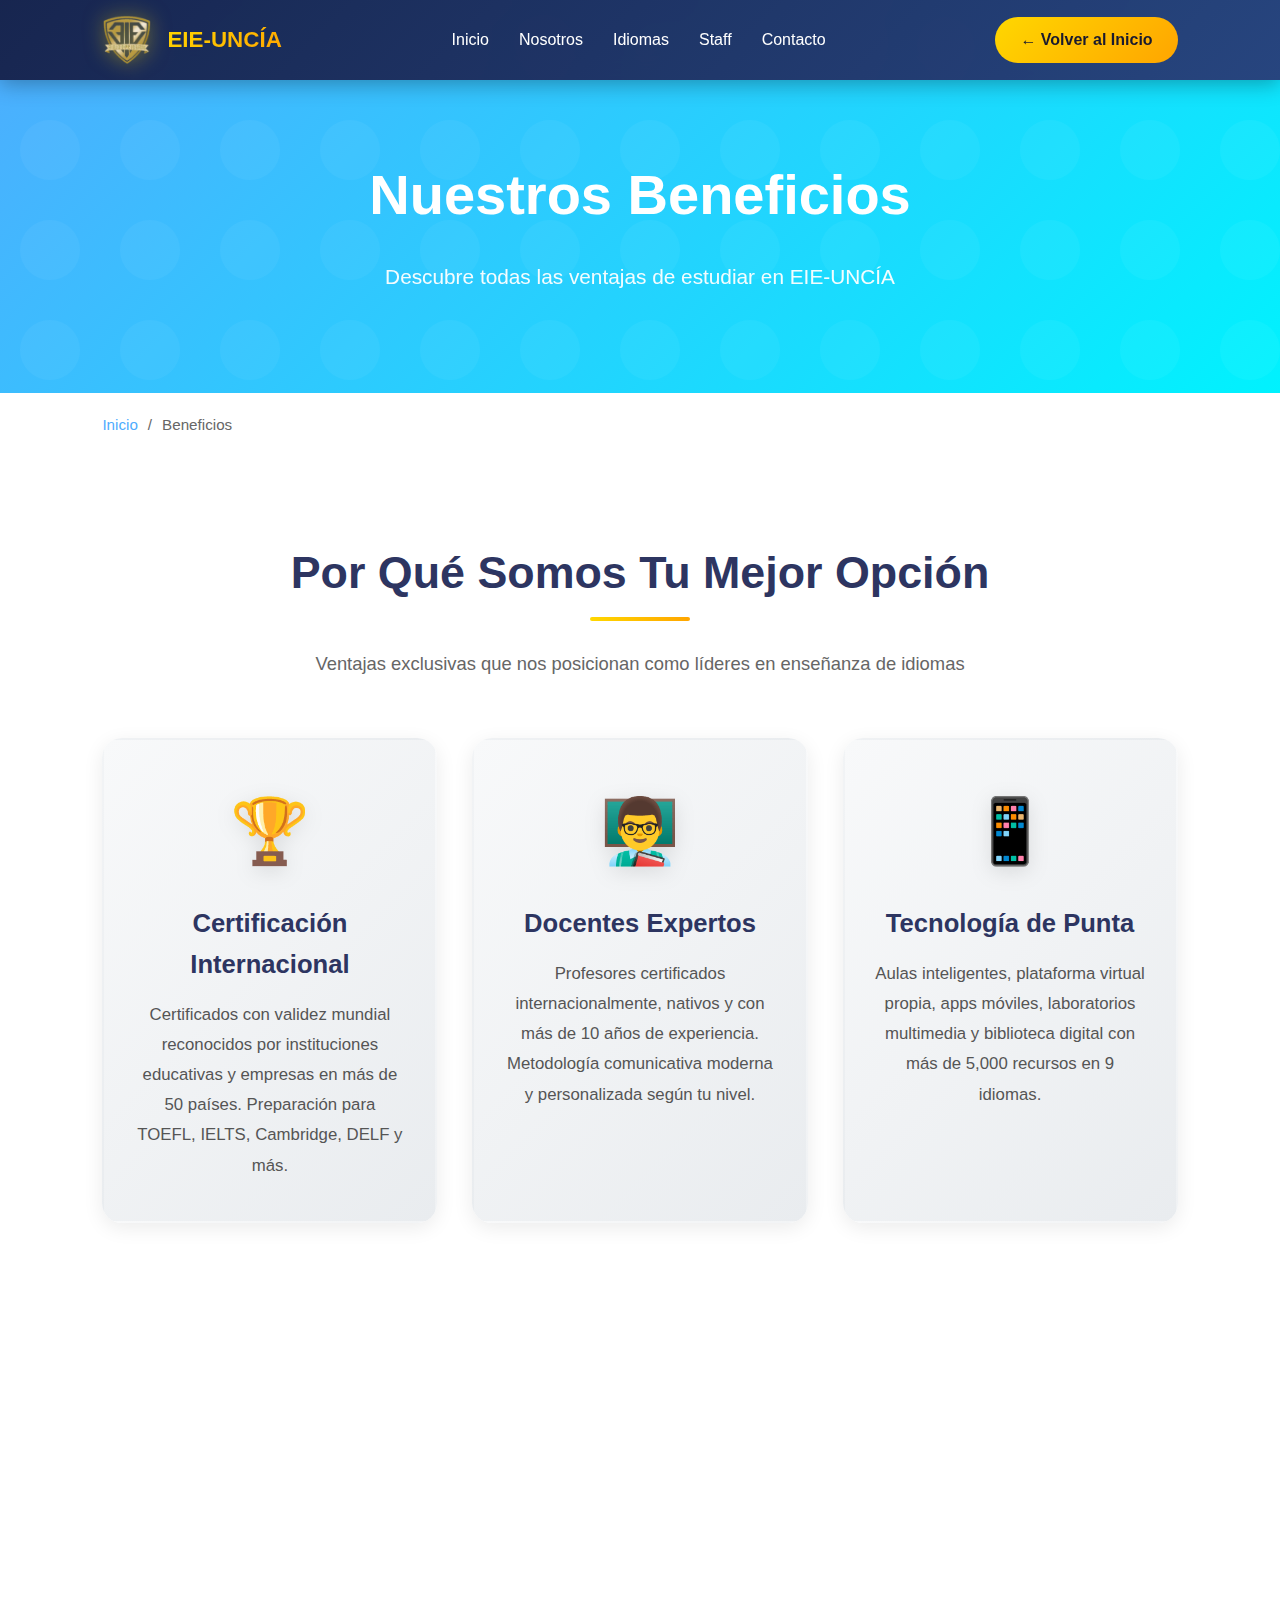
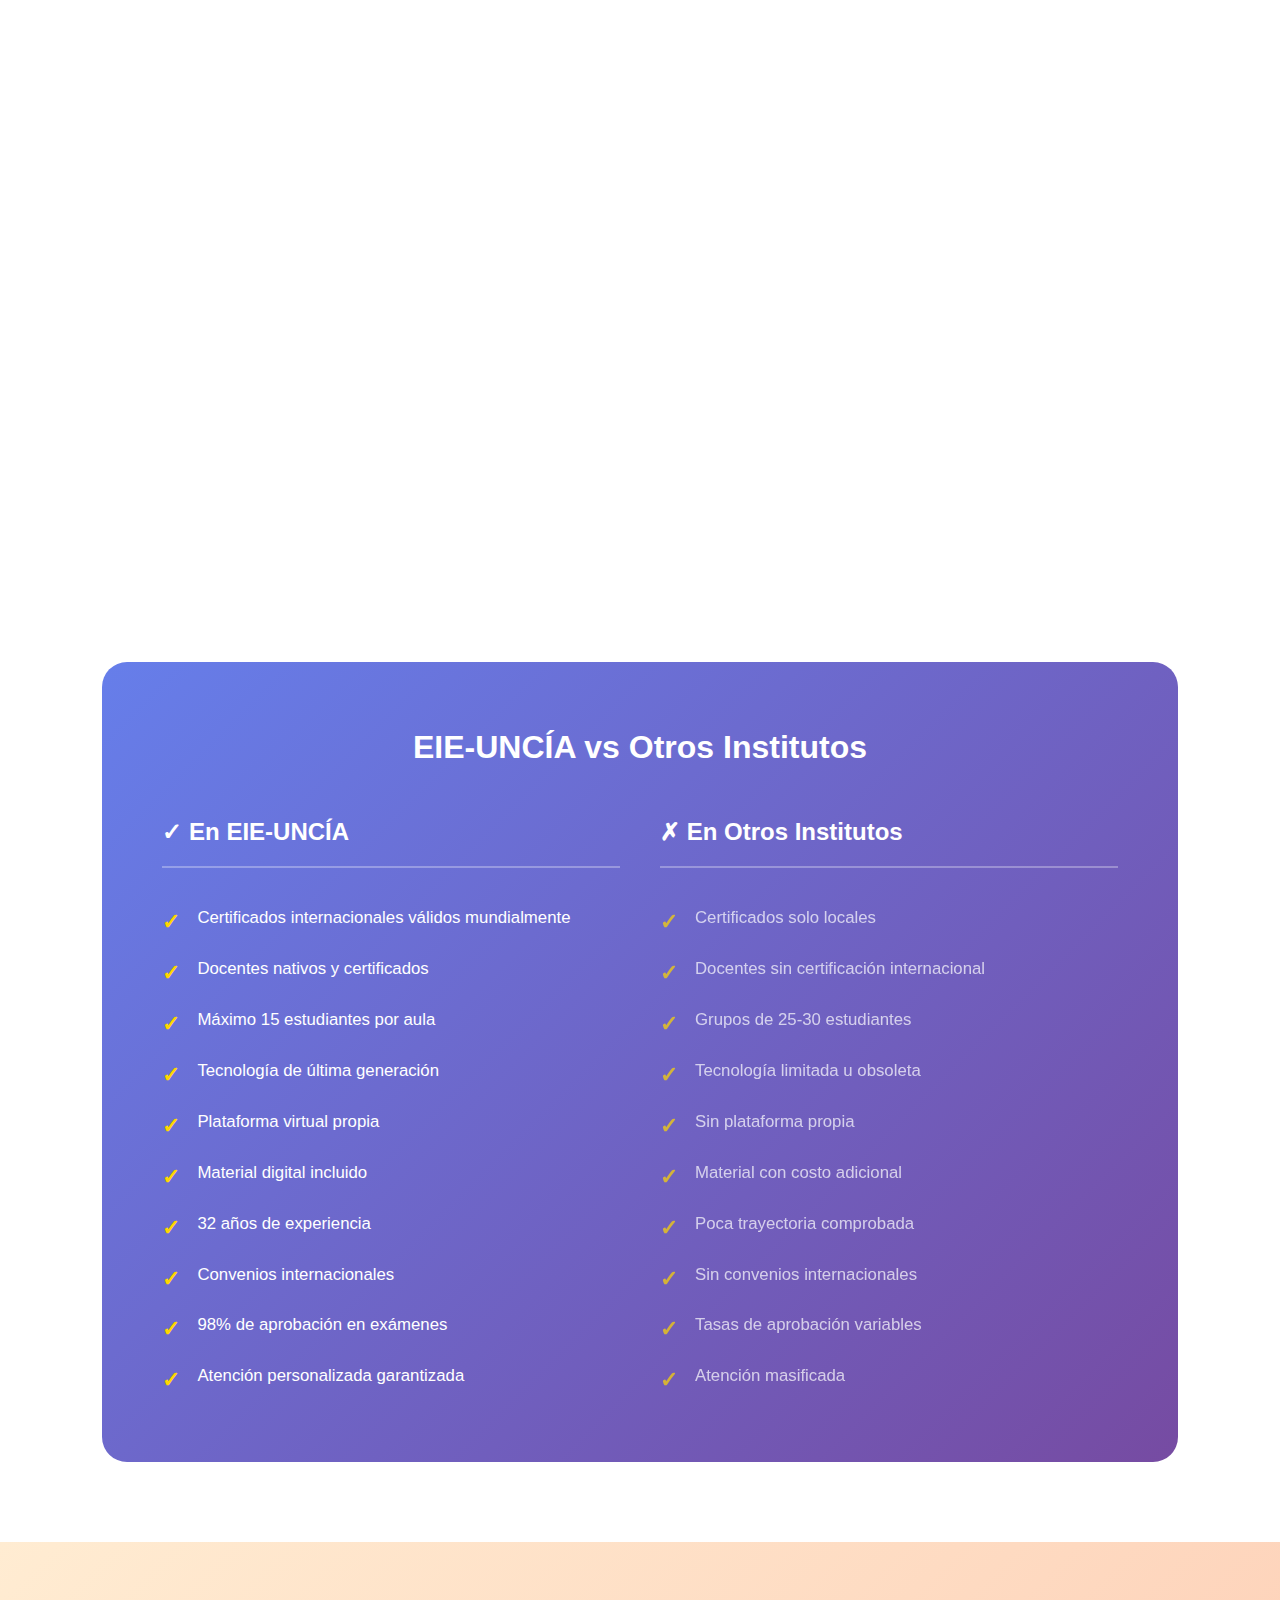
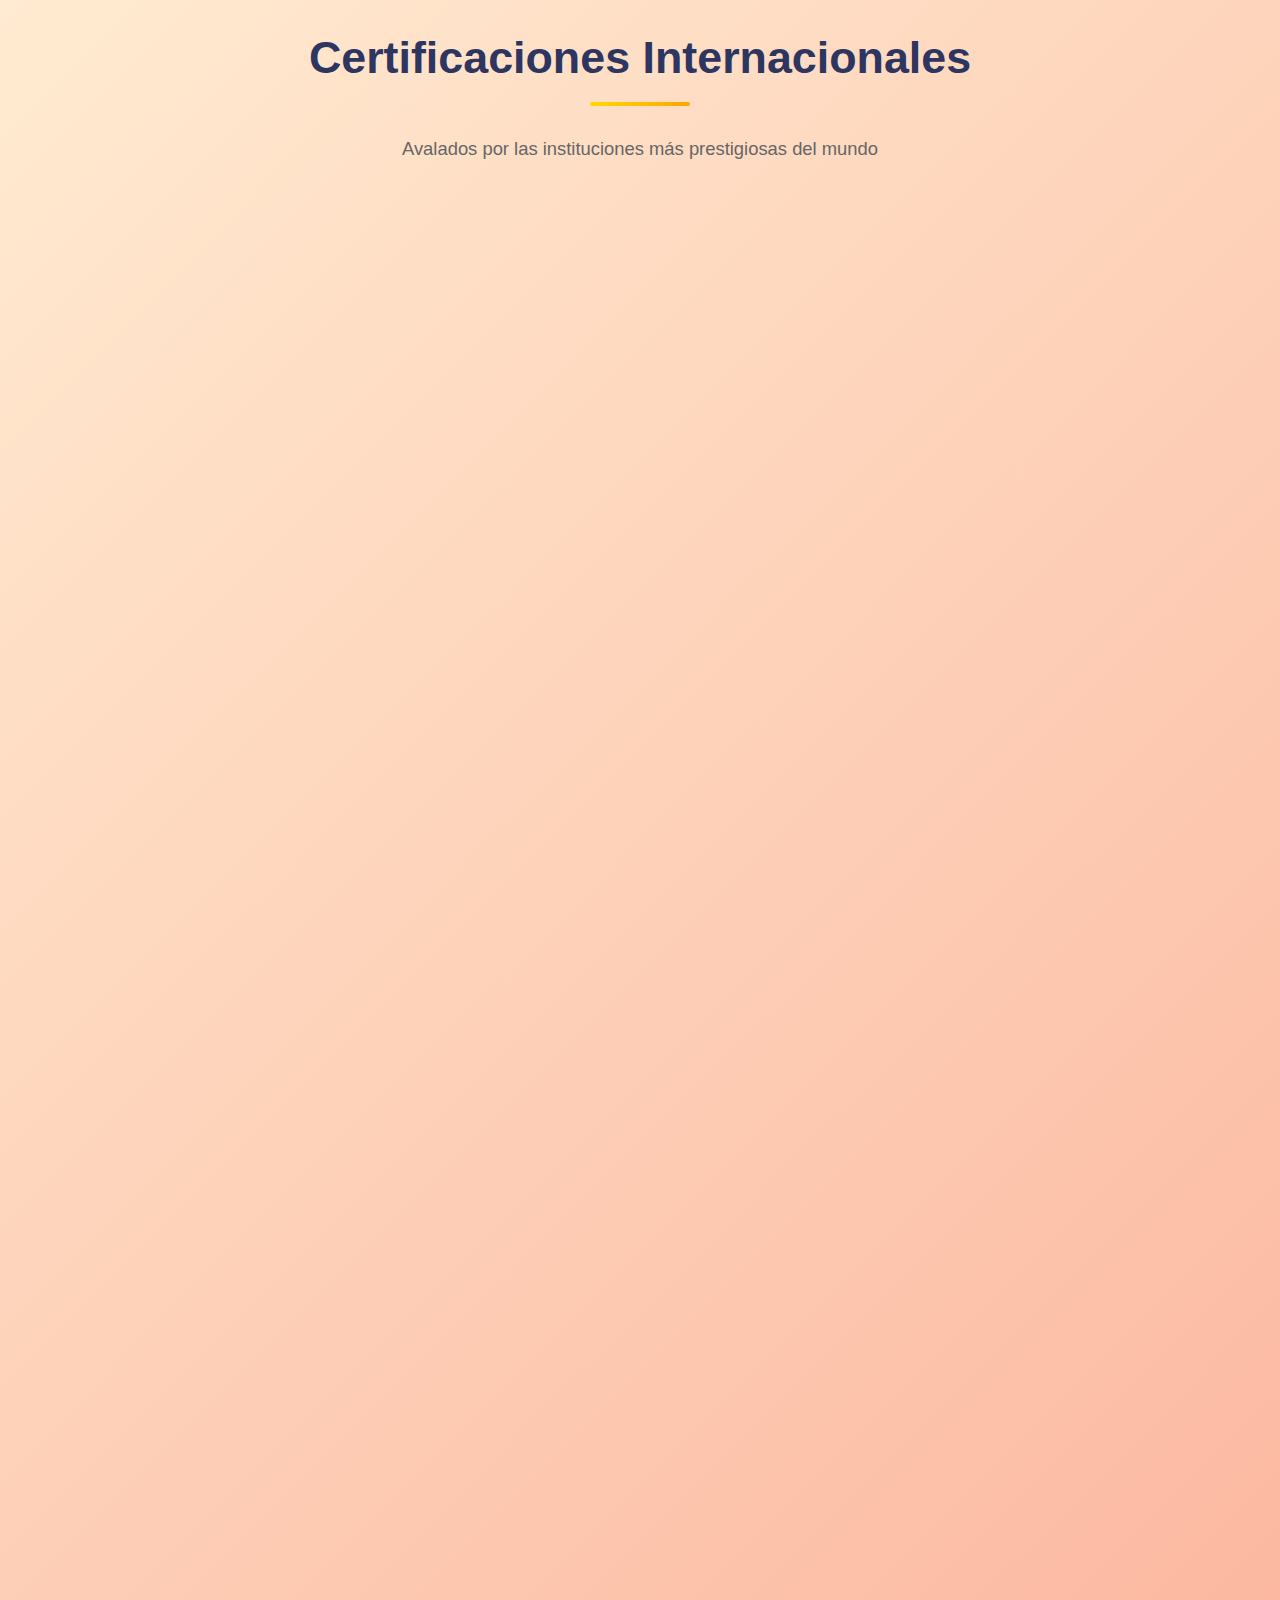
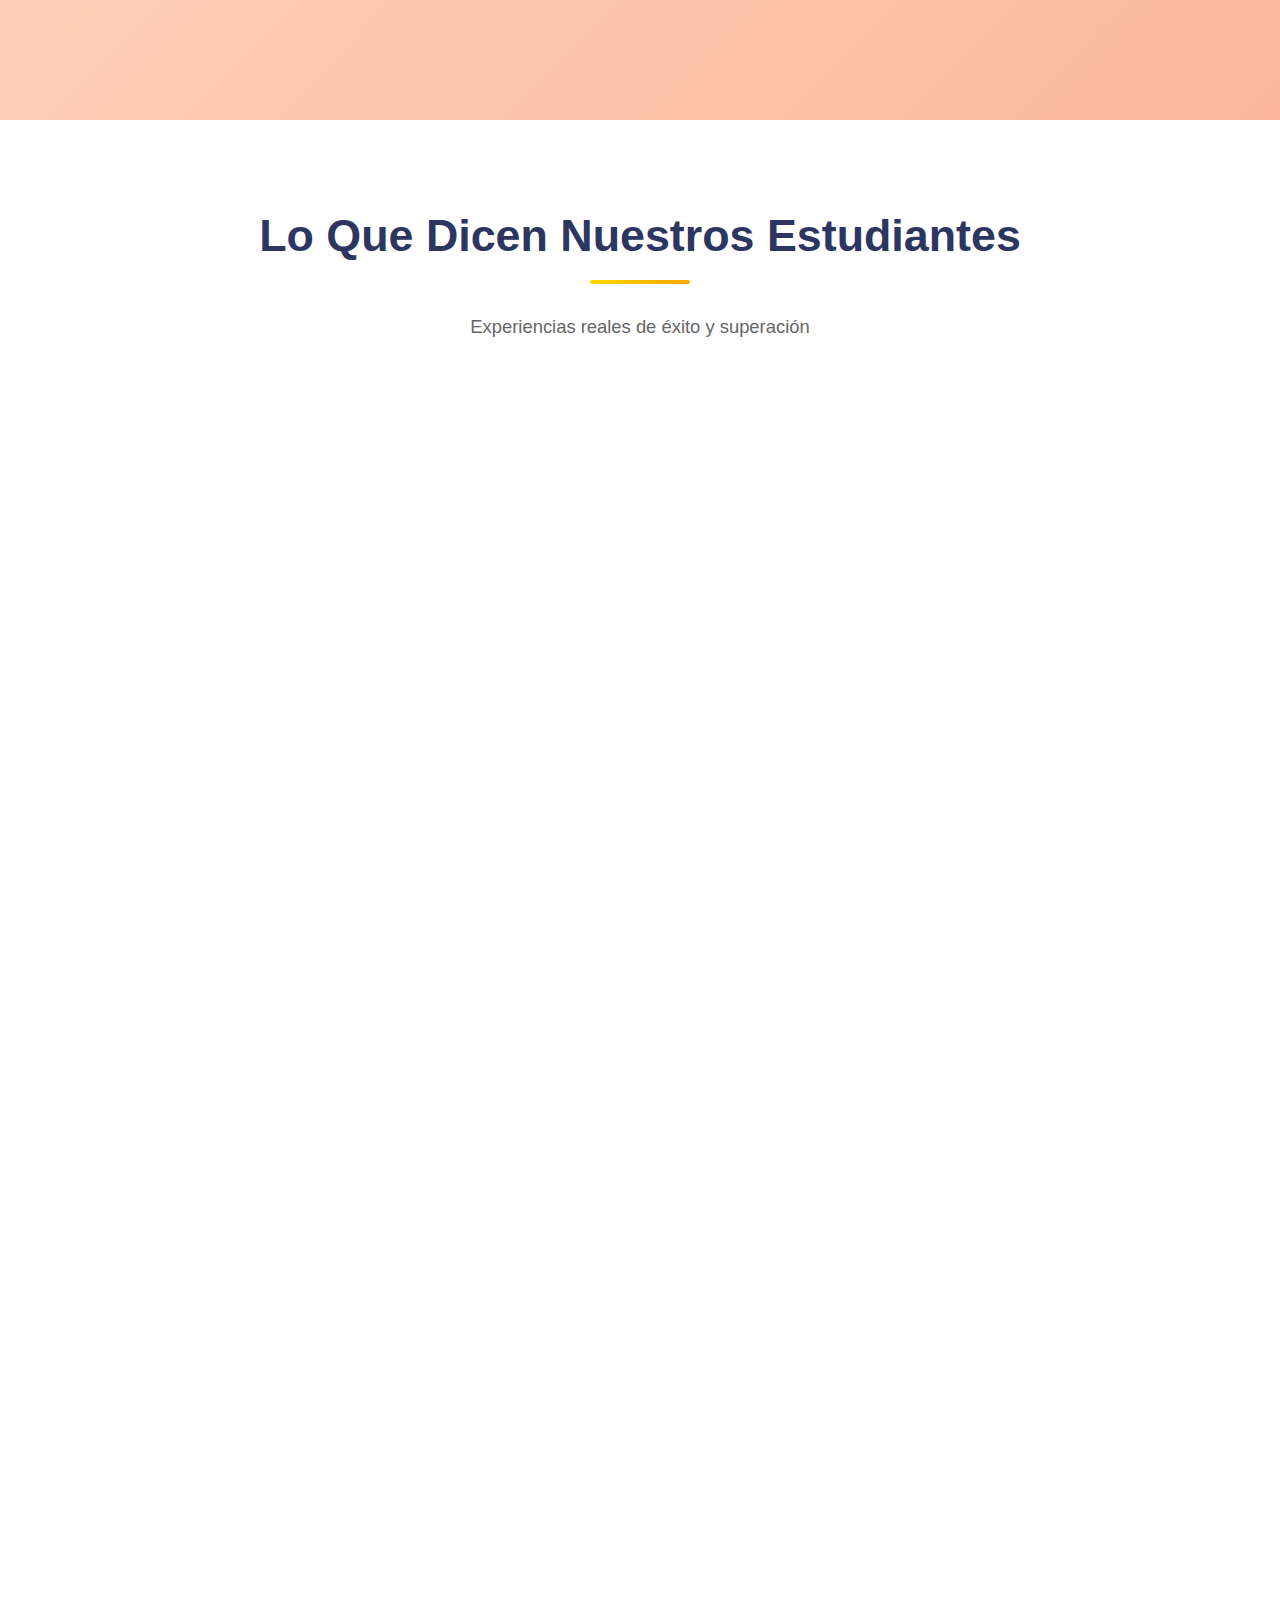
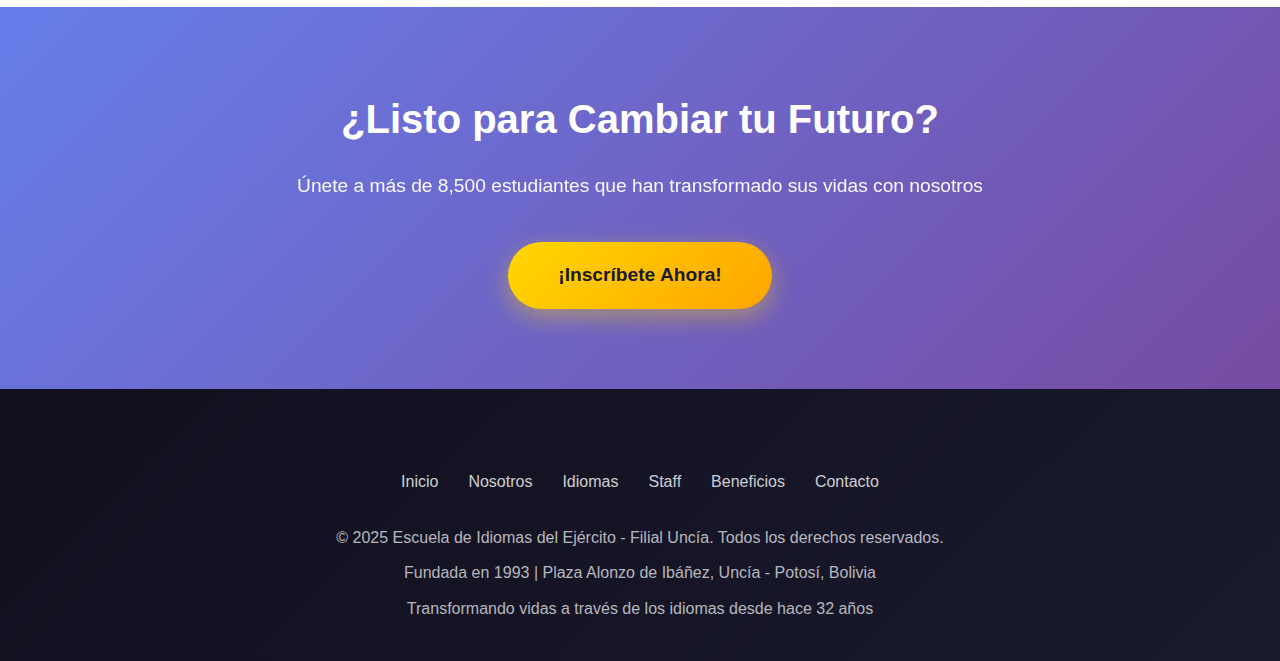
<file: beneficios.html>
<!DOCTYPE html>
<html lang="es">
<head>
    <meta charset="UTF-8">
    <meta name="viewport" content="width=device-width, initial-scale=1.0">
    <title>Beneficios - EIE-UNCÍA</title>
    <style>
        * {
            margin: 0;
            padding: 0;
            box-sizing: border-box;
        }

        body {
            font-family: 'Segoe UI', Tahoma, Geneva, Verdana, sans-serif;
            line-height: 1.6;
            color: #333;
            background: #f8f9fa;
        }

        /* ========== HEADER ========== */
        header {
            position: fixed;
            width: 100%;
            top: 0;
            z-index: 1000;
            background: linear-gradient(135deg, rgba(20, 30, 70, 0.95), rgba(40, 60, 120, 0.95));
            backdrop-filter: blur(10px);
            padding: 15px 8%;
            box-shadow: 0 4px 20px rgba(0, 0, 0, 0.3);
        }

        .header-content {
            display: flex;
            justify-content: space-between;
            align-items: center;
            max-width: 1400px;
            margin: 0 auto;
        }

        .logo-container {
            display: flex;
            align-items: center;
            gap: 15px;
            text-decoration: none;
        }

        .logo-container img {
            width: 50px;
            height: 50px;
            filter: drop-shadow(0 0 10px rgba(255, 215, 0, 0.5));
        }

        .logo-text {
            font-size: 1.4em;
            font-weight: 700;
            background: linear-gradient(135deg, #FFD700, #FFA500);
            -webkit-background-clip: text;
            -webkit-text-fill-color: transparent;
            background-clip: text;
        }

        .nav-links {
            display: flex;
            gap: 30px;
            list-style: none;
        }

        .nav-links a {
            color: #fff;
            text-decoration: none;
            font-weight: 500;
            transition: color 0.3s ease;
        }

        .nav-links a:hover {
            color: #FFD700;
        }

        .btn-volver {
            padding: 10px 25px;
            background: linear-gradient(135deg, #FFD700, #FFA500);
            color: #1a1a2e;
            text-decoration: none;
            border-radius: 25px;
            font-weight: 700;
            transition: all 0.3s ease;
        }

        .btn-volver:hover {
            transform: translateY(-3px);
            box-shadow: 0 8px 20px rgba(255, 215, 0, 0.4);
        }

        /* ========== HERO SECTION ========== */
        .page-hero {
            background: linear-gradient(135deg, #4facfe 0%, #00f2fe 100%);
            padding: 150px 8% 100px;
            text-align: center;
            color: #fff;
            position: relative;
            overflow: hidden;
        }

        .page-hero::before {
            content: '';
            position: absolute;
            top: 0;
            left: 0;
            right: 0;
            bottom: 0;
            background: url('data:image/svg+xml,<svg width="100" height="100" xmlns="http://www.w3.org/2000/svg"><circle fill="rgba(255,255,255,0.1)" cx="50" cy="50" r="30"/></svg>');
            opacity: 0.4;
        }

        .page-hero h1 {
            font-size: 3.5em;
            margin-bottom: 20px;
            position: relative;
            z-index: 1;
        }

        .page-hero p {
            font-size: 1.3em;
            max-width: 700px;
            margin: 0 auto;
            opacity: 0.95;
            position: relative;
            z-index: 1;
        }

        /* ========== BREADCRUMB ========== */
        .breadcrumb {
            background: #fff;
            padding: 20px 8%;
            box-shadow: 0 2px 10px rgba(0, 0, 0, 0.05);
        }

        .breadcrumb-content {
            max-width: 1400px;
            margin: 0 auto;
            display: flex;
            gap: 10px;
            font-size: 0.95em;
            color: #666;
        }

        .breadcrumb a {
            color: #4facfe;
            text-decoration: none;
        }

        .breadcrumb a:hover {
            color: #FFD700;
        }

        /* ========== SECCIÓN VER DETALLES ========== */
        .detalles-section {
            padding: 80px 8%;
            background: #fff;
        }

        .section-container {
            max-width: 1300px;
            margin: 0 auto;
        }

        .section-header {
            text-align: center;
            margin-bottom: 60px;
        }

        .section-header h2 {
            font-size: 2.8em;
            color: #2d3561;
            margin-bottom: 15px;
            position: relative;
            display: inline-block;
        }

        .section-header h2::after {
            content: '';
            position: absolute;
            bottom: -12px;
            left: 50%;
            transform: translateX(-50%);
            width: 100px;
            height: 4px;
            background: linear-gradient(90deg, #FFD700, #FFA500);
            border-radius: 2px;
        }

        .section-header p {
            font-size: 1.15em;
            color: #666;
            margin-top: 25px;
            max-width: 700px;
            margin-left: auto;
            margin-right: auto;
        }

        .beneficios-grid {
            display: grid;
            grid-template-columns: repeat(auto-fit, minmax(320px, 1fr));
            gap: 35px;
            margin-bottom: 60px;
        }

        .beneficio-card {
            background: linear-gradient(135deg, #f8f9fa 0%, #e9ecef 100%);
            padding: 40px 30px;
            border-radius: 20px;
            text-align: center;
            transition: all 0.3s ease;
            box-shadow: 0 5px 20px rgba(0, 0, 0, 0.08);
            border: 2px solid transparent;
        }

        .beneficio-card:hover {
            transform: translateY(-10px);
            box-shadow: 0 15px 40px rgba(0, 0, 0, 0.15);
            border-color: #FFD700;
        }

        .beneficio-icon {
            font-size: 4em;
            margin-bottom: 20px;
            filter: drop-shadow(0 5px 10px rgba(0, 0, 0, 0.1));
        }

        .beneficio-card h3 {
            font-size: 1.6em;
            color: #2d3561;
            margin-bottom: 15px;
        }

        .beneficio-card p {
            color: #555;
            font-size: 1.05em;
            line-height: 1.8;
        }

        .comparativa-section {
            background: linear-gradient(135deg, #667eea 0%, #764ba2 100%);
            padding: 60px;
            border-radius: 25px;
            color: #fff;
            margin-top: 40px;
        }

        .comparativa-section h3 {
            font-size: 2em;
            margin-bottom: 30px;
            text-align: center;
        }

        .comparativa-grid {
            display: grid;
            grid-template-columns: 1fr 1fr;
            gap: 40px;
            margin-top: 40px;
        }

        .comparativa-col h4 {
            font-size: 1.5em;
            margin-bottom: 25px;
            padding-bottom: 15px;
            border-bottom: 2px solid rgba(255, 255, 255, 0.3);
        }

        .comparativa-list {
            list-style: none;
        }

        .comparativa-list li {
            padding: 12px 0;
            padding-left: 35px;
            position: relative;
            font-size: 1.05em;
        }

        .comparativa-list li::before {
            content: '✓';
            position: absolute;
            left: 0;
            color: #FFD700;
            font-weight: bold;
            font-size: 1.3em;
        }

        /* ========== SECCIÓN CERTIFICACIONES ========== */
        .certificaciones-section {
            padding: 80px 8%;
            background: linear-gradient(135deg, #ffecd2 0%, #fcb69f 100%);
        }

        .cert-grid {
            display: grid;
            grid-template-columns: repeat(auto-fit, minmax(300px, 1fr));
            gap: 35px;
            max-width: 1300px;
            margin: 0 auto;
        }

        .cert-card {
            background: #fff;
            border-radius: 20px;
            overflow: hidden;
            box-shadow: 0 10px 30px rgba(0, 0, 0, 0.15);
            transition: all 0.4s ease;
        }

        .cert-card:hover {
            transform: translateY(-12px);
            box-shadow: 0 20px 50px rgba(0, 0, 0, 0.25);
        }

        .cert-image {
            width: 100%;
            height: 200px;
            overflow: hidden;
            position: relative;
        }

        .cert-image img {
            width: 100%;
            height: 100%;
            object-fit: cover;
            transition: transform 0.5s ease;
        }

        .cert-card:hover .cert-image img {
            transform: scale(1.1);
        }

        .cert-badge {
            position: absolute;
            top: 15px;
            right: 15px;
            background: linear-gradient(135deg, #FFD700, #FFA500);
            color: #1a1a2e;
            padding: 8px 18px;
            border-radius: 20px;
            font-weight: 700;
            font-size: 0.85em;
            box-shadow: 0 5px 15px rgba(0, 0, 0, 0.3);
        }

        .cert-content {
            padding: 30px;
        }

        .cert-content h3 {
            font-size: 1.6em;
            color: #2d3561;
            margin-bottom: 12px;
        }

        .cert-content .cert-org {
            color: #FFD700;
            font-weight: 600;
            font-size: 0.95em;
            margin-bottom: 15px;
            display: block;
        }

        .cert-content p {
            color: #555;
            font-size: 1.02em;
            line-height: 1.7;
            margin-bottom: 20px;
        }

        .cert-features {
            list-style: none;
            padding: 0;
        }

        .cert-features li {
            padding: 8px 0;
            padding-left: 25px;
            position: relative;
            font-size: 0.95em;
            color: #666;
        }

        .cert-features li::before {
            content: '•';
            position: absolute;
            left: 8px;
            color: #4facfe;
            font-weight: bold;
        }

        /* ========== SECCIÓN TESTIMONIOS ========== */
        .testimonios-section {
            padding: 80px 8%;
            background: #fff;
        }

        .testimonios-grid {
            display: grid;
            grid-template-columns: repeat(auto-fit, minmax(350px, 1fr));
            gap: 35px;
            max-width: 1300px;
            margin: 0 auto;
        }

        .testimonio-card {
            background: linear-gradient(135deg, #f8f9fa 0%, #e9ecef 100%);
            padding: 40px;
            border-radius: 20px;
            box-shadow: 0 10px 30px rgba(0, 0, 0, 0.1);
            position: relative;
            transition: all 0.3s ease;
        }

        .testimonio-card:hover {
            transform: translateY(-8px);
            box-shadow: 0 15px 40px rgba(0, 0, 0, 0.15);
        }

        .testimonio-card::before {
            content: '"';
            position: absolute;
            top: 20px;
            left: 30px;
            font-size: 5em;
            color: rgba(255, 215, 0, 0.2);
            font-family: Georgia, serif;
        }

        .testimonio-text {
            font-size: 1.08em;
            color: #444;
            line-height: 1.8;
            margin-bottom: 25px;
            position: relative;
            z-index: 1;
            font-style: italic;
        }

        .testimonio-autor {
            display: flex;
            align-items: center;
            gap: 20px;
            padding-top: 20px;
            border-top: 2px solid rgba(0, 0, 0, 0.1);
        }

        .autor-foto {
            width: 60px;
            height: 60px;
            border-radius: 50%;
            background: linear-gradient(135deg, #FFD700, #FFA500);
            display: flex;
            align-items: center;
            justify-content: center;
            font-size: 1.8em;
            box-shadow: 0 5px 15px rgba(255, 215, 0, 0.3);
            flex-shrink: 0;
        }

        .autor-info h4 {
            font-size: 1.2em;
            color: #2d3561;
            margin-bottom: 5px;
        }

        .autor-info p {
            font-size: 0.95em;
            color: #666;
        }

        .rating {
            margin-top: 10px;
            color: #FFD700;
            font-size: 1.2em;
        }

        /* ========== CTA SECTION ========== */
        .cta-section {
            background: linear-gradient(135deg, #667eea 0%, #764ba2 100%);
            padding: 80px 8%;
            text-align: center;
            color: #fff;
        }

        .cta-section h2 {
            font-size: 2.5em;
            margin-bottom: 20px;
        }

        .cta-section p {
            font-size: 1.2em;
            margin-bottom: 40px;
            opacity: 0.95;
        }

        .btn-cta {
            display: inline-block;
            padding: 18px 50px;
            background: linear-gradient(135deg, #FFD700, #FFA500);
            color: #1a1a2e;
            text-decoration: none;
            border-radius: 50px;
            font-weight: 700;
            font-size: 1.2em;
            transition: all 0.3s ease;
            box-shadow: 0 8px 25px rgba(255, 215, 0, 0.4);
        }

        .btn-cta:hover {
            transform: translateY(-5px);
            box-shadow: 0 12px 35px rgba(255, 215, 0, 0.6);
        }

        /* ========== FOOTER ========== */
        footer {
            background: linear-gradient(135deg, #0f0f1e, #1a1a2e);
            color: #fff;
            padding: 50px 8% 30px;
            text-align: center;
        }

        footer p {
            color: rgba(255, 255, 255, 0.7);
            margin-bottom: 10px;
        }

        .footer-links {
            display: flex;
            justify-content: center;
            gap: 30px;
            margin: 30px 0;
            flex-wrap: wrap;
        }

        .footer-links a {
            color: rgba(255, 255, 255, 0.8);
            text-decoration: none;
            transition: color 0.3s ease;
        }

        .footer-links a:hover {
            color: #FFD700;
        }

        /* ========== RESPONSIVE ========== */
        @media (max-width: 968px) {
            .page-hero h1 {
                font-size: 2.5em;
            }

            .comparativa-grid {
                grid-template-columns: 1fr;
            }

            .header-content {
                flex-direction: column;
                gap: 20px;
            }

            .nav-links {
                flex-wrap: wrap;
                justify-content: center;
                gap: 15px;
            }

            .beneficios-grid,
            .cert-grid,
            .testimonios-grid {
                grid-template-columns: 1fr;
            }
        }
    </style>
</head>
<body>

    <!-- ========== HEADER ========== -->
    <header>
        <div class="header-content">
            <a href="index.html" class="logo-container">
                <img src="img/logo.png" alt="EIE-UNCIA Logo">
                <div class="logo-text">EIE-UNCÍA</div>
            </a>
            <ul class="nav-links">
                <li><a href="index.html#inicio">Inicio</a></li>
                <li><a href="nosotros.html">Nosotros</a></li>
                <li><a href="index.html#idiomas">Idiomas</a></li>
                <li><a href="staff.html">Staff</a></li>
                <li><a href="contacto.html">Contacto</a></li>
            </ul>
            <a href="index.html" class="btn-volver">← Volver al Inicio</a>
        </div>
    </header>

    <!-- ========== HERO ========== -->
    <section class="page-hero">
        <h1>Nuestros Beneficios</h1>
        <p>Descubre todas las ventajas de estudiar en EIE-UNCÍA</p>
    </section>

    <!-- ========== BREADCRUMB ========== -->
    <div class="breadcrumb">
        <div class="breadcrumb-content">
            <a href="index.html">Inicio</a> / <span>Beneficios</span>
        </div>
    </div>

    <!-- ========== VER DETALLES ========== -->
    <section class="detalles-section" id="detalles">
        <div class="section-container">
            <div class="section-header">
                <h2>Por Qué Somos Tu Mejor Opción</h2>
                <p>Ventajas exclusivas que nos posicionan como líderes en enseñanza de idiomas</p>
            </div>

            <div class="beneficios-grid">
                <div class="beneficio-card">
                    <div class="beneficio-icon">🏆</div>
                    <h3>Certificación Internacional</h3>
                    <p>Certificados con validez mundial reconocidos por instituciones educativas y empresas en más de 50 países. Preparación para TOEFL, IELTS, Cambridge, DELF y más.</p>
                </div>

                <div class="beneficio-card">
                    <div class="beneficio-icon">👨‍🏫</div>
                    <h3>Docentes Expertos</h3>
                    <p>Profesores certificados internacionalmente, nativos y con más de 10 años de experiencia. Metodología comunicativa moderna y personalizada según tu nivel.</p>
                </div>

                <div class="beneficio-card">
                    <div class="beneficio-icon">📱</div>
                    <h3>Tecnología de Punta</h3>
                    <p>Aulas inteligentes, plataforma virtual propia, apps móviles, laboratorios multimedia y biblioteca digital con más de 5,000 recursos en 9 idiomas.</p>
                </div>

                <div class="beneficio-card">
                    <div class="beneficio-icon">💰</div>
                    <h3>Precios Competitivos</h3>
                    <p>Inversión accesible con planes de pago flexibles, descuentos por pronto pago, becas por rendimiento y promociones especiales para grupos familiares.</p>
                </div>

                <div class="beneficio-card">
                    <div class="beneficio-icon">🎯</div>
                    <h3>Resultados Garantizados</h3>
                    <p>Metodología probada con 98% de aprobación en exámenes internacionales. Grupos reducidos de máximo 15 estudiantes para atención personalizada.</p>
                </div>

                <div class="beneficio-card">
                    <div class="beneficio-icon">🌐</div>
                    <h3>Modalidad Híbrida</h3>
                    <p>Libertad de elegir entre clases presenciales, virtuales o combinadas. Acceso 24/7 a materiales digitales y grabaciones de clases.</p>
                </div>

                <div class="beneficio-card">
                    <div class="beneficio-icon">⏰</div>
                    <h3>Horarios Flexibles</h3>
                    <p>Turnos matutino, vespertino y nocturno. Cursos intensivos, regulares y de fin de semana. Adaptamos los horarios a tu disponibilidad.</p>
                </div>

                <div class="beneficio-card">
                    <div class="beneficio-icon">🤝</div>
                    <h3>Convenios Internacionales</h3>
                    <p>Acuerdos con universidades de USA, Corea del Sur y Francia. Programas de intercambio cultural y becas para estudios en el extranjero.</p>
                </div>

                <div class="beneficio-card">
                    <div class="beneficio-icon">📚</div>
                    <h3>Material Incluido</h3>
                    <p>Libros digitales, workbooks, audios, videos y acceso completo a plataformas internacionales incluidos en el precio del curso sin costos adicionales.</p>
                </div>
            </div>

            <div class="comparativa-section">
                <h3>EIE-UNCÍA vs Otros Institutos</h3>
                <div class="comparativa-grid">
                    <div class="comparativa-col">
                        <h4>✓ En EIE-UNCÍA</h4>
                        <ul class="comparativa-list">
                            <li>Certificados internacionales válidos mundialmente</li>
                            <li>Docentes nativos y certificados</li>
                            <li>Máximo 15 estudiantes por aula</li>
                            <li>Tecnología de última generación</li>
                            <li>Plataforma virtual propia</li>
                            <li>Material digital incluido</li>
                            <li>32 años de experiencia</li>
                            <li>Convenios internacionales</li>
                            <li>98% de aprobación en exámenes</li>
                            <li>Atención personalizada garantizada</li>
                        </ul>
                    </div>
                    <div class="comparativa-col">
                        <h4>✗ En Otros Institutos</h4>
                        <ul class="comparativa-list" style="opacity: 0.7;">
                            <li>Certificados solo locales</li>
                            <li>Docentes sin certificación internacional</li>
                            <li>Grupos de 25-30 estudiantes</li>
                            <li>Tecnología limitada u obsoleta</li>
                            <li>Sin plataforma propia</li>
                            <li>Material con costo adicional</li>
                            <li>Poca trayectoria comprobada</li>
                            <li>Sin convenios internacionales</li>
                            <li>Tasas de aprobación variables</li>
                            <li>Atención masificada</li>
                        </ul>
                    </div>
                </div>
            </div>
        </div>
    </section>

    <!-- ========== CERTIFICACIONES ========== -->
    <section class="certificaciones-section" id="certificaciones">
        <div class="section-container">
            <div class="section-header">
                <h2>Certificaciones Internacionales</h2>
                <p>Avalados por las instituciones más prestigiosas del mundo</p>
            </div>

            <div class="cert-grid">
                <div class="cert-card">
                    <div class="cert-image">
                        <img src="img/frontis.jpg" alt="TOEFL">
                        <div class="cert-badge">INGLÉS</div>
                    </div>
                    <div class="cert-content">
                        <h3>TOEFL iBT</h3>
                        <span class="cert-org">Educational Testing Service (ETS)</span>
                        <p>Certificación oficial para estudios universitarios y posgrados en países de habla inglesa. Reconocido por más de 11,000 instituciones en 150 países.</p>
                        <ul class="cert-features">
                            <li>Validez: 2 años</li>
                            <li>Nivel: Intermedio a Avanzado</li>
                            <li>Modalidad: Computer-based</li>
                            <li>Duración: 3 horas</li>
                        </ul>
                    </div>
                </div>

                <div class="cert-card">
                    <div class="cert-image">
                        <img src="img/EIE.jpg" alt="Cambridge">
                        <div class="cert-badge">INGLÉS</div>
                    </div>
                    <div class="cert-content">
                        <h3>Cambridge English</h3>
                        <span class="cert-org">University of Cambridge</span>
                        <p>Sistema de certificación más completo del mundo, desde A1 hasta C2. Aceptado por universidades, gobiernos y empresas globalmente.</p>
                        <ul class="cert-features">
                            <li>Niveles: KET, PET, FCE, CAE, CPE</li>
                            <li>Sin fecha de expiración</li>
                            <li>Reconocimiento global</li>
                            <li>Preparación personalizada</li>
                        </ul>
                    </div>
                </div>

                <div class="cert-card">
                    <div class="cert-image">
                        <img src="img/EIE_UNCIA.jpg" alt="DELF">
                        <div class="cert-badge">FRANCÉS</div>
                    </div>
                    <div class="cert-content">
                        <h3>DELF / DALF</h3>
                        <span class="cert-org">Ministère de l'Éducation Nationale (Francia)</span>
                        <p>Diploma oficial del gobierno francés con validez permanente. Requerido para estudios y trabajo en países francófonos.</p>
                        <ul class="cert-features">
                            <li>Niveles: A1 a C2</li>
                            <li>Validez permanente</li>
                            <li>Reconocimiento oficial</li>
                            <li>Aplicación internacional</li>
                        </ul>
                    </div>
                </div>

                <div class="cert-card">
                    <div class="cert-image">
                        <img src="img/frontis.jpg" alt="TOPIK">
                        <div class="cert-badge">COREANO</div>
                    </div>
                    <div class="cert-content">
                        <h3>TOPIK</h3>
                        <span class="cert-org">National Institute for International Education (Corea)</span>
                        <p>Certificación oficial para estudiar o trabajar en Corea del Sur. Requerido para becas del gobierno coreano y universidades.</p>
                        <ul class="cert-features">
                            <li>Niveles: TOPIK I y TOPIK II</li>
                            <li>Validez: 2 años</li>
                            <li>Becas disponibles</li>
                            <li>Reconocimiento oficial</li>
                        </ul>
                    </div>
                </div>

                <div class="cert-card">
                    <div class="cert-image">
                        <img src="img/EIE.jpg" alt="HSK">
                        <div class="cert-badge">CHINO</div>
                    </div>
                    <div class="cert-content">
                        <h3>HSK (Hanyu Shuiping Kaoshi)</h3>
                        <span class="cert-org">Hanban - Ministerio de Educación de China</span>
                        <p>Examen oficial de competencia en chino mandarín. Esencial para estudios universitarios y oportunidades laborales en China.</p>
                        <ul class="cert-features">
                            <li>Niveles: HSK 1 a HSK 6</li>
                            <li>Validez: 2 años</li>
                            <li>Reconocimiento mundial</li>
                            <li>Requisito para becas</li
                                                </ul>
                    </div>
                </div>

                <div class="cert-card">
                    <div class="cert-image">
                        <img src="img/EIE_UNCIA.jpg" alt="Goethe">
                        <div class="cert-badge">ALEMÁN</div>
                    </div>
                    <div class="cert-content">
                        <h3>Goethe-Zertifikat</h3>
                        <span class="cert-org">Goethe-Institut</span>
                        <p>Certificación oficial del gobierno alemán para estudios, trabajo y residencia en Alemania, Austria y Suiza.</p>
                        <ul class="cert-features">
                            <li>Niveles: A1 a C2</li>
                            <li>Reconocimiento oficial</li>
                            <li>Para estudios y trabajo</li>
                            <li>Validez permanente</li>
                        </ul>
                    </div>
                </div>
            </div>
        </div>
    </section>

    <!-- ========== TESTIMONIOS ========== -->
    <section class="testimonios-section" id="testimonios">
        <div class="section-container">
            <div class="section-header">
                <h2>Lo Que Dicen Nuestros Estudiantes</h2>
                <p>Experiencias reales de éxito y superación</p>
            </div>

            <div class="testimonios-grid">
                <div class="testimonio-card">
                    <div class="testimonio-text">
                        "Gracias a EIE-UNCÍA obtuve mi certificación TOEFL con 108 puntos y conseguí una beca completa en la Universidad de Texas. Los profesores nativos y la metodología fueron clave para mi éxito."
                    </div>
                    <div class="testimonio-autor">
                        <div class="autor-foto">M</div>
                        <div class="autor-info">
                            <h4>María Fernanda López</h4>
                            <p>Estudiante de Ingeniería - Becada en USA</p>
                            <div class="rating">★★★★★</div>
                        </div>
                    </div>
                </div>

                <div class="testimonio-card">
                    <div class="testimonio-text">
                        "Después de 6 meses de coreano en EIE-UNCÍA, aprobé el TOPIK II nivel 4. Ahora trabajo en una empresa coreana con un salario 3 veces mayor. La calidad de enseñanza superó todas mis expectativas."
                    </div>
                    <div class="testimonio-autor">
                        <div class="autor-foto">C</div>
                        <div class="autor-info">
                            <h4>Carlos Andrés Mendoza</h4>
                            <p>Ejecutivo en Samsung Bolivia</p>
                            <div class="rating">★★★★★</div>
                        </div>
                    </div>
                </div>

                <div class="testimonio-card">
                    <div class="testimonio-text">
                        "Los horarios flexibles me permitieron trabajar y estudiar simultáneamente. En 1 año completé francés hasta B2 y ahora tengo DELF B2. La plataforma virtual es excelente para practicar."
                    </div>
                    <div class="testimonio-autor">
                        <div class="autor-foto">A</div>
                        <div class="autor-info">
                            <h4>Ana Patricia Silva</h4>
                            <p>Estudiante de Turismo - Certificada DELF</p>
                            <div class="rating">★★★★★</div>
                        </div>
                    </div>
                </div>

                <div class="testimonio-card">
                    <div class="testimonio-text">
                        "Como profesional, necesitaba inglés técnico para mi área. EIE-UNCÍA diseñó un programa personalizado que me permitió mejorar mi comunicación en reuniones internacionales en solo 4 meses."
                    </div>
                    <div class="testimonio-autor">
                        <div class="autor-foto">J</div>
                        <div class="autor-info">
                            <h4>Dr. Javier Ríos</h4>
                            <p>Médico Cirujano - Especialista</p>
                            <div class="rating">★★★★★</div>
                        </div>
                    </div>
                </div>

                <div class="testimonio-card">
                    <div class="testimonio-text">
                        "La preparación para Cambridge FCE fue excepcional. Los simulacros de examen y la retroalimentación constante me dieron la confianza para aprobar con Grade A. ¡Super recomendado!"
                    </div>
                    <div class="testimonio-autor">
                        <div class="autor-foto">S</div>
                        <div class="autor-info">
                            <h4>Sofía Martínez</h4>
                            <p>Estudiante Universitaria - Cambridge FCE</p>
                            <div class="rating">★★★★★</div>
                        </div>
                    </div>
                </div>

                <div class="testimonio-card">
                    <div class="testimonio-text">
                        "Aprendí quechua con profesores nativos y ahora puedo comunicarme mejor con pacientes de comunidades rurales. Fue una experiencia cultural y profesional enriquecedora."
                    </div>
                    <div class="testimonio-autor">
                        <div class="autor-foto">L</div>
                        <div class="autor-info">
                            <h4>Lic. Laura Choque</h4>
                            <p>Enfermera - Servicio Rural</p>
                            <div class="rating">★★★★★</div>
                        </div>
                    </div>
                </div>
            </div>
        </div>
    </section>

    <!-- ========== CTA SECTION ========== -->
    <section class="cta-section">
        <div class="section-container">
            <h2>¿Listo para Cambiar tu Futuro?</h2>
            <p>Únete a más de 8,500 estudiantes que han transformado sus vidas con nosotros</p>
            <a href="contacto.html" class="btn-cta">¡Inscríbete Ahora!</a>
        </div>
    </section>

    <!-- ========== FOOTER ========== -->
    <footer>
        <div class="footer-links">
            <a href="index.html">Inicio</a>
            <a href="nosotros.html">Nosotros</a>
            <a href="index.html#idiomas">Idiomas</a>
            <a href="staff.html">Staff</a>
            <a href="beneficios.html">Beneficios</a>
            <a href="contacto.html">Contacto</a>
        </div>
        <p>&copy; 2025 Escuela de Idiomas del Ejército - Filial Uncía. Todos los derechos reservados.</p>
        <p>Fundada en 1993 | Plaza Alonzo de Ibáñez, Uncía - Potosí, Bolivia</p>
        <p>Transformando vidas a través de los idiomas desde hace 32 años</p>
    </footer>

    <script>
        // Smooth scroll para enlaces internos
        document.querySelectorAll('a[href^="#"]').forEach(anchor => {
            anchor.addEventListener('click', function (e) {
                e.preventDefault();
                const target = document.querySelector(this.getAttribute('href'));
                if (target) {
                    const offset = 120;
                    const targetPosition = target.offsetTop - offset;
                    window.scrollTo({
                        top: targetPosition,
                        behavior: 'smooth'
                    });
                }
            });
        });

        // Animación de entrada para elementos
        const observer = new IntersectionObserver((entries) => {
            entries.forEach(entry => {
                if (entry.isIntersecting) {
                    entry.target.style.opacity = '1';
                    entry.target.style.transform = 'translateY(0)';
                }
            });
        }, {
            threshold: 0.1
        });

        // Aplicar animaciones a los elementos
        document.querySelectorAll('.beneficio-card, .cert-card, .testimonio-card').forEach(el => {
            el.style.opacity = '0';
            el.style.transform = 'translateY(30px)';
            el.style.transition = 'opacity 0.6s ease, transform 0.6s ease';
            observer.observe(el);
        });

        // Contador animado para estadísticas (opcional)
        const counters = document.querySelectorAll('.stat-number');
        counters.forEach(counter => {
            const target = +counter.getAttribute('data-target');
            const increment = target / 100;
            let current = 0;
            
            const updateCounter = () => {
                if (current < target) {
                    current += increment;
                    counter.textContent = Math.ceil(current);
                    setTimeout(updateCounter, 20);
                } else {
                    counter.textContent = target;
                }
            };
            
            // Iniciar cuando el elemento sea visible
            const counterObserver = new IntersectionObserver((entries) => {
                entries.forEach(entry => {
                    if (entry.isIntersecting) {
                        updateCounter();
                        counterObserver.unobserve(entry.target);
                    }
                });
            });
            
            counterObserver.observe(counter);
        });

        // Efecto hover mejorado para tarjetas
        document.querySelectorAll('.beneficio-card, .cert-card').forEach(card => {
            card.addEventListener('mouseenter', function() {
                this.style.transform = 'translateY(-15px) scale(1.02)';
            });
            
            card.addEventListener('mouseleave', function() {
                this.style.transform = 'translateY(0) scale(1)';
            });
        });

        // Preloader suave
        window.addEventListener('load', () => {
            setTimeout(() => {
                document.body.style.opacity = '1';
                document.body.style.transition = 'opacity 0.5s ease';
            }, 100);
        });

        // Inicializar opacidad del body
        document.body.style.opacity = '0';
    </script>
</body>
</html>
</file>
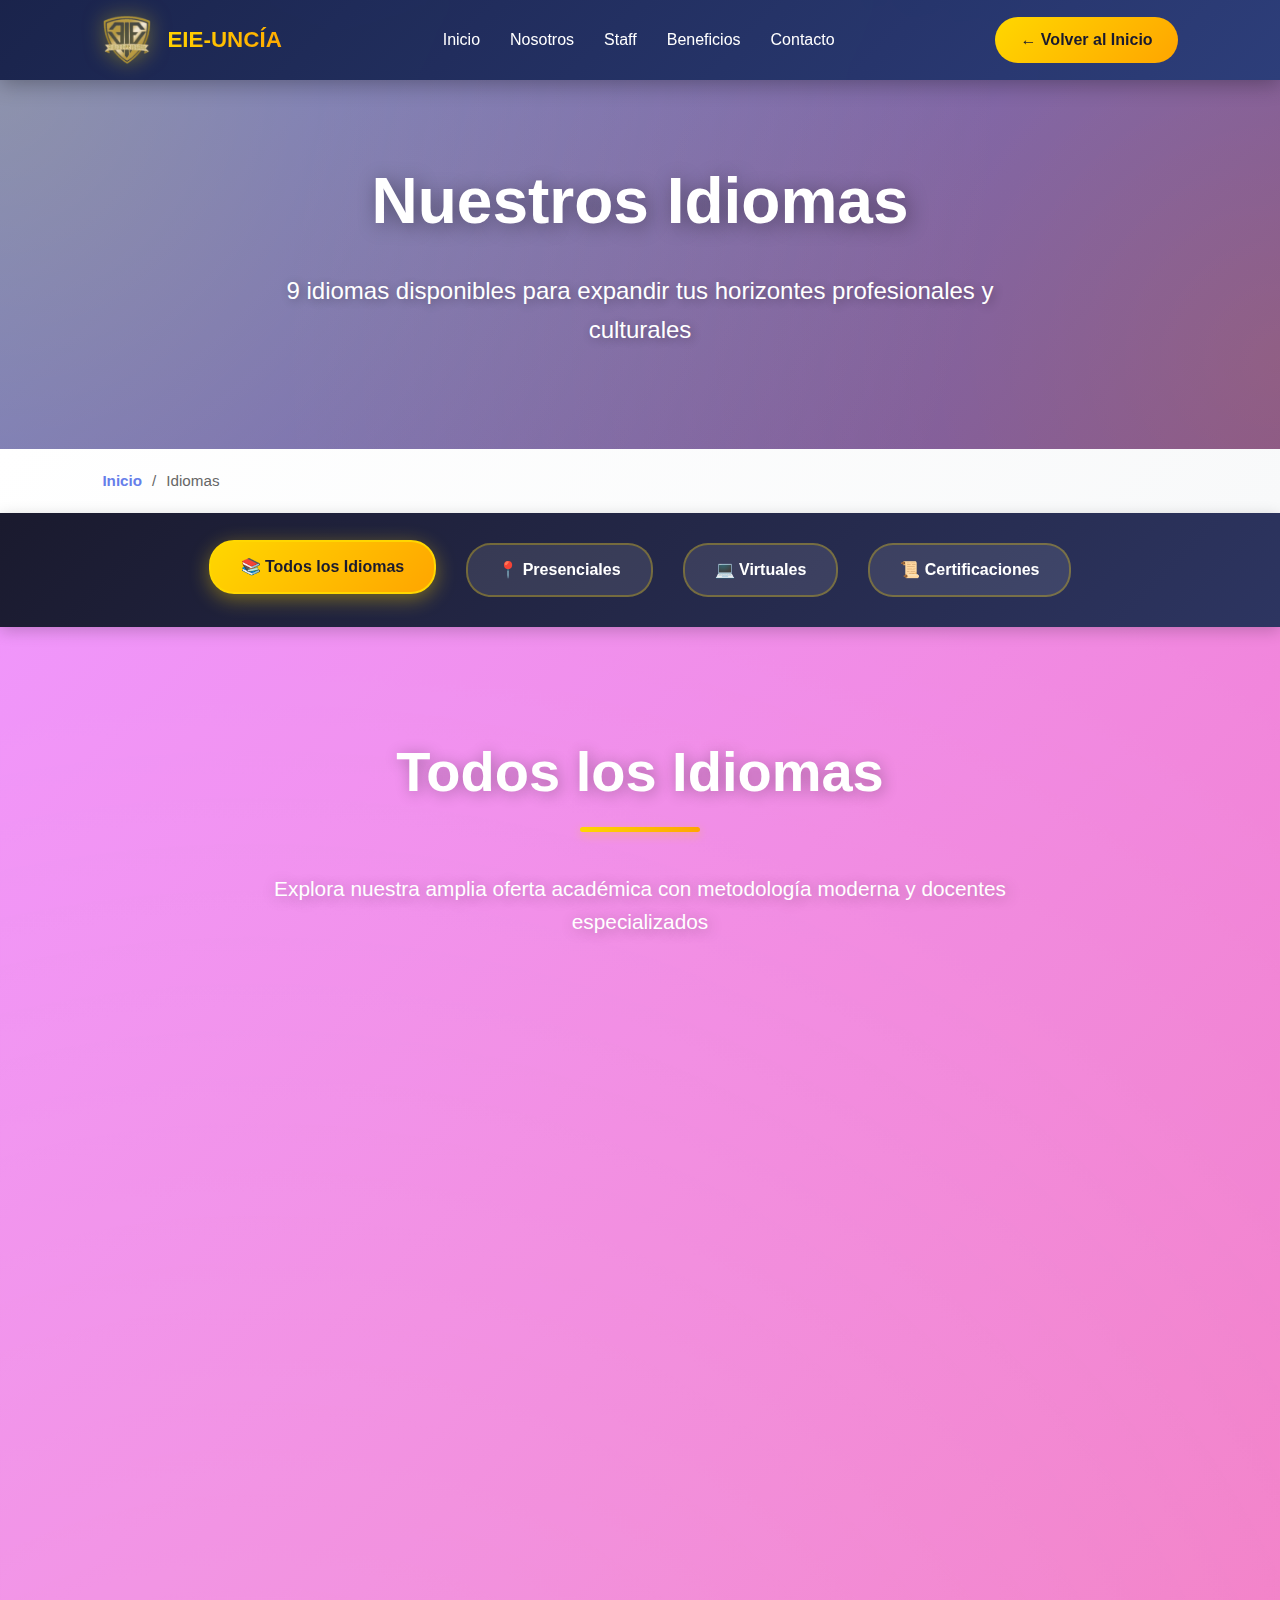
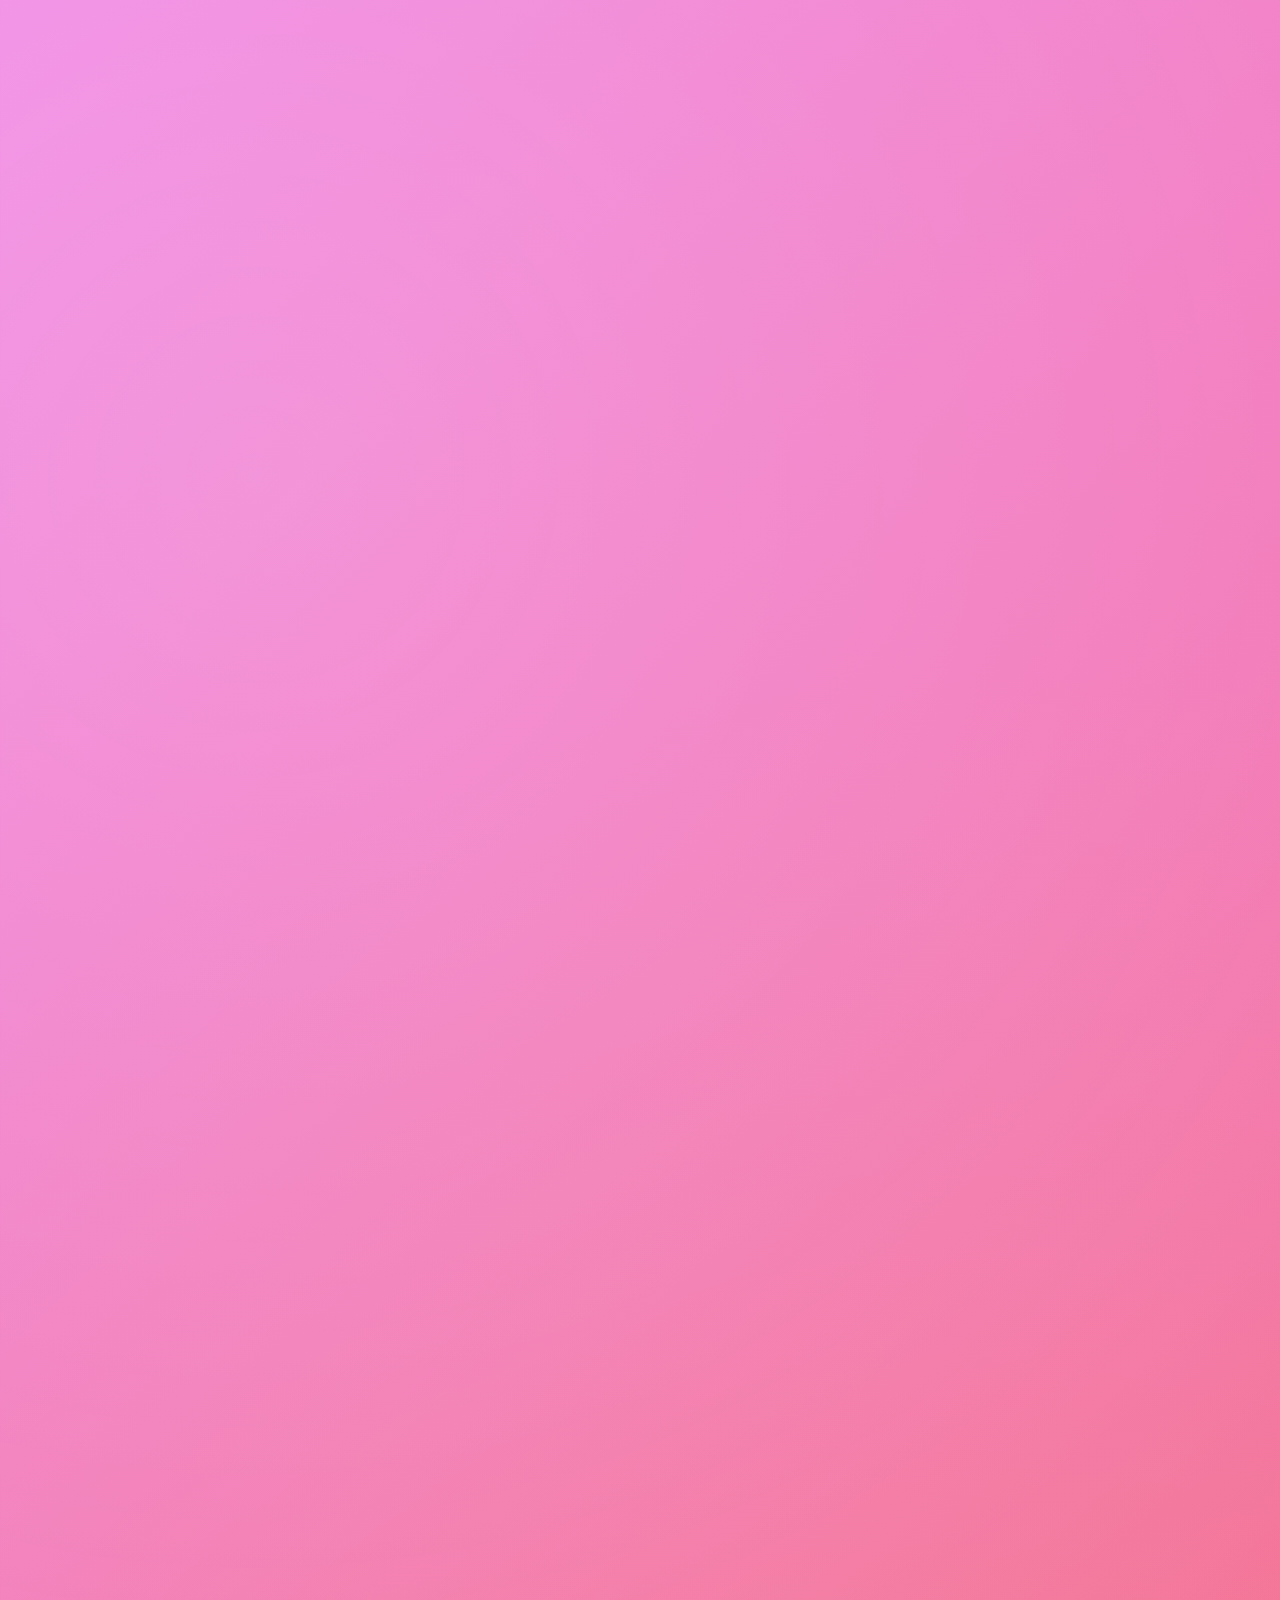
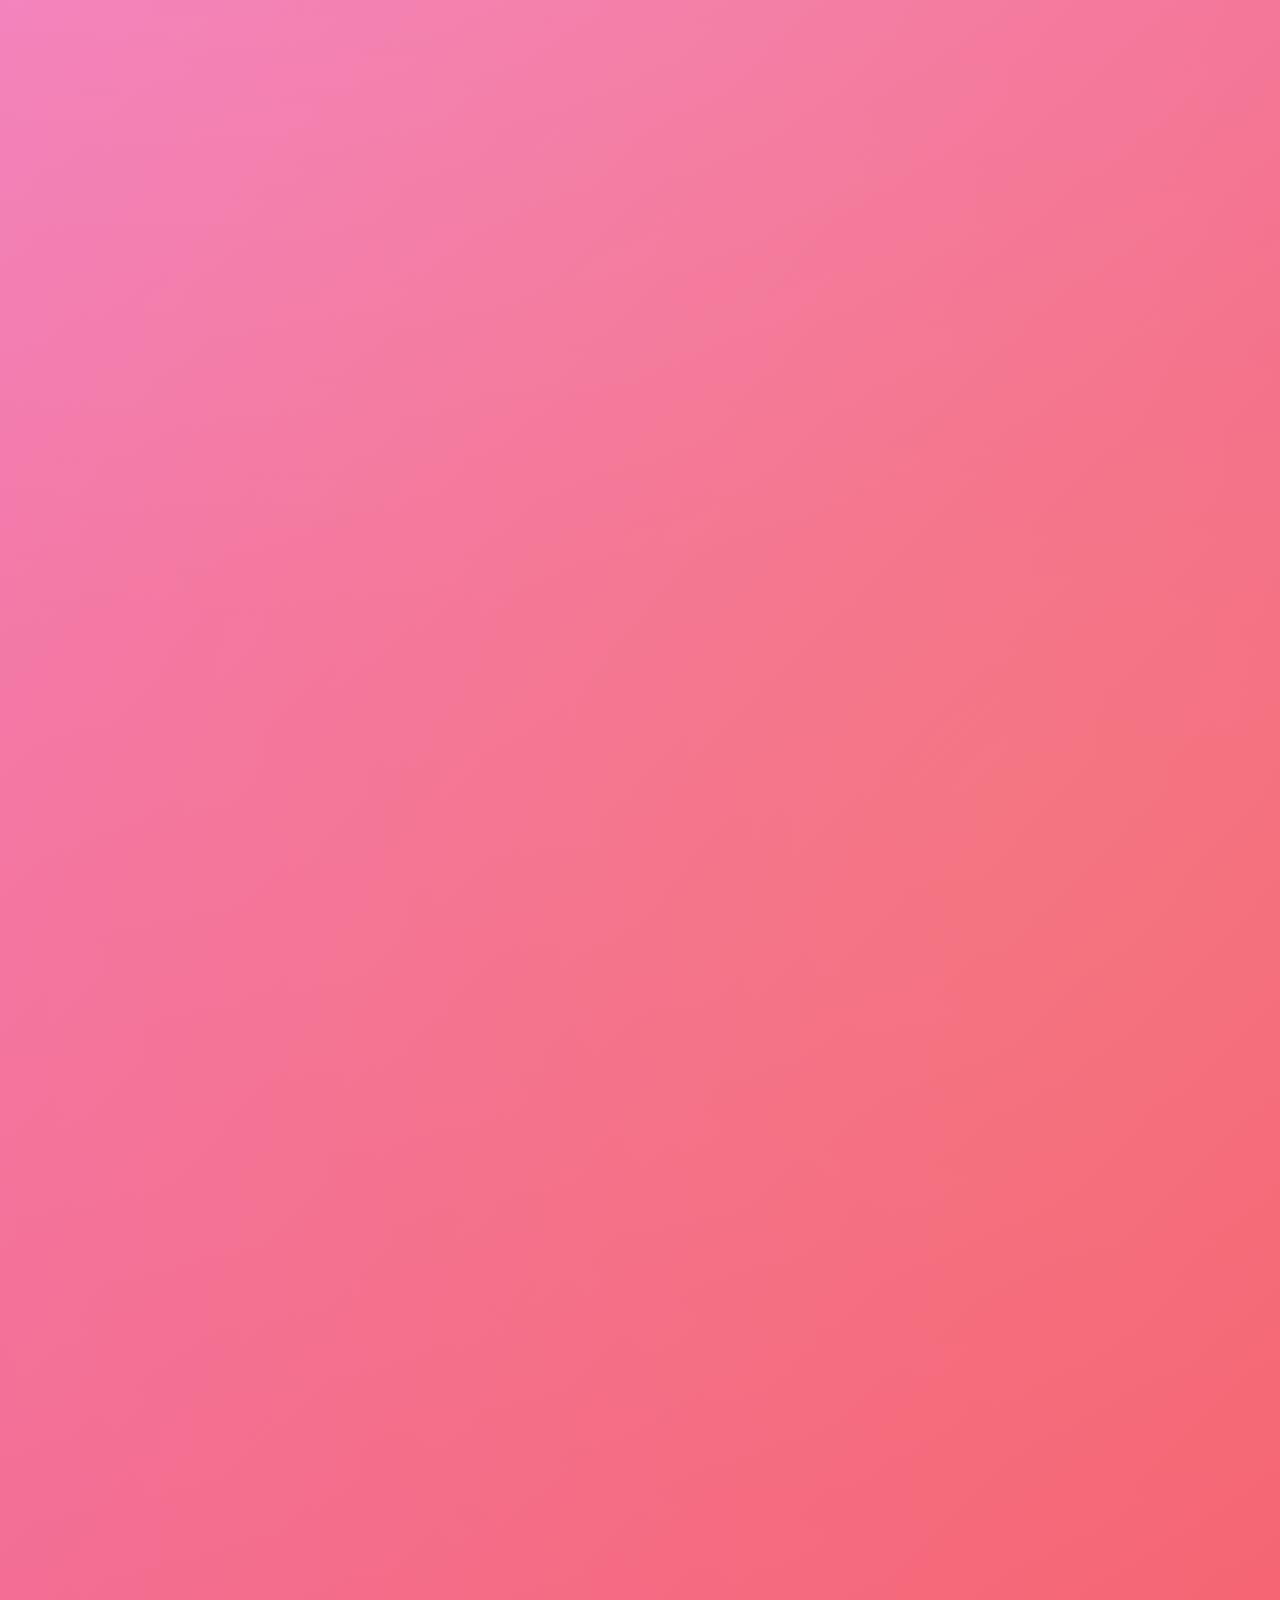
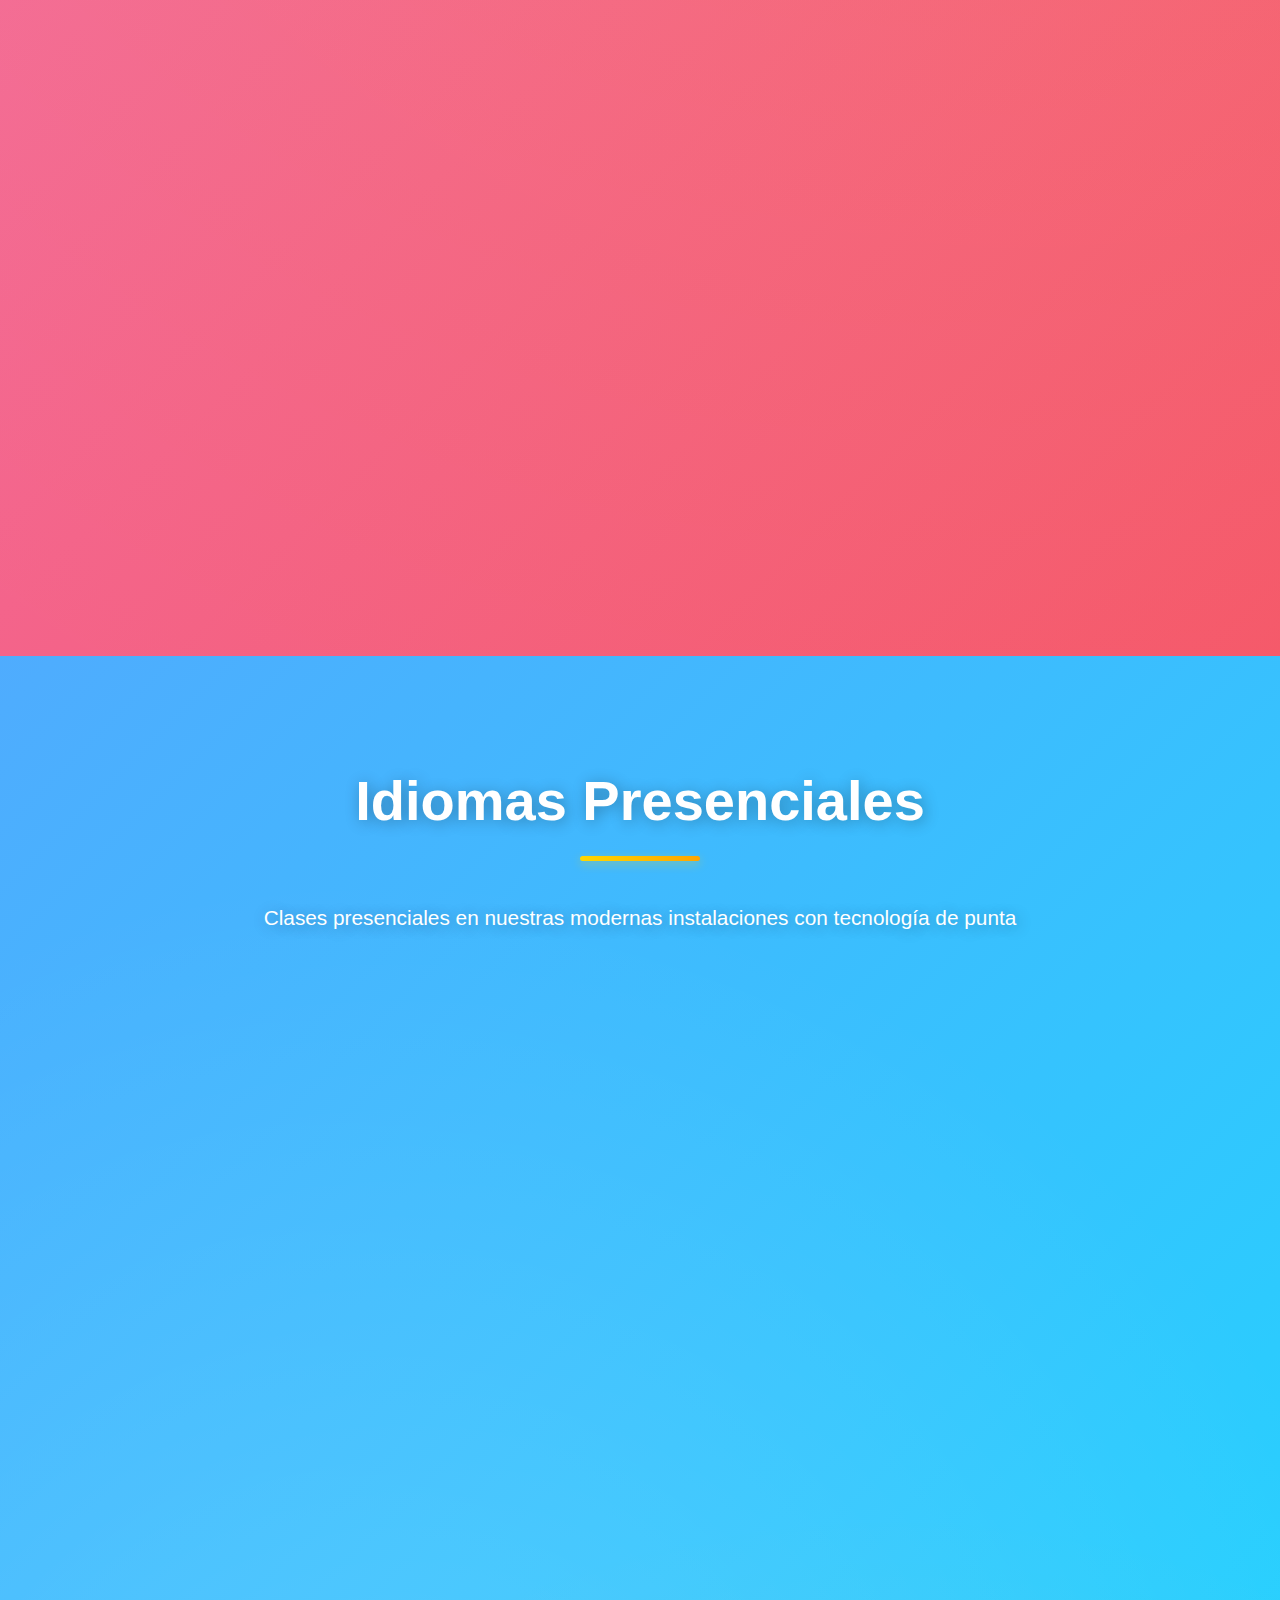
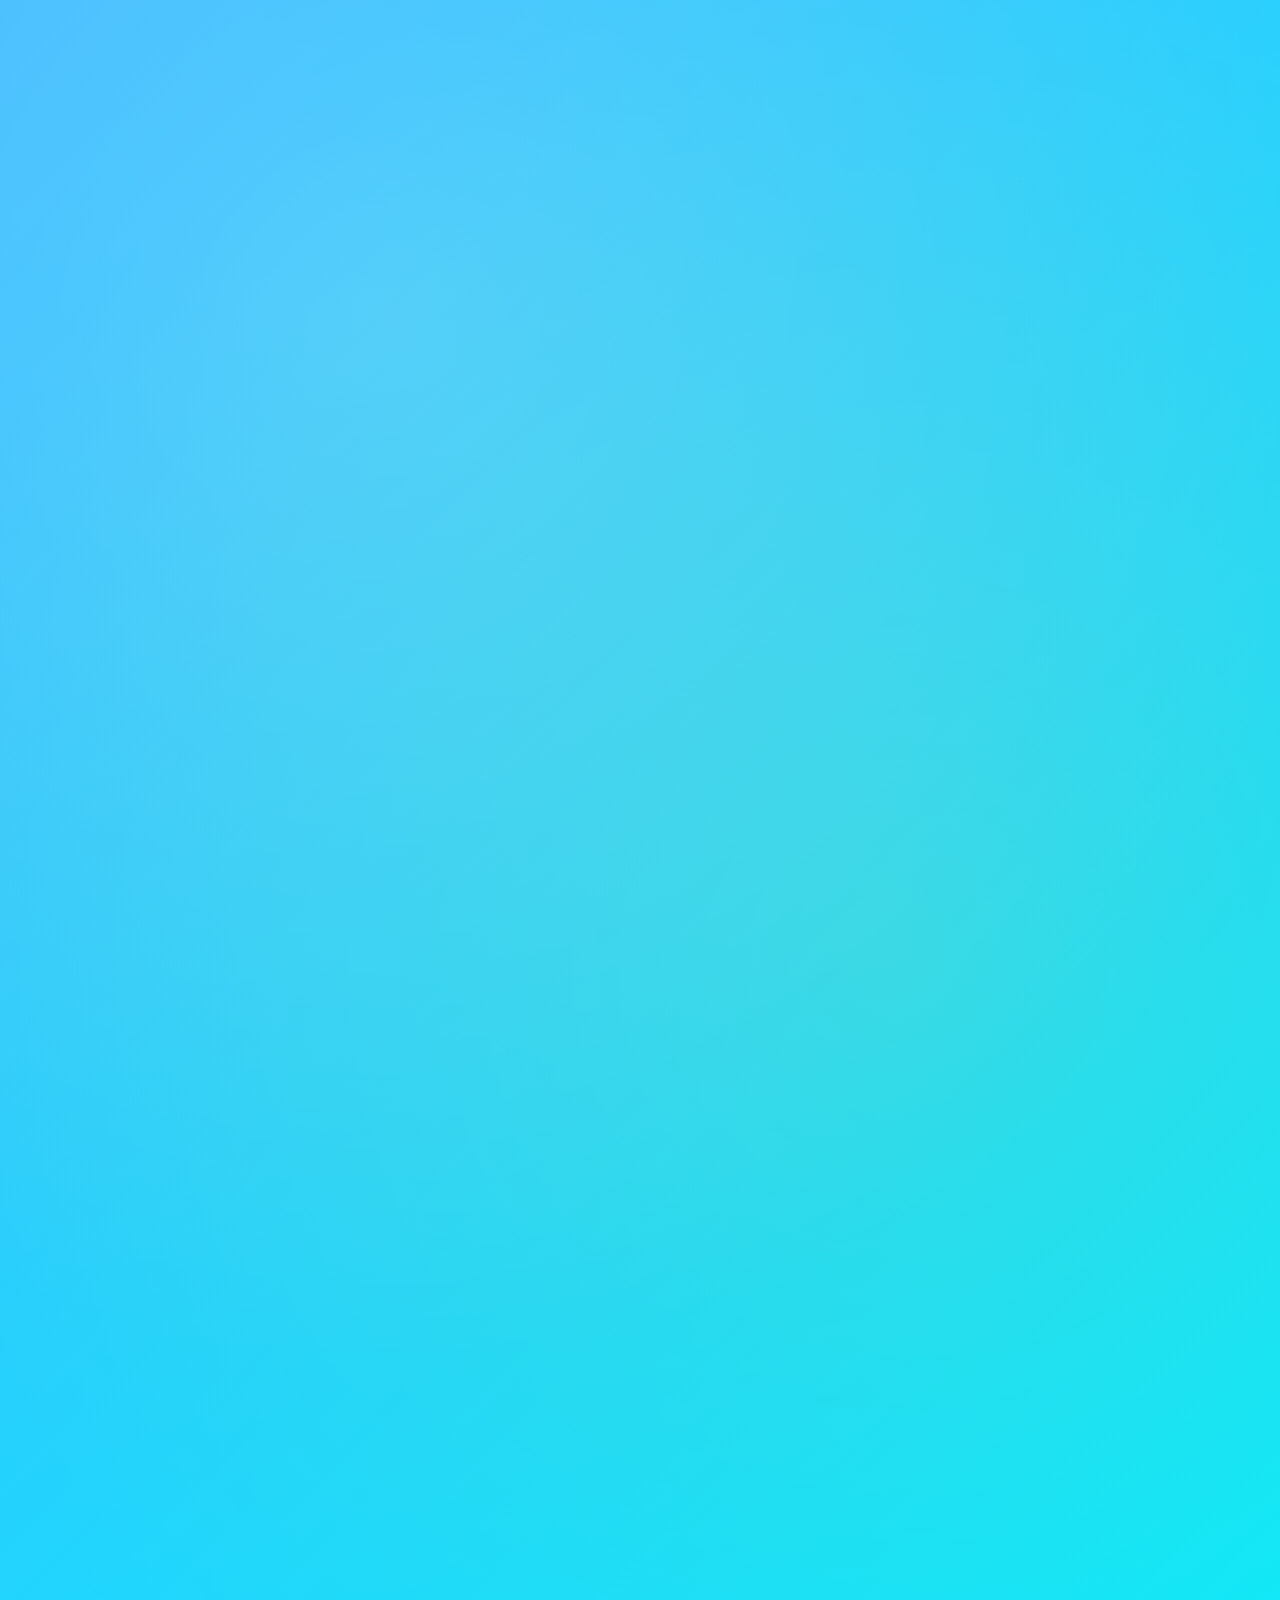
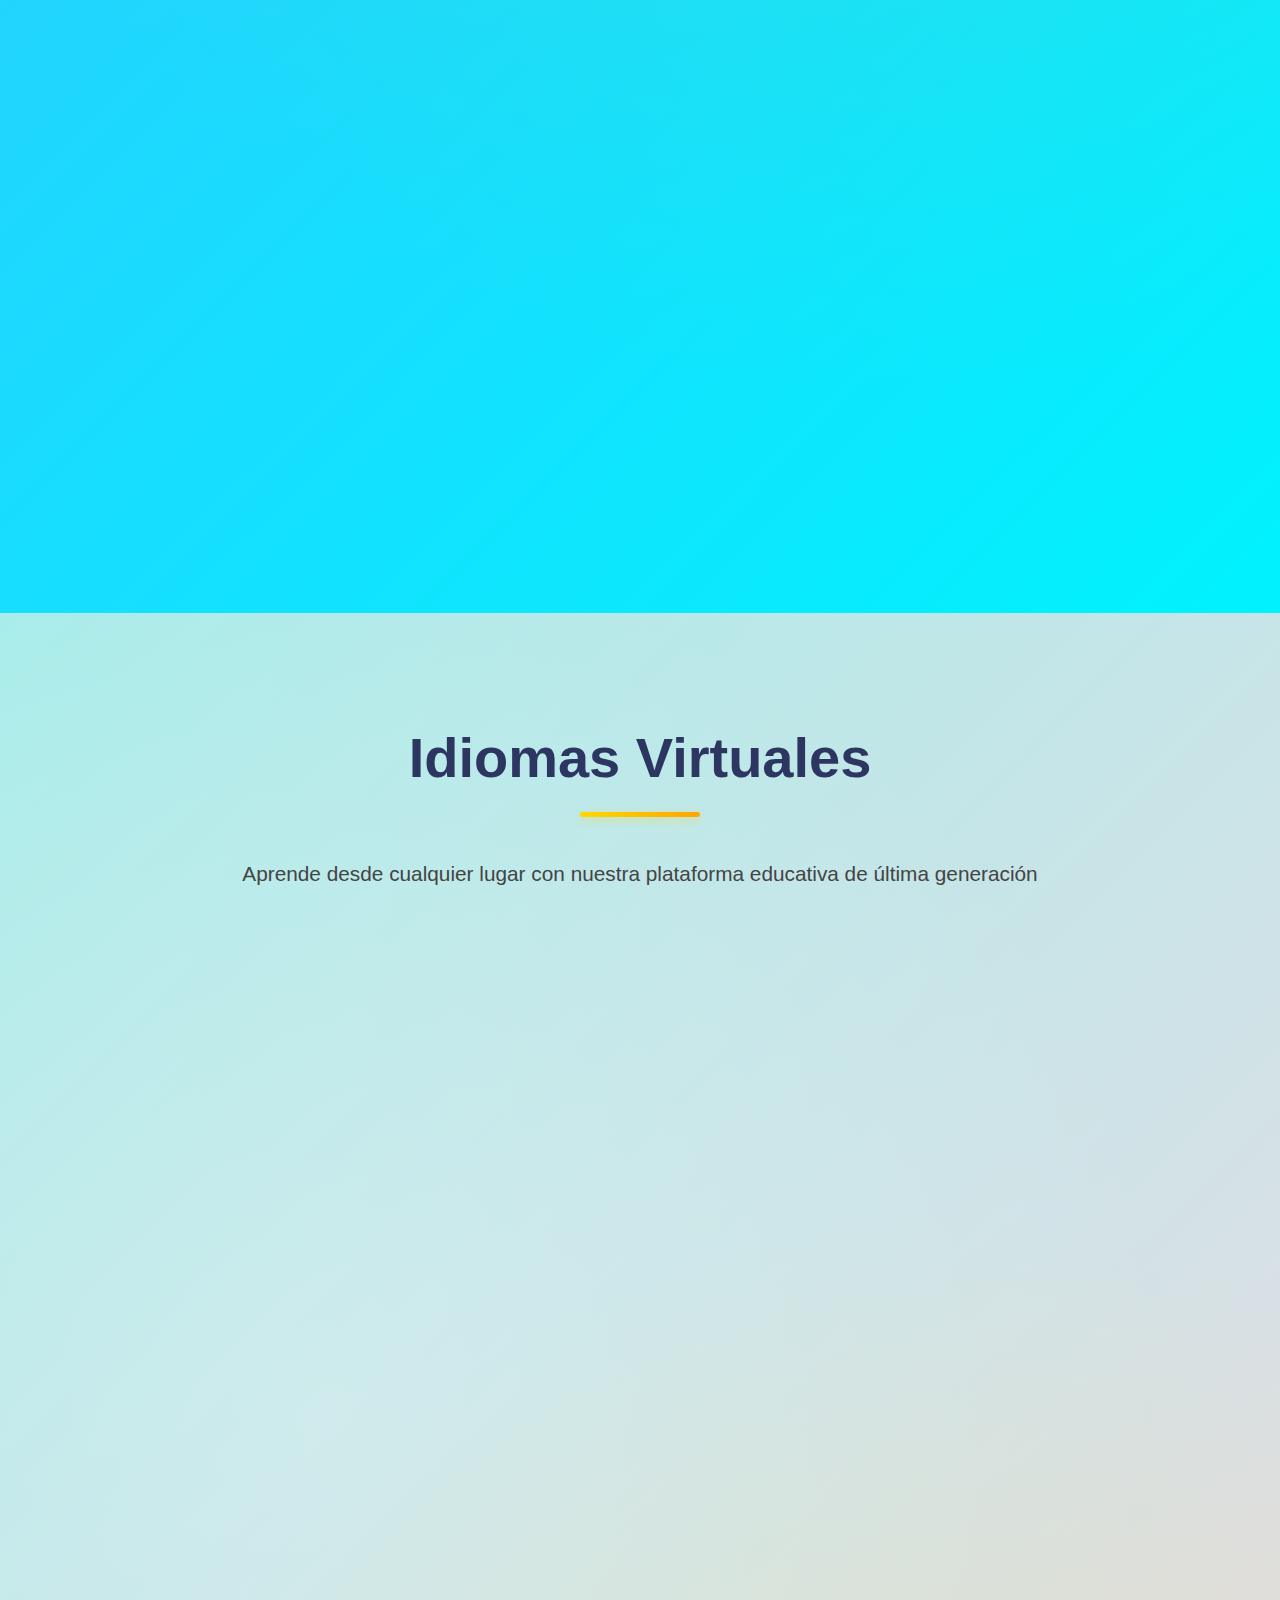
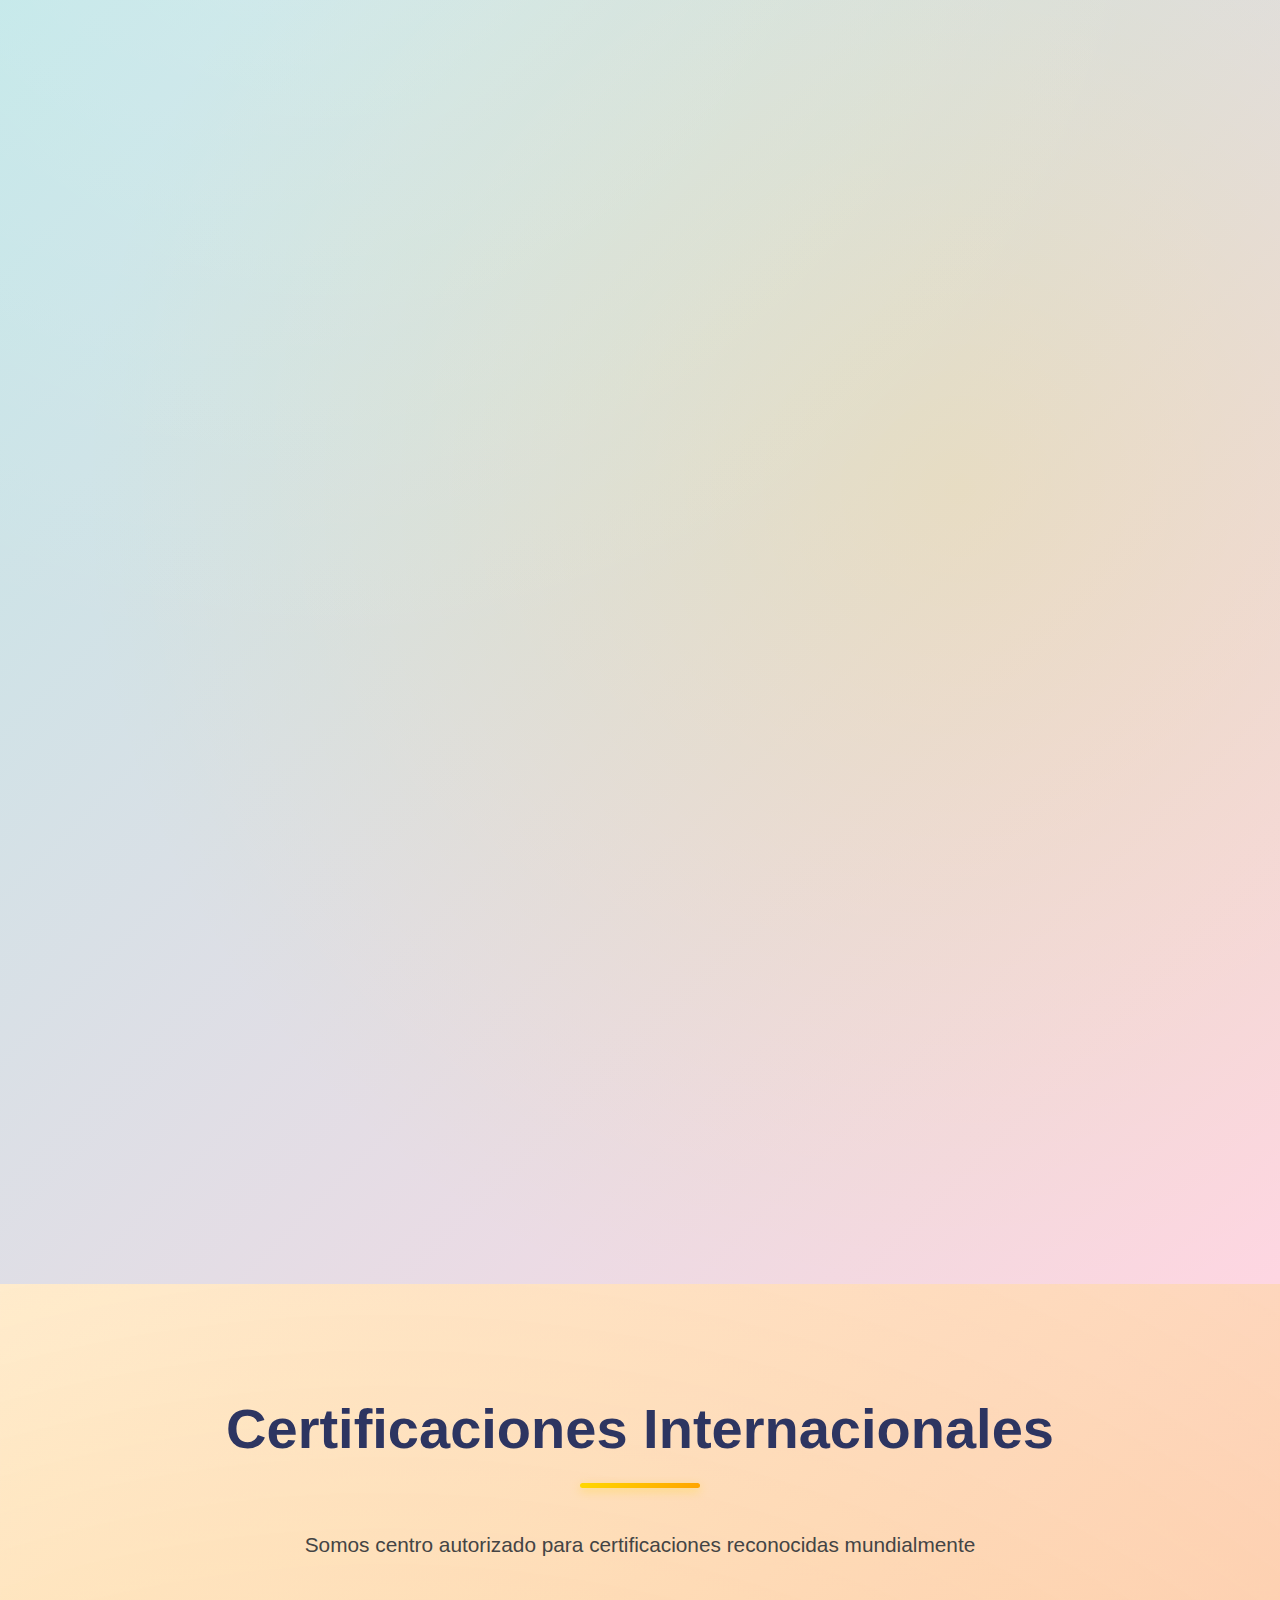
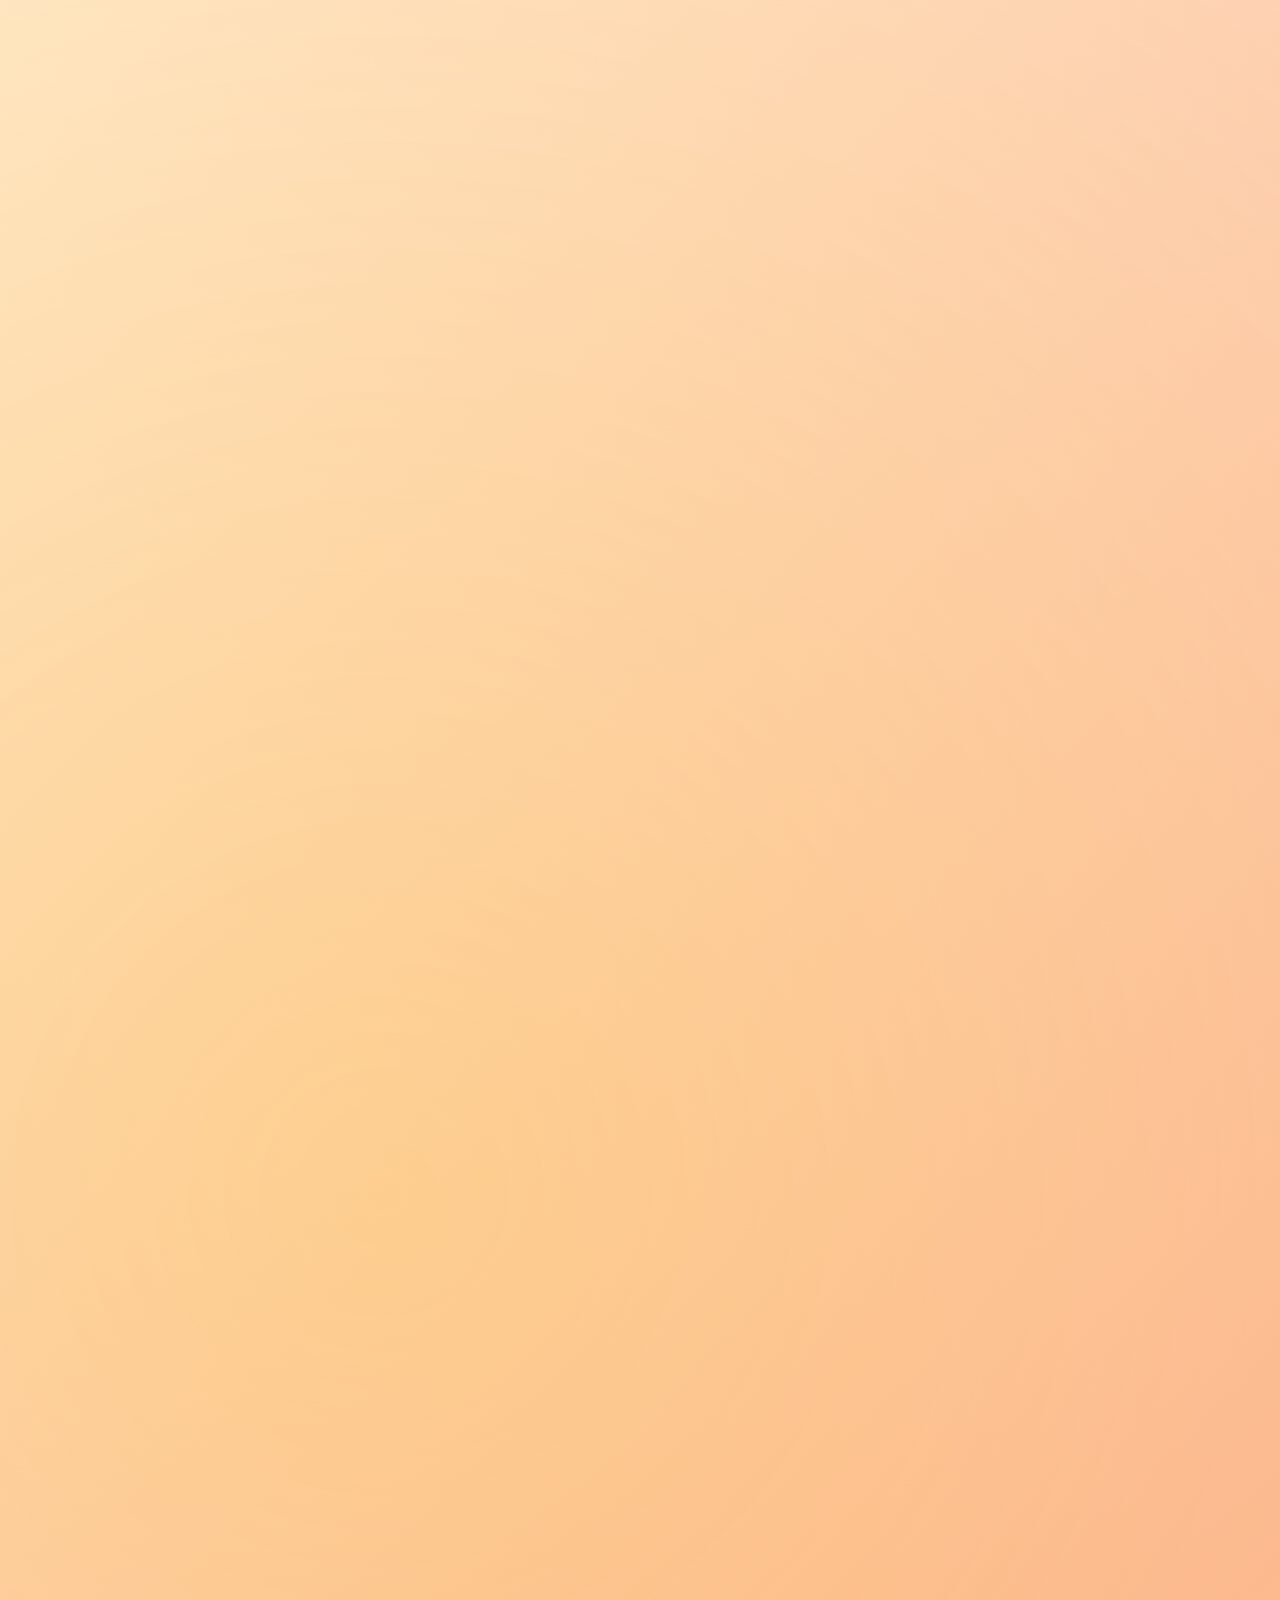
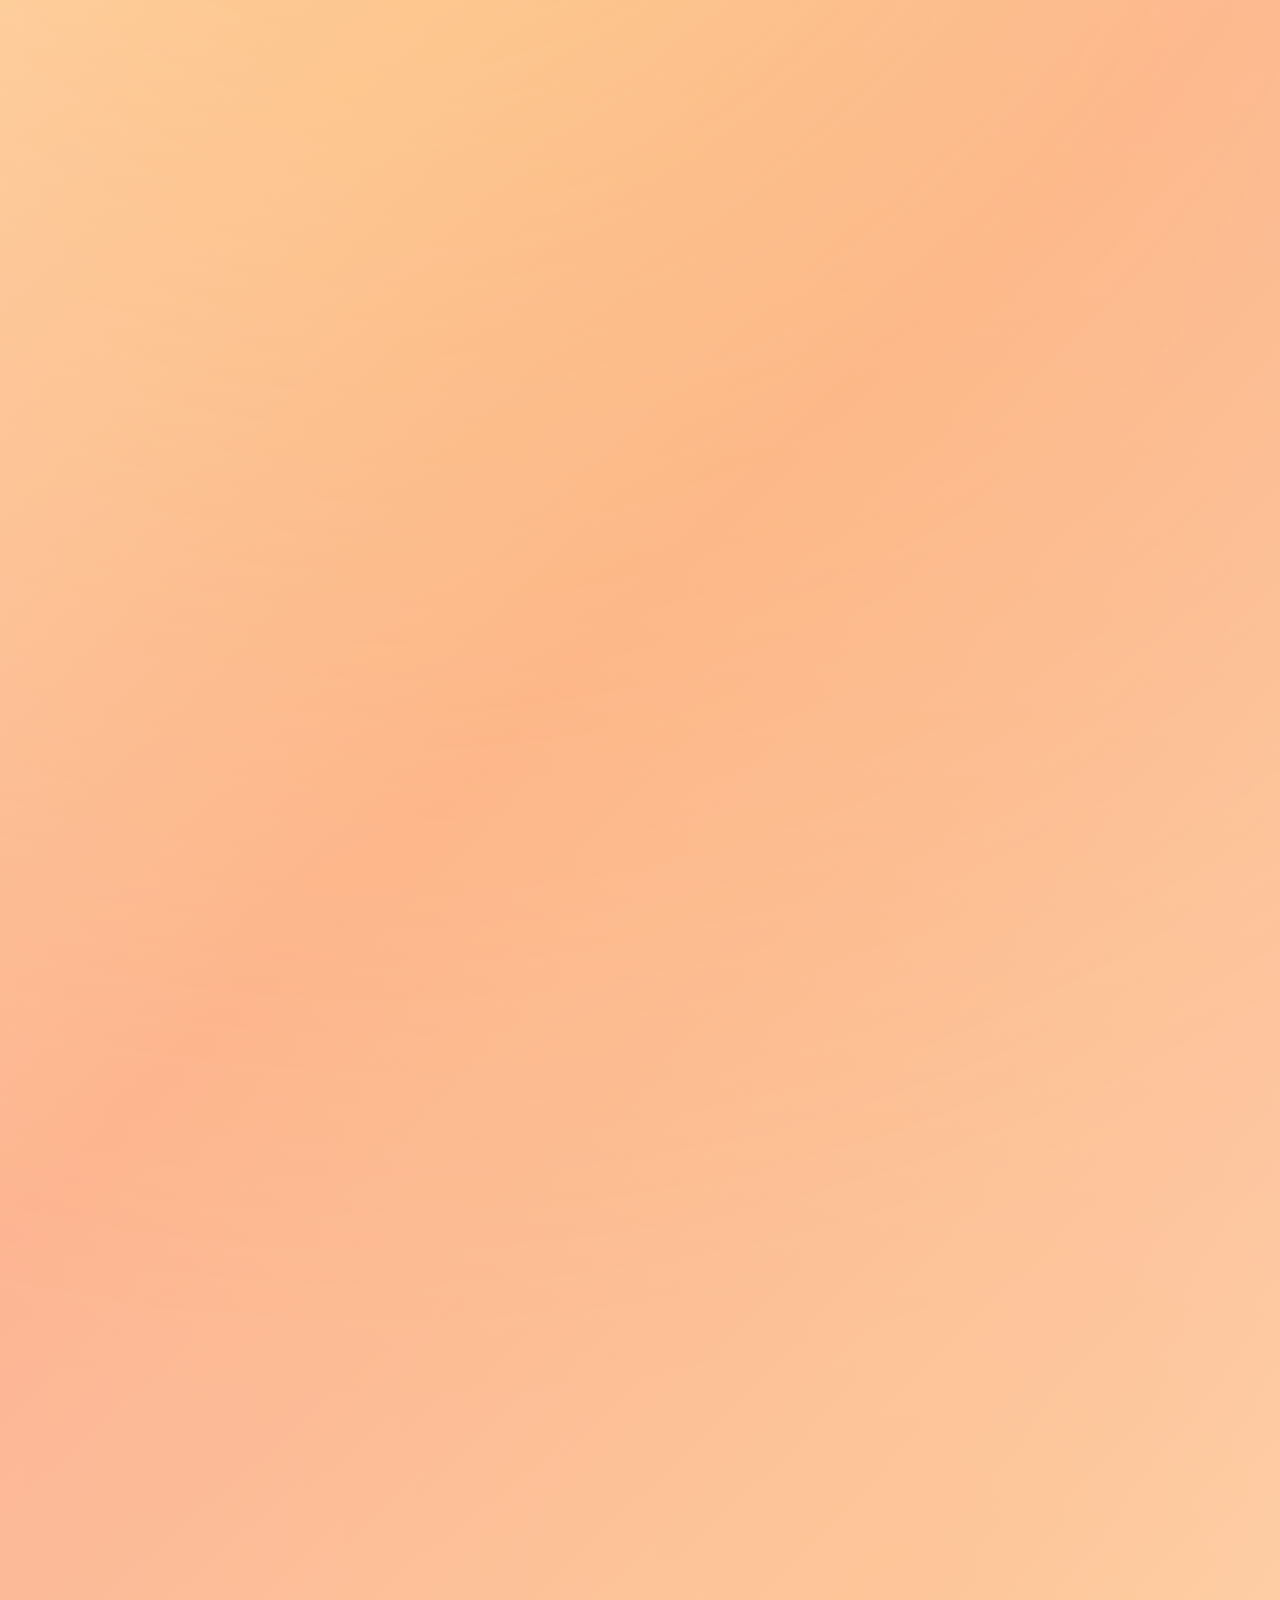
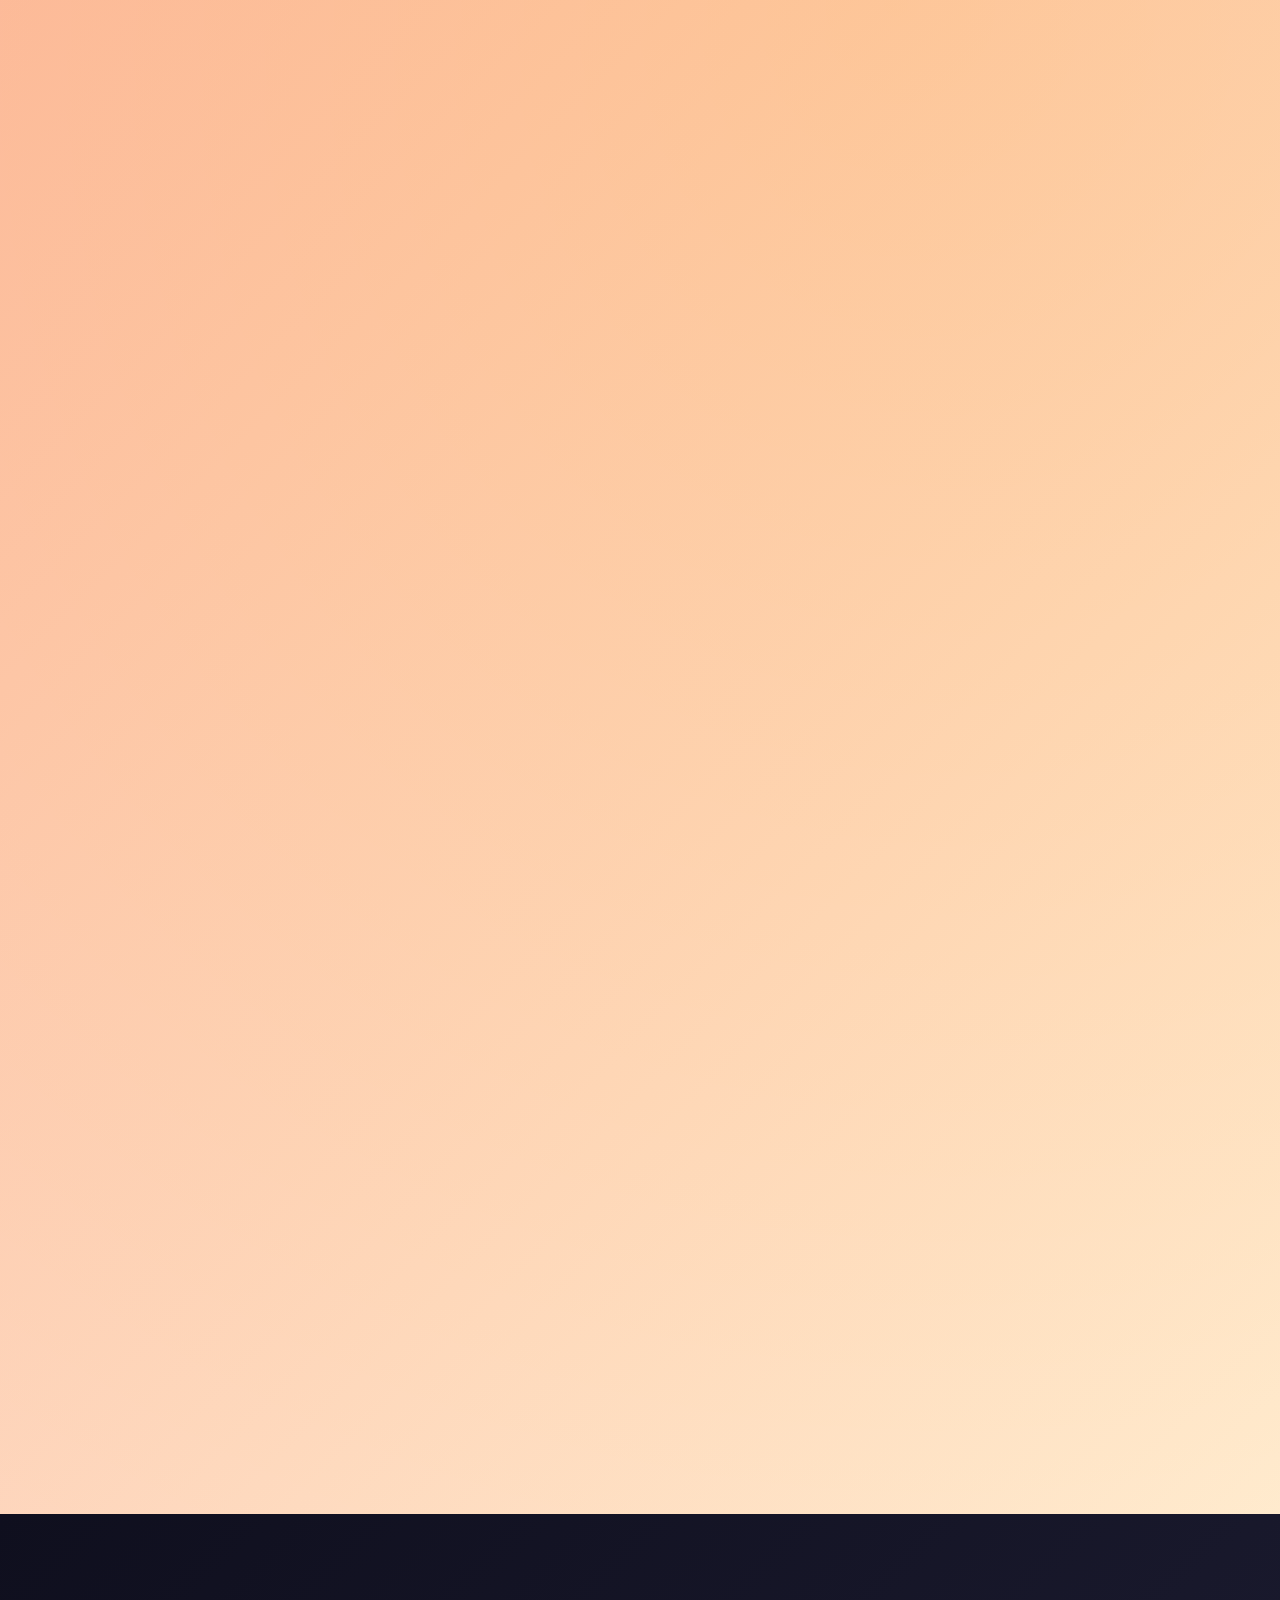
<file: idiomas.html>
<!DOCTYPE html>
<html lang="es">
  <head>
    <meta charset="UTF-8" />
    <meta name="viewport" content="width=device-width, initial-scale=1.0" />
    <title>Nuestros Idiomas - EIE-UNCÍA</title>
    <style>
      * {
        margin: 0;
        padding: 0;
        box-sizing: border-box;
      }

      body {
        font-family: "Segoe UI", Tahoma, Geneva, Verdana, sans-serif;
        line-height: 1.6;
        color: #333;
        background: #f5f7fa;
      }

      /* ========== HEADER ========== */
      header {
        position: fixed;
        width: 100%;
        top: 0;
        z-index: 1000;
        background: linear-gradient(
          135deg,
          rgba(20, 30, 70, 0.95),
          rgba(40, 60, 120, 0.95)
        );
        backdrop-filter: blur(10px);
        padding: 15px 8%;
        box-shadow: 0 4px 20px rgba(0, 0, 0, 0.3);
      }

      .header-content {
        display: flex;
        justify-content: space-between;
        align-items: center;
        max-width: 1400px;
        margin: 0 auto;
      }

      .logo-container {
        display: flex;
        align-items: center;
        gap: 15px;
        text-decoration: none;
      }

      .logo-container img {
        width: 50px;
        height: 50px;
        filter: drop-shadow(0 0 10px rgba(255, 215, 0, 0.5));
      }

      .logo-text {
        font-size: 1.4em;
        font-weight: 700;
        background: linear-gradient(135deg, #ffd700, #ffa500);
        -webkit-background-clip: text;
        -webkit-text-fill-color: transparent;
        background-clip: text;
      }

      .nav-links {
        display: flex;
        gap: 30px;
        list-style: none;
      }

      .nav-links a {
        color: #fff;
        text-decoration: none;
        font-weight: 500;
        transition: color 0.3s ease;
      }

      .nav-links a:hover {
        color: #ffd700;
      }

      .btn-volver {
        padding: 10px 25px;
        background: linear-gradient(135deg, #ffd700, #ffa500);
        color: #1a1a2e;
        text-decoration: none;
        border-radius: 25px;
        font-weight: 700;
        transition: all 0.3s ease;
      }

      .btn-volver:hover {
        transform: translateY(-3px);
        box-shadow: 0 8px 20px rgba(255, 215, 0, 0.4);
      }

      /* ========== HERO ========== */
      .page-hero {
        background: linear-gradient(135deg, #667eea 0%, #764ba2 100%);
        padding: 150px 8% 100px;
        text-align: center;
        color: #fff;
        position: relative;
        overflow: hidden;
      }

      .page-hero::before {
        content: "";
        position: absolute;
        top: -50%;
        left: -50%;
        right: -50%;
        bottom: -50%;
        background: radial-gradient(
            circle at 25% 35%,
            rgba(255, 215, 0, 0.25) 0%,
            transparent 50%
          ),
          radial-gradient(
            circle at 75% 65%,
            rgba(255, 165, 0, 0.2) 0%,
            transparent 50%
          );
        animation: pulse 8s ease-in-out infinite alternate;
      }

      @keyframes pulse {
        0%,
        100% {
          opacity: 0.7;
        }
        50% {
          opacity: 1;
        }
      }

      .page-hero h1 {
        font-size: 4em;
        margin-bottom: 20px;
        position: relative;
        z-index: 1;
        text-shadow: 3px 3px 20px rgba(0, 0, 0, 0.4);
        font-weight: 900;
      }

      .page-hero p {
        font-size: 1.5em;
        max-width: 800px;
        margin: 0 auto;
        position: relative;
        z-index: 1;
        text-shadow: 2px 2px 10px rgba(0, 0, 0, 0.3);
      }

      /* ========== BREADCRUMB ========== */
      .breadcrumb {
        background: linear-gradient(135deg, #ffffff, #f8f9fa);
        padding: 20px 8%;
        box-shadow: 0 2px 10px rgba(0, 0, 0, 0.05);
      }

      .breadcrumb-content {
        max-width: 1400px;
        margin: 0 auto;
        display: flex;
        gap: 10px;
        font-size: 0.95em;
        color: #666;
      }

      .breadcrumb a {
        color: #667eea;
        text-decoration: none;
        font-weight: 600;
      }

      .breadcrumb a:hover {
        color: #ffd700;
      }

      /* ========== NAVEGACIÓN DE SECCIONES ========== */
      .section-nav {
        background: linear-gradient(135deg, #1a1a2e, #2d3561);
        padding: 30px 8%;
        position: sticky;
        top: 80px;
        z-index: 999;
        box-shadow: 0 4px 15px rgba(0, 0, 0, 0.2);
      }

      .section-nav-content {
        max-width: 1400px;
        margin: 0 auto;
        display: flex;
        justify-content: center;
        gap: 30px;
        flex-wrap: wrap;
      }

      .section-nav a {
        color: #fff;
        text-decoration: none;
        padding: 12px 30px;
        border-radius: 25px;
        background: rgba(255, 255, 255, 0.1);
        border: 2px solid rgba(255, 215, 0, 0.3);
        transition: all 0.3s ease;
        font-weight: 600;
      }

      .section-nav a:hover,
      .section-nav a.active {
        background: linear-gradient(135deg, #ffd700, #ffa500);
        color: #1a1a2e;
        border-color: #ffd700;
        transform: translateY(-3px);
        box-shadow: 0 5px 20px rgba(255, 215, 0, 0.4);
      }

      /* ========== ESTILOS COMUNES PARA SECCIONES ========== */
      .section-container {
        max-width: 1400px;
        margin: 0 auto;
        position: relative;
        z-index: 1;
      }

      .section-header {
        text-align: center;
        margin-bottom: 70px;
      }

      .section-header h2 {
        font-size: 3.5em;
        margin-bottom: 20px;
        position: relative;
        display: inline-block;
        font-weight: 900;
      }

      .section-header h2::after {
        content: "";
        position: absolute;
        bottom: -15px;
        left: 50%;
        transform: translateX(-50%);
        width: 120px;
        height: 5px;
        background: linear-gradient(90deg, #ffd700, #ffa500);
        border-radius: 3px;
        box-shadow: 0 3px 10px rgba(255, 215, 0, 0.4);
      }

      .section-header p {
        font-size: 1.3em;
        margin-top: 35px;
        max-width: 800px;
        margin-left: auto;
        margin-right: auto;
        font-weight: 500;
      }

      /* ========== SECCIÓN: TODOS LOS IDIOMAS ========== */
      .todos-idiomas-section {
        padding: 100px 8%;
        background: linear-gradient(135deg, #f093fb 0%, #f5576c 100%);
        position: relative;
        overflow: hidden;
      }

      .todos-idiomas-section::before {
        content: "";
        position: absolute;
        top: 0;
        left: 0;
        right: 0;
        bottom: 0;
        background: radial-gradient(
            circle at 20% 30%,
            rgba(255, 255, 255, 0.15) 0%,
            transparent 50%
          ),
          radial-gradient(
            circle at 80% 70%,
            rgba(255, 215, 0, 0.12) 0%,
            transparent 50%
          );
      }

      .todos-idiomas-section .section-header h2,
      .todos-idiomas-section .section-header p {
        color: #fff;
        text-shadow: 2px 2px 15px rgba(0, 0, 0, 0.3);
      }

      .idiomas-grid {
        display: grid;
        grid-template-columns: repeat(auto-fit, minmax(380px, 1fr));
        gap: 40px;
      }

      .idioma-card {
        background: rgba(255, 255, 255, 0.98);
        border-radius: 25px;
        overflow: hidden;
        box-shadow: 0 15px 40px rgba(0, 0, 0, 0.2);
        transition: all 0.4s ease;
        position: relative;
      }

      .idioma-card:hover {
        transform: translateY(-15px);
        box-shadow: 0 25px 60px rgba(0, 0, 0, 0.3);
      }

      .idioma-imagen {
        width: 100%;
        height: 280px;
        overflow: hidden;
        position: relative;
      }

      .idioma-imagen img {
        width: 100%;
        height: 100%;
        object-fit: cover;
        transition: transform 0.5s ease;
      }

      .idioma-card:hover .idioma-imagen img {
        transform: scale(1.15);
      }

      .idioma-flag {
        position: absolute;
        top: 20px;
        left: 20px;
        font-size: 4em;
        filter: drop-shadow(0 5px 15px rgba(0, 0, 0, 0.3));
        z-index: 2;
      }

      .idioma-badge {
        position: absolute;
        top: 20px;
        right: 20px;
        background: linear-gradient(135deg, #ffd700, #ffa500);
        color: #1a1a2e;
        padding: 10px 22px;
        border-radius: 20px;
        font-weight: 800;
        font-size: 0.9em;
        box-shadow: 0 5px 20px rgba(255, 215, 0, 0.5);
        z-index: 2;
      }

      .idioma-content {
        padding: 40px;
      }

      .idioma-content h3 {
        font-size: 2.2em;
        color: #2d3561;
        margin-bottom: 20px;
        font-weight: 800;
      }

      .idioma-content p {
        color: #555;
        font-size: 1.08em;
        line-height: 1.9;
        margin-bottom: 25px;
      }

      .idioma-features {
        list-style: none;
        margin-bottom: 25px;
      }

      .idioma-features li {
        padding: 10px 0;
        padding-left: 30px;
        position: relative;
        color: #444;
        font-size: 1.05em;
      }

      .idioma-features li::before {
        content: "✓";
        position: absolute;
        left: 0;
        color: #f5576c;
        font-weight: bold;
        font-size: 1.3em;
      }

      .idioma-niveles {
        display: flex;
        gap: 10px;
        flex-wrap: wrap;
        margin-top: 20px;
      }

      .nivel-tag {
        background: linear-gradient(135deg, #667eea, #764ba2);
        color: #fff;
        padding: 8px 18px;
        border-radius: 15px;
        font-size: 0.9em;
        font-weight: 700;
      }

      /* ========== SECCIÓN: PRESENCIALES ========== */
      .presenciales-section {
        padding: 100px 8%;
        background: linear-gradient(135deg, #4facfe 0%, #00f2fe 100%);
        position: relative;
        overflow: hidden;
      }

      .presenciales-section::before {
        content: "";
        position: absolute;
        top: 0;
        left: 0;
        right: 0;
        bottom: 0;
        background: radial-gradient(
            circle at 30% 40%,
            rgba(255, 255, 255, 0.15) 0%,
            transparent 50%
          ),
          radial-gradient(
            circle at 70% 60%,
            rgba(255, 215, 0, 0.1) 0%,
            transparent 50%
          );
      }

      .presenciales-section .section-header h2,
      .presenciales-section .section-header p {
        color: #fff;
        text-shadow: 2px 2px 15px rgba(0, 0, 0, 0.3);
      }

      .presencial-grid {
        display: grid;
        grid-template-columns: repeat(auto-fit, minmax(450px, 1fr));
        gap: 50px;
      }

      .presencial-card {
        background: rgba(255, 255, 255, 0.98);
        border-radius: 30px;
        overflow: hidden;
        box-shadow: 0 20px 50px rgba(0, 0, 0, 0.25);
        transition: all 0.4s ease;
      }

      .presencial-card:hover {
        transform: translateY(-15px);
        box-shadow: 0 30px 70px rgba(0, 0, 0, 0.35);
      }

      .presencial-header {
        position: relative;
        height: 320px;
        overflow: hidden;
      }

      .presencial-header img {
        width: 100%;
        height: 100%;
        object-fit: cover;
        transition: transform 0.6s ease;
      }

      .presencial-card:hover .presencial-header img {
        transform: scale(1.2);
      }

      .presencial-overlay {
        position: absolute;
        bottom: 0;
        left: 0;
        right: 0;
        background: linear-gradient(to top, rgba(0, 0, 0, 0.8), transparent);
        padding: 40px;
        color: #fff;
      }

      .presencial-overlay h3 {
        font-size: 2.5em;
        margin-bottom: 10px;
        font-weight: 900;
        text-shadow: 2px 2px 10px rgba(0, 0, 0, 0.5);
      }

      .presencial-overlay .flag {
        font-size: 3.5em;
        margin-bottom: 15px;
        filter: drop-shadow(0 3px 10px rgba(0, 0, 0, 0.5));
      }

      .presencial-body {
        padding: 45px;
      }

      .presencial-body p {
        color: #555;
        font-size: 1.15em;
        line-height: 1.9;
        margin-bottom: 30px;
      }

      .presencial-info {
        display: grid;
        grid-template-columns: repeat(2, 1fr);
        gap: 20px;
        margin-bottom: 30px;
      }

      .info-item {
        background: linear-gradient(135deg, #f8f9fa, #e9ecef);
        padding: 20px;
        border-radius: 15px;
        text-align: center;
      }

      .info-item .icon {
        font-size: 2.5em;
        margin-bottom: 10px;
      }

      .info-item strong {
        display: block;
        color: #2d3561;
        font-size: 1.1em;
        margin-bottom: 5px;
      }

      .info-item span {
        color: #666;
        font-size: 0.95em;
      }

      /* ========== SECCIÓN: VIRTUALES ========== */
      .virtuales-section {
        padding: 100px 8%;
        background: linear-gradient(135deg, #a8edea 0%, #fed6e3 100%);
        position: relative;
        overflow: hidden;
      }

      .virtuales-section::before {
        content: "";
        position: absolute;
        top: 0;
        left: 0;
        right: 0;
        bottom: 0;
        background: radial-gradient(
            circle at 25% 35%,
            rgba(255, 255, 255, 0.2) 0%,
            transparent 50%
          ),
          radial-gradient(
            circle at 75% 65%,
            rgba(255, 215, 0, 0.15) 0%,
            transparent 50%
          );
      }

      .virtuales-section .section-header h2 {
        color: #2d3561;
      }

      .virtuales-section .section-header p {
        color: #444;
      }

      .virtual-grid {
        display: grid;
        grid-template-columns: repeat(auto-fit, minmax(350px, 1fr));
        gap: 40px;
      }

      .virtual-card {
        background: rgba(255, 255, 255, 0.95);
        border-radius: 25px;
        overflow: hidden;
        box-shadow: 0 12px 35px rgba(0, 0, 0, 0.15);
        transition: all 0.4s ease;
        border: 3px solid rgba(255, 215, 0, 0.3);
      }

      .virtual-card:hover {
        transform: translateY(-12px) scale(1.02);
        box-shadow: 0 20px 50px rgba(0, 0, 0, 0.25);
        border-color: #ffd700;
      }

      .virtual-imagen {
        width: 100%;
        height: 240px;
        overflow: hidden;
        position: relative;
      }

      .virtual-imagen img {
        width: 100%;
        height: 100%;
        object-fit: cover;
        transition: transform 0.5s ease;
      }

      .virtual-card:hover .virtual-imagen img {
        transform: scale(1.15) rotate(2deg);
      }

      .virtual-tag {
        position: absolute;
        top: 15px;
        left: 15px;
        background: linear-gradient(135deg, #667eea, #764ba2);
        color: #fff;
        padding: 10px 20px;
        border-radius: 20px;
        font-weight: 800;
        font-size: 0.85em;
        box-shadow: 0 5px 15px rgba(0, 0, 0, 0.3);
      }

      .virtual-flag {
        position: absolute;
        top: 15px;
        right: 15px;
        font-size: 3.5em;
        filter: drop-shadow(0 5px 15px rgba(0, 0, 0, 0.4));
      }

      .virtual-content {
        padding: 35px;
      }

      .virtual-content h3 {
        font-size: 2em;
        color: #2d3561;
        margin-bottom: 15px;
        font-weight: 800;
      }

      .virtual-content p {
        color: #555;
        font-size: 1.05em;
        line-height: 1.8;
        margin-bottom: 20px;
      }

      .virtual-benefits {
        display: flex;
        flex-wrap: wrap;
        gap: 10px;
        margin-top: 20px;
      }

      .benefit-chip {
        background: linear-gradient(135deg, #ffeaa7, #fdcb6e);
        color: #2d3561;
        padding: 8px 16px;
        border-radius: 15px;
        font-size: 0.9em;
        font-weight: 700;
      }

      /* ========== SECCIÓN: CERTIFICACIONES ========== */
      .certificaciones-section {
        padding: 100px 8%;
        background: linear-gradient(
          135deg,
          #ffecd2 0%,
          #fcb69f 50%,
          #ffecd2 100%
        );
        position: relative;
        overflow: hidden;
      }

      .certificaciones-section::before {
        content: "";
        position: absolute;
        top: 0;
        left: 0;
        right: 0;
        bottom: 0;
        background: radial-gradient(
            circle at 30% 30%,
            rgba(255, 215, 0, 0.2) 0%,
            transparent 50%
          ),
          radial-gradient(
            circle at 70% 70%,
            rgba(255, 165, 0, 0.15) 0%,
            transparent 50%
          );
      }

      .certificaciones-section .section-header h2 {
        color: #2d3561;
      }

      .certificaciones-section .section-header p {
        color: #444;
      }

      .cert-grid {
        display: grid;
        grid-template-columns: repeat(auto-fit, minmax(400px, 1fr));
        gap: 45px;
      }

      .cert-card {
        background: rgba(255, 255, 255, 0.98);
        border-radius: 30px;
        overflow: hidden;
        box-shadow: 0 15px 45px rgba(0, 0, 0, 0.2);
        transition: all 0.4s ease;
        border: 3px solid rgba(255, 215, 0, 0.4);
      }

      .cert-card:hover {
        transform: translateY(-15px);
        box-shadow: 0 25px 65px rgba(0, 0, 0, 0.3);
        border-color: #ffd700;
      }

      .cert-header {
        background: linear-gradient(135deg, #2d3561, #4a5fd9);
        padding: 40px;
        text-align: center;
        position: relative;
      }

      .cert-icon {
        font-size: 5em;
        margin-bottom: 20px;
        filter: drop-shadow(0 5px 20px rgba(255, 215, 0, 0.5));
      }

      .cert-header h3 {
        font-size: 2.3em;
        color: #fff;
        margin-bottom: 10px;
        font-weight: 900;
      }

      .cert-header p {
        color: rgba(255, 255, 255, 0.9);
        font-size: 1.1em;
      }

      .cert-body {
        padding: 40px;
      }

      .cert-body p {
        color: #555;
        font-size: 1.1em;
        line-height: 1.9;
        margin-bottom: 25px;
      }

      .cert-features {
        list-style: none;
        margin-bottom: 25px;
      }

      .cert-features li {
        padding: 12px 0;
        padding-left: 35px;
        position: relative;
        color: #444;
        font-size: 1.05em;
        font-weight: 500;
      }

      .cert-features li::before {
        content: "🏆";
        position: absolute;
        left: 0;
        font-size: 1.3em;
      }

      .cert-badge {
        background: linear-gradient(135deg, #ffd700, #ffa500);
        color: #1a1a2e;
        padding: 15px;
        border-radius: 15px;
        text-align: center;
        font-weight: 800;
        font-size: 1.1em;
        box-shadow: 0 5px 20px rgba(255, 215, 0, 0.4);
      }

      /* ========== FOOTER ========== */
      footer {
        background: linear-gradient(135deg, #0f0f1e, #1a1a2e);
        color: #fff;
        padding: 50px 8% 30px;
        text-align: center;
      }

      footer p {
        color: rgba(255, 255, 255, 0.7);
        margin-bottom: 10px;
      }

      .footer-links {
        display: flex;
        justify-content: center;
        gap: 30px;
        margin: 30px 0;
        flex-wrap: wrap;
      }

      .footer-links a {
        color: rgba(255, 255, 255, 0.8);
        text-decoration: none;
        transition: color 0.3s ease;
      }

      .footer-links a:hover {
        color: #ffd700;
      }

      /* ========== RESPONSIVE ========== */
      @media (max-width: 968px) {
        .page-hero h1 {
          font-size: 2.8em;
        }

        .idiomas-grid,
        .presencial-grid,
        .virtual-grid,
        .cert-grid {
          grid-template-columns: 1fr;
        }

        .header-content {
          flex-direction: column;
          gap: 20px;
        }

        .nav-links {
          flex-wrap: wrap;
          justify-content: center;
          gap: 15px;
        }

        .section-nav-content {
          gap: 15px;
        }

        .section-nav a {
          padding: 10px 20px;
          font-size: 0.9em;
        }

        .presencial-info {
          grid-template-columns: 1fr;
        }
      }
    </style>
  </head>
  <body>
    <!-- ========== HEADER ========== -->
    <header>
      <div class="header-content">
        <a href="index.html" class="logo-container">
          <img src="img/logo.png" alt="EIE-UNCIA Logo" />
          <div class="logo-text">EIE-UNCÍA</div>
        </a>
        <ul class="nav-links">
          <li><a href="index.html#inicio">Inicio</a></li>
          <li><a href="nosotros.html">Nosotros</a></li>
          <li><a href="staff.html">Staff</a></li>
          <li><a href="beneficios.html">Beneficios</a></li>
          <li><a href="contacto.html">Contacto</a></li>
        </ul>
        <a href="index.html" class="btn-volver">← Volver al Inicio</a>
      </div>
    </header>

    <!-- ========== HERO ========== -->
    <section class="page-hero">
      <h1>Nuestros Idiomas</h1>
      <p>
        9 idiomas disponibles para expandir tus horizontes profesionales y
        culturales
      </p>
    </section>

    <!-- ========== BREADCRUMB ========== -->
    <div class="breadcrumb">
      <div class="breadcrumb-content">
        <a href="index.html">Inicio</a> / <span>Idiomas</span>
      </div>
    </div>

    <!-- ========== NAVEGACIÓN DE SECCIONES ========== -->
    <nav class="section-nav">
      <div class="section-nav-content">
        <a href="#todos" class="active">📚 Todos los Idiomas</a>
        <a href="#presenciales">📍 Presenciales</a>
        <a href="#virtuales">💻 Virtuales</a>
        <a href="#certificaciones">📜 Certificaciones</a>
      </div>
    </nav>

    <!-- ========== SECCIÓN: TODOS LOS IDIOMAS ========== -->
    <section class="todos-idiomas-section" id="todos">
      <div class="section-container">
        <div class="section-header">
          <h2>Todos los Idiomas</h2>
          <p>
            Explora nuestra amplia oferta académica con metodología moderna y
            docentes especializados
          </p>
        </div>

        <div class="idiomas-grid">
          <!-- Inglés -->
          <div class="idioma-card">
            <div class="idioma-imagen">
              <div class="idioma-flag">🇬🇧</div>
              <div class="idioma-badge">PRESENCIAL</div>
              <img src="img/frontis.jpg" alt="Inglés" />
            </div>
            <div class="idioma-content">
              <h3>Inglés</h3>
              <p>
                El idioma global por excelencia. Domina el inglés con
                certificación internacional TOEFL, IELTS y Cambridge English.
                Metodología comunicativa con profesores nativos.
              </p>
              <ul class="idioma-features">
                <li>Certificaciones internacionales reconocidas</li>
                <li>Profesores nativos y certificados</li>
                <li>Preparación para exámenes oficiales</li>
                <li>Enfoque conversacional intensivo</li>
              </ul>
              <div class="idioma-niveles">
                <span class="nivel-tag">Básico</span>
                <span class="nivel-tag">Intermedio</span>
                <span class="nivel-tag">Avanzado</span>
              </div>
            </div>
          </div>

          <!-- Coreano -->
          <div class="idioma-card">
            <div class="idioma-imagen">
              <div class="idioma-flag">🇰🇷</div>
              <div class="idioma-badge">PRESENCIAL</div>
              <img src="img/EIE.jpg" alt="Coreano" />
            </div>
            <div class="idioma-content">
              <h3>Coreano</h3>
              <p>
                Sumérgete en la cultura coreana moderna. Aprende hangul,
                gramática y conversación con profesores nativos. Preparación
                para certificación TOPIK con resultados garantizados.
              </p>
              <ul class="idioma-features">
                <li>Profesores nativos de Corea del Sur</li>
                <li>Preparación certificación TOPIK</li>
                <li>Inmersión cultural K-pop y K-drama</li>
                <li>Materiales auténticos actualizados</li>
              </ul>
              <div class="idioma-niveles">
                <span class="nivel-tag">TOPIK I</span>
                <span class="nivel-tag">TOPIK II</span>
              </div>
            </div>
          </div>

          <!-- Quechua -->
          <div class="idioma-card">
            <div class="idioma-imagen">
              <div class="idioma-flag">🏔️</div>
              <div class="idioma-badge">PRESENCIAL</div>
              <img src="img/EIE_UNCIA.jpg" alt="Quechua" />
            </div>
            <div class="idioma-content">
              <h3>Quechua</h3>
              <p>
                Reconecta con nuestras raíces andinas. Aprende la lengua
                ancestral de los Incas con hablantes nativos. Preservamos y
                promovemos nuestro patrimonio cultural lingüístico.
              </p>
              <ul class="idioma-features">
                <li>Docentes hablantes nativos</li>
                <li>Enfoque cultural y tradicional</li>
                <li>Cosmovisión andina integrada</li>
                <li>Certificación oficial disponible</li>
              </ul>
              <div class="idioma-niveles">
                <span class="nivel-tag">Básico</span>
                <span class="nivel-tag">Intermedio</span>
                <span class="nivel-tag">Avanzado</span>
              </div>
            </div>
          </div>

          <!-- Francés -->
          <div class="idioma-card">
            <div class="idioma-imagen">
              <div class="idioma-flag">🇫🇷</div>
              <div class="idioma-badge">VIRTUAL</div>
              <img src="img/frontis.jpg" alt="Francés" />
            </div>
            <div class="idioma-content">
              <h3>Francés</h3>
              <p>
                El idioma de la elegancia y la diplomacia. Aprende francés con
                metodología Alliance Française. Preparación para certificaciones
                DELF y DALF reconocidas internacionalmente.
              </p>
              <ul class="idioma-features">
                <li>Metodología Alliance Française</li>
                <li>Certificaciones DELF/DALF</li>
                <li>Profesores certificados</li>
                <li>Cultura francófona integrada</li>
              </ul>
              <div class="idioma-niveles">
                <span class="nivel-tag">A1-A2</span>
                <span class="nivel-tag">B1-B2</span>
                <span class="nivel-tag">C1-C2</span>
              </div>
            </div>
          </div>

          <!-- Portugués -->
          <div class="idioma-card">
            <div class="idioma-imagen">
              <div class="idioma-flag">🇵🇹</div>
              <div class="idioma-badge">VIRTUAL</div>
              <img src="img/EIE.jpg" alt="Portugués" />
            </div>
            <div class="idioma-content">
              <h3>Portugués</h3>
              <p>
                El idioma más hablado de Sudamérica. Domina el portugués
                brasileño y europeo. Ideal para negocios, turismo y
                oportunidades laborales en Brasil y Portugal.
              </p>
              <ul class="idioma-features">
                <li>Variantes brasileña y europea</li>
                <li>Enfoque en negocios y turismo</li>
                <li>Certificación Celpe-Bras</li>
                <li>Material multimedia interactivo</li>
              </ul>
              <div class="idioma-niveles">
                <span class="nivel-tag">Básico</span>
                <span class="nivel-tag">Intermedio</span>
                <span class="nivel-tag">Avanzado</span>
              </div>
            </div>
          </div>

          <!-- Chino Mandarín -->
          <div class="idioma-card">
            <div class="idioma-imagen">
              <div class="idioma-flag">🇨🇳</div>
              <div class="idioma-badge">VIRTUAL</div>
              <img src="img/EIE_UNCIA.jpg" alt="Chino" />
            </div>
            <div class="idioma-content">
              <h3>Chino Mandarín</h3>
              <p>
                El idioma del futuro global. Aprende mandarín con método
                innovador. Preparación HSK con profesores nativos. Escritura,
                pinyin y conversación integrados.
              </p>
              <ul class="idioma-features">
                <li>Profesores nativos de China</li>
                <li>Preparación certificación HSK</li>
                <li>Caligrafía y escritura tradicional</li>
                <li>Cultura china contemporánea</li>
              </ul>
              <div class="idioma-niveles">
                <span class="nivel-tag">HSK 1-2</span>
                <span class="nivel-tag">HSK 3-4</span>
                <span class="nivel-tag">HSK 5-6</span>
              </div>
            </div>
          </div>

          <!-- Alemán -->
          <div class="idioma-card">
            <div class="idioma-imagen">
              <div class="idioma-flag">🇩🇪</div>
              <div class="idioma-badge">VIRTUAL</div>
              <img src="img/frontis.jpg" alt="Alemán" />
            </div>
            <div class="idioma-content">
              <h3>Alemán</h3>
              <p>
                El idioma de la innovación y tecnología. Aprende alemán con
                método Goethe-Institut. Ideal para estudios superiores, trabajo
                en Europa y oportunidades académicas.
              </p>
              <ul class="idioma-features">
                <li>Metodología Goethe-Institut</li>
                <li>Certificación oficial Goethe</li>
                <li>Alemán técnico y académico</li>
                <li>Preparación para estudios en Alemania</li>
              </ul>
              <div class="idioma-niveles">
                <span class="nivel-tag">A1-A2</span>
                <span class="nivel-tag">B1-B2</span>
                <span class="nivel-tag">C1</span>
              </div>
            </div>
          </div>

          <!-- Italiano -->
          <div class="idioma-card">
            <div class="idioma-imagen">
              <div class="idioma-flag">🇮🇹</div>
              <div class="idioma-badge">VIRTUAL</div>
              <img src="img/EIE.jpg" alt="Italiano" />
            </div>
            <div class="idioma-content">
              <h3>Italiano</h3>
              <p>
                El idioma del arte y la gastronomía. Descubre el italiano con
                inmersión cultural. Certificaciones CILS y CELI disponibles.
                Perfecto para turismo y cultura europea.
              </p>
              <ul class="idioma-features">
                <li>Inmersión cultural italiana</li>
                <li>Certificaciones CILS/CELI</li>
                <li>Arte, cocina y tradiciones</li>
                <li>Material audiovisual auténtico</li>
              </ul>
              <div class="idioma-niveles">
                <span class="nivel-tag">Principiante</span>
                <span class="nivel-tag">Intermedio</span>
                <span class="nivel-tag">Avanzado</span>
              </div>
            </div>
          </div>

          <!-- Japonés -->
          <div class="idioma-card">
            <div class="idioma-imagen">
              <div class="idioma-flag">🇯🇵</div>
              <div class="idioma-badge">VIRTUAL</div>
              <img src="img/EIE_UNCIA.jpg" alt="Japonés" />
            </div>
            <div class="idioma-content">
              <h3>Japonés</h3>
              <p>
                Sumérgete en la cultura nipona. Aprende hiragana, katakana y
                kanji con expertos. Preparación JLPT con profesores nativos.
                Cultura japonesa tradicional y moderna.
              </p>
              <ul class="idioma-features">
                <li>Profesores nativos japoneses</li>
                <li>Preparación certificación JLPT</li>
                <li>Tres sistemas de escritura</li>
                <li>Cultura tradicional y anime/manga</li>
              </ul>
              <div class="idioma-niveles">
                <span class="nivel-tag">N5-N4</span>
                <span class="nivel-tag">N3-N2</span>
                <span class="nivel-tag">N1</span>
              </div>
            </div>
          </div>
        </div>
      </div>
    </section>

    <!-- ========== SECCIÓN: PRESENCIALES ========== -->
    <section class="presenciales-section" id="presenciales">
      <div class="section-container">
        <div class="section-header">
          <h2>Idiomas Presenciales</h2>
          <p>
            Clases presenciales en nuestras modernas instalaciones con
            tecnología de punta
          </p>
        </div>

        <div class="presencial-grid">
          <!-- Inglés Presencial -->
          <div class="presencial-card">
            <div class="presencial-header">
              <img src="img/frontis.jpg" alt="Inglés Presencial" />
              <div class="presencial-overlay">
                <div class="flag">🇬🇧</div>
                <h3>Inglés</h3>
              </div>
            </div>
            <div class="presencial-body">
              <p>
                Nuestro programa insignia con más de 30 años de experiencia.
                Metodología comunicativa intensiva con profesores nativos
                certificados TESOL/CELTA. Aulas equipadas con tecnología
                multimedia y laboratorio de idiomas digital.
              </p>

              <div class="presencial-info">
                <div class="info-item">
                  <div class="icon">⏰</div>
                  <strong>Duración</strong>
                  <span>6 niveles / 18 meses</span>
                </div>
                <div class="info-item">
                  <div class="icon">👥</div>
                  <strong>Grupos</strong>
                  <span>Máximo 15 estudiantes</span>
                </div>
                <div class="info-item">
                  <div class="icon">📅</div>
                  <strong>Horarios</strong>
                  <span>Mañana, tarde y noche</span>
                </div>
                <div class="info-item">
                  <div class="icon">📜</div>
                  <strong>Certificación</strong>
                  <span>TOEFL, IELTS, Cambridge</span>
                </div>
              </div>

              <ul class="idioma-features">
                <li>Speaking intensivo con nativos</li>
                <li>Laboratorio digital multimedia</li>
                <li>Material Cambridge actualizado</li>
                <li>Simulacros de exámenes internacionales</li>
                <li>Conversation clubs semanales</li>
                <li>Plataforma online complementaria</li>
              </ul>
            </div>
          </div>

          <!-- Coreano Presencial -->
          <div class="presencial-card">
            <div class="presencial-header">
              <img src="img/EIE.jpg" alt="Coreano Presencial" />
              <div class="presencial-overlay">
                <div class="flag">🇰🇷</div>
                <h3>Coreano</h3>
              </div>
            </div>
            <div class="presencial-body">
              <p>
                Programa diseñado para dominar el hangul y la cultura coreana.
                Profesores nativos con formación en Seoul National University.
                Metodología inmersiva con contenido K-pop, K-drama y cultura
                contemporánea.
              </p>

              <div class="presencial-info">
                <div class="info-item">
                  <div class="icon">⏰</div>
                  <strong>Duración</strong>
                  <span>5 niveles / 15 meses</span>
                </div>
                <div class="info-item">
                  <div class="icon">👥</div>
                  <strong>Grupos</strong>
                  <span>Máximo 12 estudiantes</span>
                </div>
                <div class="info-item">
                  <div class="icon">📅</div>
                  <strong>Horarios</strong>
                  <span>Tarde y sábados</span>
                </div>
                <div class="info-item">
                  <div class="icon">📜</div>
                  <strong>Certificación</strong>
                  <span>TOPIK I y II</span>
                </div>
              </div>

              <ul class="idioma-features">
                <li>Hangul desde cero con expertos</li>
                <li>Inmersión cultural coreana</li>
                <li>Material auténtico de Corea</li>
                <li>Preparación específica TOPIK</li>
                <li>Eventos culturales mensuales</li>
                <li>Intercambio con estudiantes coreanos</li>
              </ul>
            </div>
          </div>

          <!-- Quechua Presencial -->
          <div class="presencial-card">
            <div class="presencial-header">
              <img src="img/EIE_UNCIA.jpg" alt="Quechua Presencial" />
              <div class="presencial-overlay">
                <div class="flag">🏔️</div>
                <h3>Quechua</h3>
              </div>
            </div>
            <div class="presencial-body">
              <p>
                Preservamos nuestra lengua ancestral con hablantes nativos de
                comunidades originarias. Método comunicativo integrado con
                cosmovisión andina. Único programa certificado en la región con
                validez académica.
              </p>

              <div class="presencial-info">
                <div class="info-item">
                  <div class="icon">⏰</div>
                  <strong>Duración</strong>
                  <span>4 niveles / 12 meses</span>
                </div>
                <div class="info-item">
                  <div class="icon">👥</div>
                  <strong>Grupos</strong>
                  <span>Máximo 15 estudiantes</span>
                </div>
                <div class="info-item">
                  <div class="icon">📅</div>
                  <strong>Horarios</strong>
                  <span>Tarde y fin de semana</span>
                </div>
                <div class="info-item">
                  <div class="icon">📜</div>
                  <strong>Certificación</strong>
                  <span>Certificación oficial</span>
                </div>
              </div>

              <ul class="idioma-features">
                <li>Docentes hablantes nativos certificados</li>
                <li>Cosmovisión andina integrada</li>
                <li>Salidas a comunidades originarias</li>
                <li>Material didáctico contextualizado</li>
                <li>Eventos culturales andinos</li>
                <li>Preservación del patrimonio lingüístico</li>
              </ul>
            </div>
          </div>
        </div>
      </div>
    </section>

    <!-- ========== SECCIÓN: VIRTUALES ========== -->
    <section class="virtuales-section" id="virtuales">
      <div class="section-container">
        <div class="section-header">
          <h2>Idiomas Virtuales</h2>
          <p>
            Aprende desde cualquier lugar con nuestra plataforma educativa de
            última generación
          </p>
        </div>

        <div class="virtual-grid">
          <!-- Francés Virtual -->
          <div class="virtual-card">
            <div class="virtual-imagen">
              <div class="virtual-tag">100% ONLINE</div>
              <div class="virtual-flag">🇫🇷</div>
              <img src="img/frontis.jpg" alt="Francés Virtual" />
            </div>
            <div class="virtual-content">
              <h3>Francés</h3>
              <p>
                Clases en vivo con profesores certificados Alliance Française.
                Plataforma interactiva con recursos multimedia. Preparación
                DELF/DALF con simulacros virtuales.
              </p>
              <div class="virtual-benefits">
                <span class="benefit-chip">Clases en vivo</span>
                <span class="benefit-chip">Grabaciones disponibles</span>
                <span class="benefit-chip">Horarios flexibles</span>
                <span class="benefit-chip">Material descargable</span>
              </div>
            </div>
          </div>

          <!-- Portugués Virtual -->
          <div class="virtual-card">
            <div class="virtual-imagen">
              <div class="virtual-tag">100% ONLINE</div>
              <div class="virtual-flag">🇵🇹</div>
              <img src="img/EIE.jpg" alt="Portugués Virtual" />
            </div>
            <div class="virtual-content">
              <h3>Portugués</h3>
              <p>
                Domina el portugués brasileño y europeo desde casa. Profesores
                nativos con experiencia internacional. Ideal para negocios y
                viajes a Brasil y Portugal.
              </p>
              <div class="virtual-benefits">
                <span class="benefit-chip">Variante brasileña</span>
                <span class="benefit-chip">Variante europea</span>
                <span class="benefit-chip">Conversación semanal</span>
                <span class="benefit-chip">Apps móviles</span>
              </div>
            </div>
          </div>

          <!-- Chino Virtual -->
          <div class="virtual-card">
            <div class="virtual-imagen">
              <div class="virtual-tag">100% ONLINE</div>
              <div class="virtual-flag">🇨🇳</div>
              <img src="img/EIE_UNCIA.jpg" alt="Chino Virtual" />
            </div>
            <div class="virtual-content">
              <h3>Chino Mandarín</h3>
              <p>
                Aprende mandarín con profesores nativos de China. Escritura
                interactiva, pinyin y caracteres. Preparación HSK con resultados
                garantizados.
              </p>
              <div class="virtual-benefits">
                <span class="benefit-chip">Profesores de Beijing</span>
                <span class="benefit-chip">Caligrafía digital</span>
                <span class="benefit-chip">Prep. HSK</span>
                <span class="benefit-chip">Cultura china</span>
              </div>
            </div>
          </div>

          <!-- Alemán Virtual -->
          <div class="virtual-card">
            <div class="virtual-imagen">
              <div class="virtual-tag">100% ONLINE</div>
              <div class="virtual-flag">🇩🇪</div>
              <img src="img/frontis.jpg" alt="Alemán Virtual" />
            </div>
            <div class="virtual-content">
              <h3>Alemán</h3>
              <p>
                Metodología Goethe-Institut adaptada al formato virtual.
                Profesores certificados con experiencia en Alemania. Perfecto
                para estudios superiores en Europa.
              </p>
              <div class="virtual-benefits">
                <span class="benefit-chip">Método Goethe</span>
                <span class="benefit-chip">Alemán académico</span>
                <span class="benefit-chip">Técnico/Negocios</span>
                <span class="benefit-chip">Cert. oficial</span>
              </div>
            </div>
          </div>

          <!-- Italiano Virtual -->
          <div class="virtual-card">
            <div class="virtual-imagen">
              <div class="virtual-tag">100% ONLINE</div>
              <div class="virtual-flag">🇮🇹</div>
              <img src="img/EIE.jpg" alt="Italiano Virtual" />
            </div>
            <div class="virtual-content">
              <h3>Italiano</h3>
              <p>
                Inmersión en la cultura italiana sin salir de casa. Arte, cocina
                y tradiciones integradas. Certificaciones CILS y CELI
                disponibles con preparación especializada.
              </p>
              <div class="virtual-benefits">
                <span class="benefit-chip">Cultura italiana</span>
                <span class="benefit-chip">Arte y cocina</span>
                <span class="benefit-chip">CILS/CELI</span>
                <span class="benefit-chip">Material auténtico</span>
              </div>
            </div>
          </div>

          <!-- Japonés Virtual -->
          <div class="virtual-card">
            <div class="virtual-imagen">
              <div class="virtual-tag">100% ONLINE</div>
              <div class="virtual-flag">🇯🇵</div>
              <img src="img/EIE_UNCIA.jpg" alt="Japonés Virtual" />
            </div>
            <div class="virtual-content">
              <h3>Japonés</h3>
              <p>
                Tres sistemas de escritura con método innovador. Profesores
                nativos de Japón. Cultura tradicional y moderna (anime, manga,
                tecnología). Preparación JLPT completa.
              </p>
              <div class="virtual-benefits">
                <span class="benefit-chip">Hiragana/Katakana</span>
                <span class="benefit-chip">Kanji interactivo</span>
                <span class="benefit-chip">Prep. JLPT</span>
                <span class="benefit-chip">Cultura pop</span>
              </div>
            </div>
          </div>
        </div>
      </div>
    </section>

    <!-- ========== SECCIÓN: CERTIFICACIONES ========== -->
    <section class="certificaciones-section" id="certificaciones">
      <div class="section-container">
        <div class="section-header">
          <h2>Certificaciones Internacionales</h2>
          <p>
            Somos centro autorizado para certificaciones reconocidas
            mundialmente
          </p>
        </div>

        <div class="cert-grid">
          <!-- TOEFL/IELTS/Cambridge -->
          <div class="cert-card">
            <div class="cert-header">
              <div class="cert-icon">🎓</div>
              <h3>Inglés</h3>
              <p>TOEFL • IELTS • Cambridge</p>
            </div>
            <div class="cert-body">
              <p>
                Centro oficial autorizado para administrar y preparar exámenes
                de certificación internacional de inglés. Reconocimiento mundial
                para estudios, trabajo y migración.
              </p>
              <ul class="cert-features">
                <li>TOEFL iBT - Educational Testing Service (ETS)</li>
                <li>IELTS Academic & General - British Council</li>
                <li>Cambridge English: KET, PET, FCE, CAE, CPE</li>
                <li>Preparación intensiva con simulacros reales</li>
                <li>Validez internacional permanente</li>
              </ul>
              <div class="cert-badge">Centro Autorizado Oficial</div>
            </div>
          </div>

          <!-- TOPIK -->
          <div class="cert-card">
            <div class="cert-header">
              <div class="cert-icon">📚</div>
              <h3>Coreano</h3>
              <p>TOPIK I & II</p>
            </div>
            <div class="cert-body">
              <p>
                Test of Proficiency in Korean - Certificación oficial del
                gobierno de Corea del Sur. Esencial para estudios
                universitarios, trabajo y becas en Corea.
              </p>
              <ul class="cert-features">
                <li>TOPIK I (Niveles 1-2) - Básico</li>
                <li>TOPIK II (Niveles 3-6) - Intermedio y Avanzado</li>
                <li>Reconocido por universidades coreanas</li>
                <li>Requisito para visas de trabajo en Corea</li>
                <li>Validez de 2 años</li>
              </ul>
              <div class="cert-badge">Centro Preparador Oficial</div>
            </div>
          </div>

          <!-- DELF/DALF -->
          <div class="cert-card">
            <div class="cert-header">
              <div class="cert-icon">🎯</div>
              <h3>Francés</h3>
              <p>DELF • DALF</p>
            </div>
            <div class="cert-body">
              <p>
                Diplôme d'Études/Approfondi en Langue Française - Certificación
                del Ministerio de Educación francés. Reconocimiento mundial para
                francófonos.
              </p>
              <ul class="cert-features">
                <li>DELF A1, A2, B1, B2 - Básico a Intermedio</li>
                <li>DALF C1, C2 - Avanzado y Maestría</li>
                <li>Validez permanente e internacional</li>
                <li>Requerido para universidades francesas</li>
                <li>Método Alliance Française</li>
              </ul>
              <div class="cert-badge">Metodología Alliance Française</div>
            </div>
          </div>

          <!-- HSK -->
          <div class="cert-card">
            <div class="cert-header">
              <div class="cert-icon">🏆</div>
              <h3>Chino</h3>
              <p>HSK 1-6</p>
            </div>
            <div class="cert-body">
              <p>
                Hanyu Shuiping Kaoshi - Certificación oficial del gobierno
                chino. Estándar internacional para evaluar el dominio del chino
                mandarín.
              </p>
              <ul class="cert-features">
                <li>HSK 1-2: Nivel Básico (300-600 palabras)</li>
                <li>HSK 3-4: Nivel Intermedio (1200-2500 palabras)</li>
                <li>HSK 5-6: Nivel Avanzado (5000+ palabras)</li>
                <li>Requisito para becas en China</li>
                <li>Validez de 2 años</li>
              </ul>
              <div class="cert-badge">Centro Preparador Autorizado</div>
            </div>
          </div>

          <!-- Goethe-Zertifikat -->
          <div class="cert-card">
            <div class="cert-header">
              <div class="cert-icon">✅</div>
              <h3>Alemán</h3>
              <p>Goethe-Zertifikat</p>
            </div>
            <div class="cert-body">
              <p>
                Certificación del Goethe-Institut - Estándar mundial para
                alemán. Reconocido por empleadores y universidades en países
                germanoparlantes.
              </p>
              <ul class="cert-features">
                <li>A1-A2: Nivel Elemental</li>
                <li>B1-B2: Nivel Intermedio</li>
                <li>C1: Nivel Avanzado (TestDaF)</li>
                <li>Reconocido por universidades alemanas</li>
                <li>Validez permanente</li>
              </ul>
              <div class="cert-badge">Preparación Goethe-Institut</div>
            </div>
          </div>

          <!-- CILS/CELI -->
          <div class="cert-card">
            <div class="cert-header">
              <div class="cert-icon">🌟</div>
              <h3>Italiano</h3>
              <p>CILS • CELI</p>
            </div>
            <div class="cert-body">
              <p>
                Certificazione di Italiano come Lingua Straniera -
                Certificaciones oficiales de las universidades de Siena y
                Perugia. Reconocimiento en Italia y Europa.
              </p>
              <ul class="cert-features">
                <li>CILS A1-C2: Universidad de Siena</li>
                <li>CELI 1-5: Universidad de Perugia</li>
                <li>Validez permanente en Italia</li>
                <li>Requisito para ciudadanía italiana</li>
                <li>Reconocido por empleadores europeos</li>
              </ul>
              <div class="cert-badge">Centro Preparador Certificado</div>
            </div>
          </div>

          <!-- JLPT -->
          <div class="cert-card">
            <div class="cert-header">
              <div class="cert-icon">⭐</div>
              <h3>Japonés</h3>
              <p>JLPT N5-N1</p>
            </div>
            <div class="cert-body">
              <p>
                Japanese Language Proficiency Test - Certificación oficial del
                gobierno japonés. Estándar mundial para evaluar competencia en
                japonés.
              </p>
              <ul class="cert-features">
                <li>N5-N4: Nivel Básico (800-1500 kanji)</li>
                <li>N3-N2: Nivel Intermedio (2000+ kanji)</li>
                <li>N1: Nivel Avanzado (dominio completo)</li>
                <li>Requisito para trabajo en Japón</li>
                <li>Examen semestral internacional</li>
              </ul>
              <div class="cert-badge">Preparación Especializada JLPT</div>
            </div>
          </div>

          <!-- Celpe-Bras -->
          <div class="cert-card">
            <div class="cert-header">
              <div class="cert-icon">💎</div>
              <h3>Portugués</h3>
              <p>Celpe-Bras</p>
            </div>
            <div class="cert-body">
              <p>
                Certificado de Proficiência em Língua Portuguesa para
                Estrangeiros - Única certificación oficial de portugués
                brasileño reconocida internacionalmente.
              </p>
              <ul class="cert-features">
                <li>Certificación del gobierno brasileño</li>
                <li>Requisito para universidades en Brasil</li>
                <li>Niveles: Intermedio, Superior y Avanzado</li>
                <li>Validez para visas de trabajo</li>
                <li>Examen semestral</li>
              </ul>
              <div class="cert-badge">Centro Aplicador Autorizado</div>
            </div>
          </div>

          <!-- Certificación Quechua -->
          <div class="cert-card">
            <div class="cert-header">
              <div class="cert-icon">🏔️</div>
              <h3>Quechua</h3>
              <p>Certificación Oficial</p>
            </div>
            <div class="cert-body">
              <p>
                Certificación oficial de competencia en Quechua emitida por
                nuestra institución con aval del Ministerio de Educación. Única
                en la región de Potosí.
              </p>
              <ul class="cert-features">
                <li>Certificación con validez nacional</li>
                <li>Reconocida por instituciones públicas</li>
                <li>Niveles: Básico, Intermedio, Avanzado</li>
                <li>Evaluación oral y escrita</li>
                <li>Preservación del patrimonio lingüístico</li>
              </ul>
              <div class="cert-badge">Única Certificación Regional</div>
            </div>
          </div>
        </div>
      </div>
    </section>

    <!-- ========== FOOTER ========== -->
    <footer>
      <div class="footer-links">
        <a href="index.html">Inicio</a>
        <a href="nosotros.html">Nosotros</a>
        <a href="idiomas.html">Idiomas</a>
        <a href="staff.html">Staff</a>
        <a href="beneficios.html">Beneficios</a>
        <a href="contacto.html">Contacto</a>
      </div>
      <p>
        &copy; 2025 Escuela de Idiomas del Ejército - Filial Uncía. Todos los
        derechos reservados.
      </p>
      <p>Fundada en 1993 | Plaza Alonzo de Ibáñez, Uncía - Potosí, Bolivia</p>
      <p>9 idiomas disponibles | Certificaciones internacionales</p>
    </footer>

    <script>
      // Smooth scroll para enlaces internos
      document.querySelectorAll('a[href^="#"]').forEach((anchor) => {
        anchor.addEventListener("click", function (e) {
          e.preventDefault();
          const target = document.querySelector(this.getAttribute("href"));
          if (target) {
            const offset = 150; // Para compensar header + nav
            const targetPosition = target.offsetTop - offset;
            window.scrollTo({
              top: targetPosition,
              behavior: "smooth",
            });
          }
        });
      });

      // Activar enlace del nav según scroll
      window.addEventListener("scroll", () => {
        const sections = document.querySelectorAll("section[id]");
        const navLinks = document.querySelectorAll(".section-nav a");

        let current = "";
        sections.forEach((section) => {
          const sectionTop = section.offsetTop;
          const sectionHeight = section.clientHeight;
          if (scrollY >= sectionTop - 200) {
            current = section.getAttribute("id");
          }
        });

        navLinks.forEach((link) => {
          link.classList.remove("active");
          if (link.getAttribute("href") === `#${current}`) {
            link.classList.add("active");
          }
        });
      });

      // Animación de entrada para tarjetas
      const observerOptions = {
        threshold: 0.1,
        rootMargin: "0px 0px -50px 0px",
      };

      const observer = new IntersectionObserver((entries) => {
        entries.forEach((entry) => {
          if (entry.isIntersecting) {
            entry.target.style.opacity = "1";
            entry.target.style.transform = "translateY(0)";
          }
        });
      }, observerOptions);

      // Aplicar animación a todas las tarjetas
      document
        .querySelectorAll(
          ".idioma-card, .presencial-card, .virtual-card, .cert-card"
        )
        .forEach((card) => {
          card.style.opacity = "0";
          card.style.transform = "translateY(30px)";
          card.style.transition = "all 0.6s ease";
          observer.observe(card);
        });

      // Efecto parallax sutil en hero
      window.addEventListener("scroll", () => {
        const hero = document.querySelector(".page-hero");
        if (hero) {
          const scrolled = window.scrollY;
          hero.style.transform = `translateY(${scrolled * 0.5}px)`;
        }
      });
    </script>
  </body>
</html>
</file>
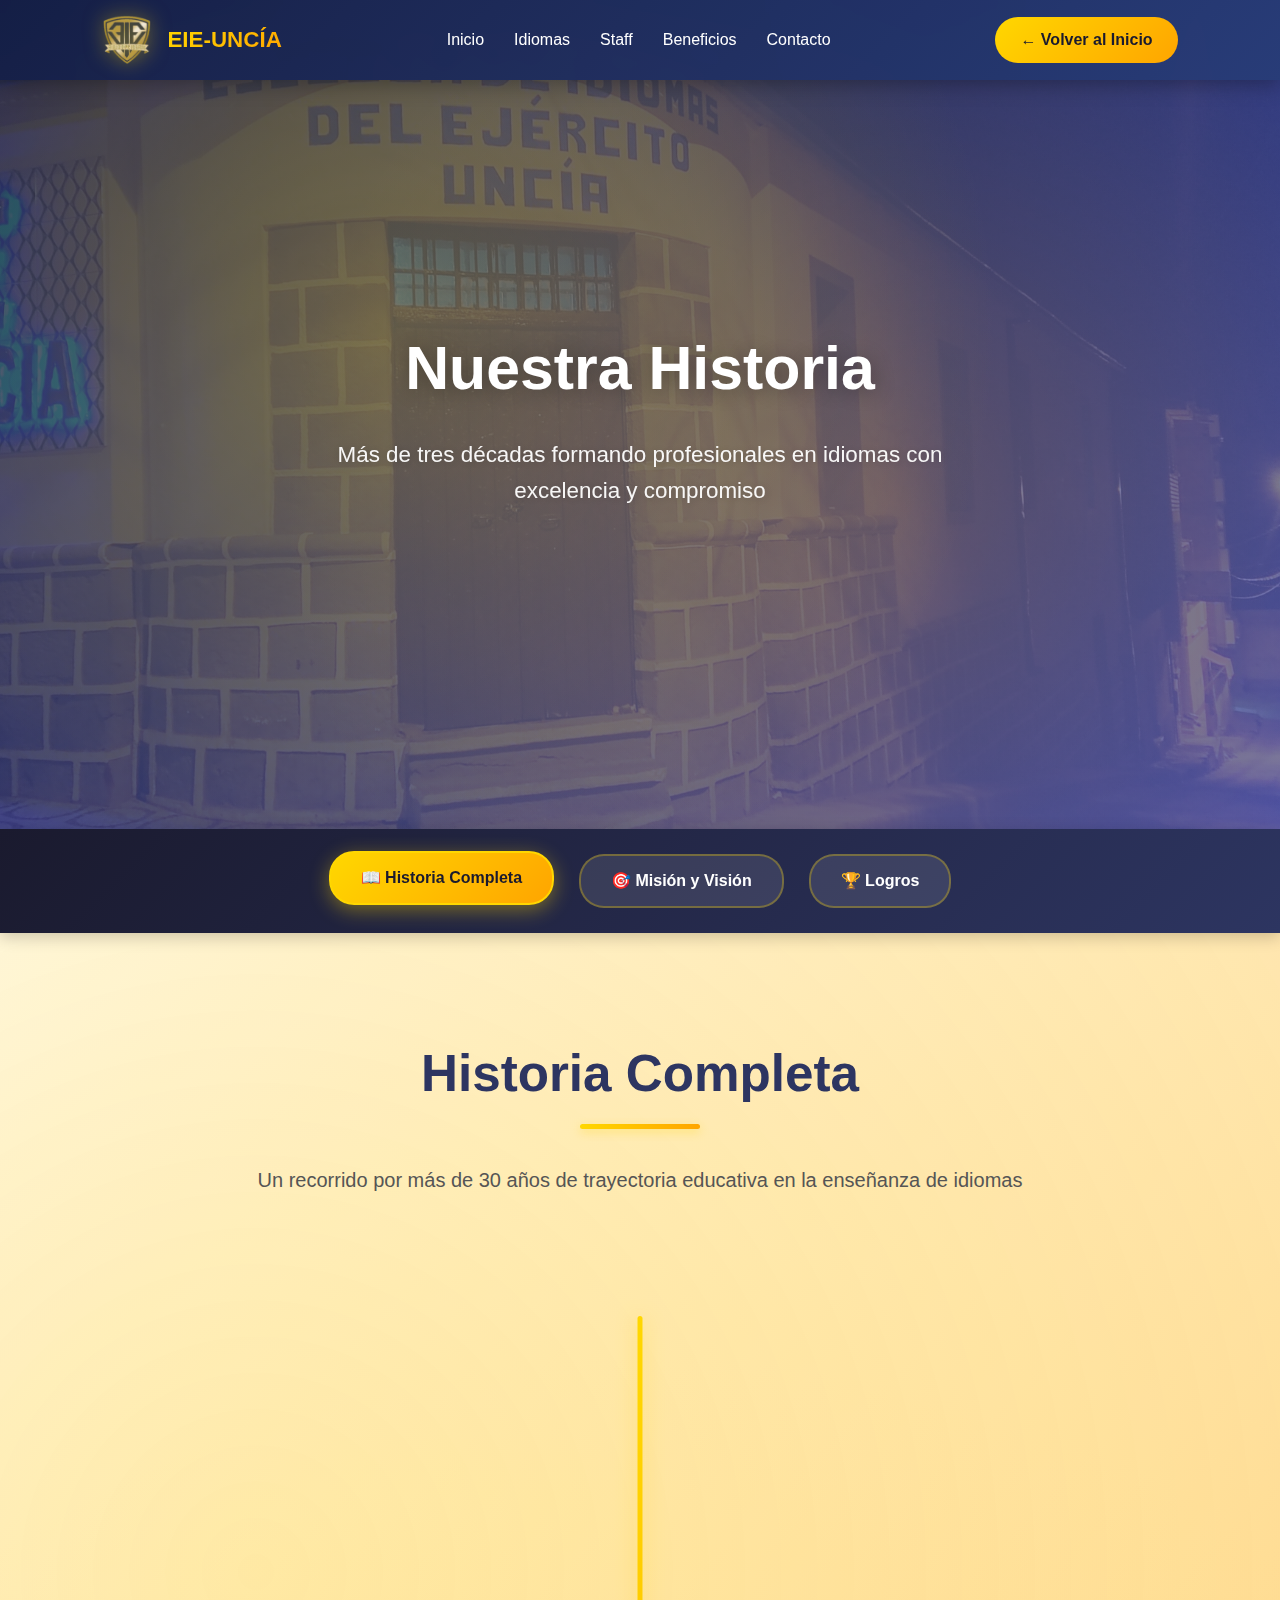
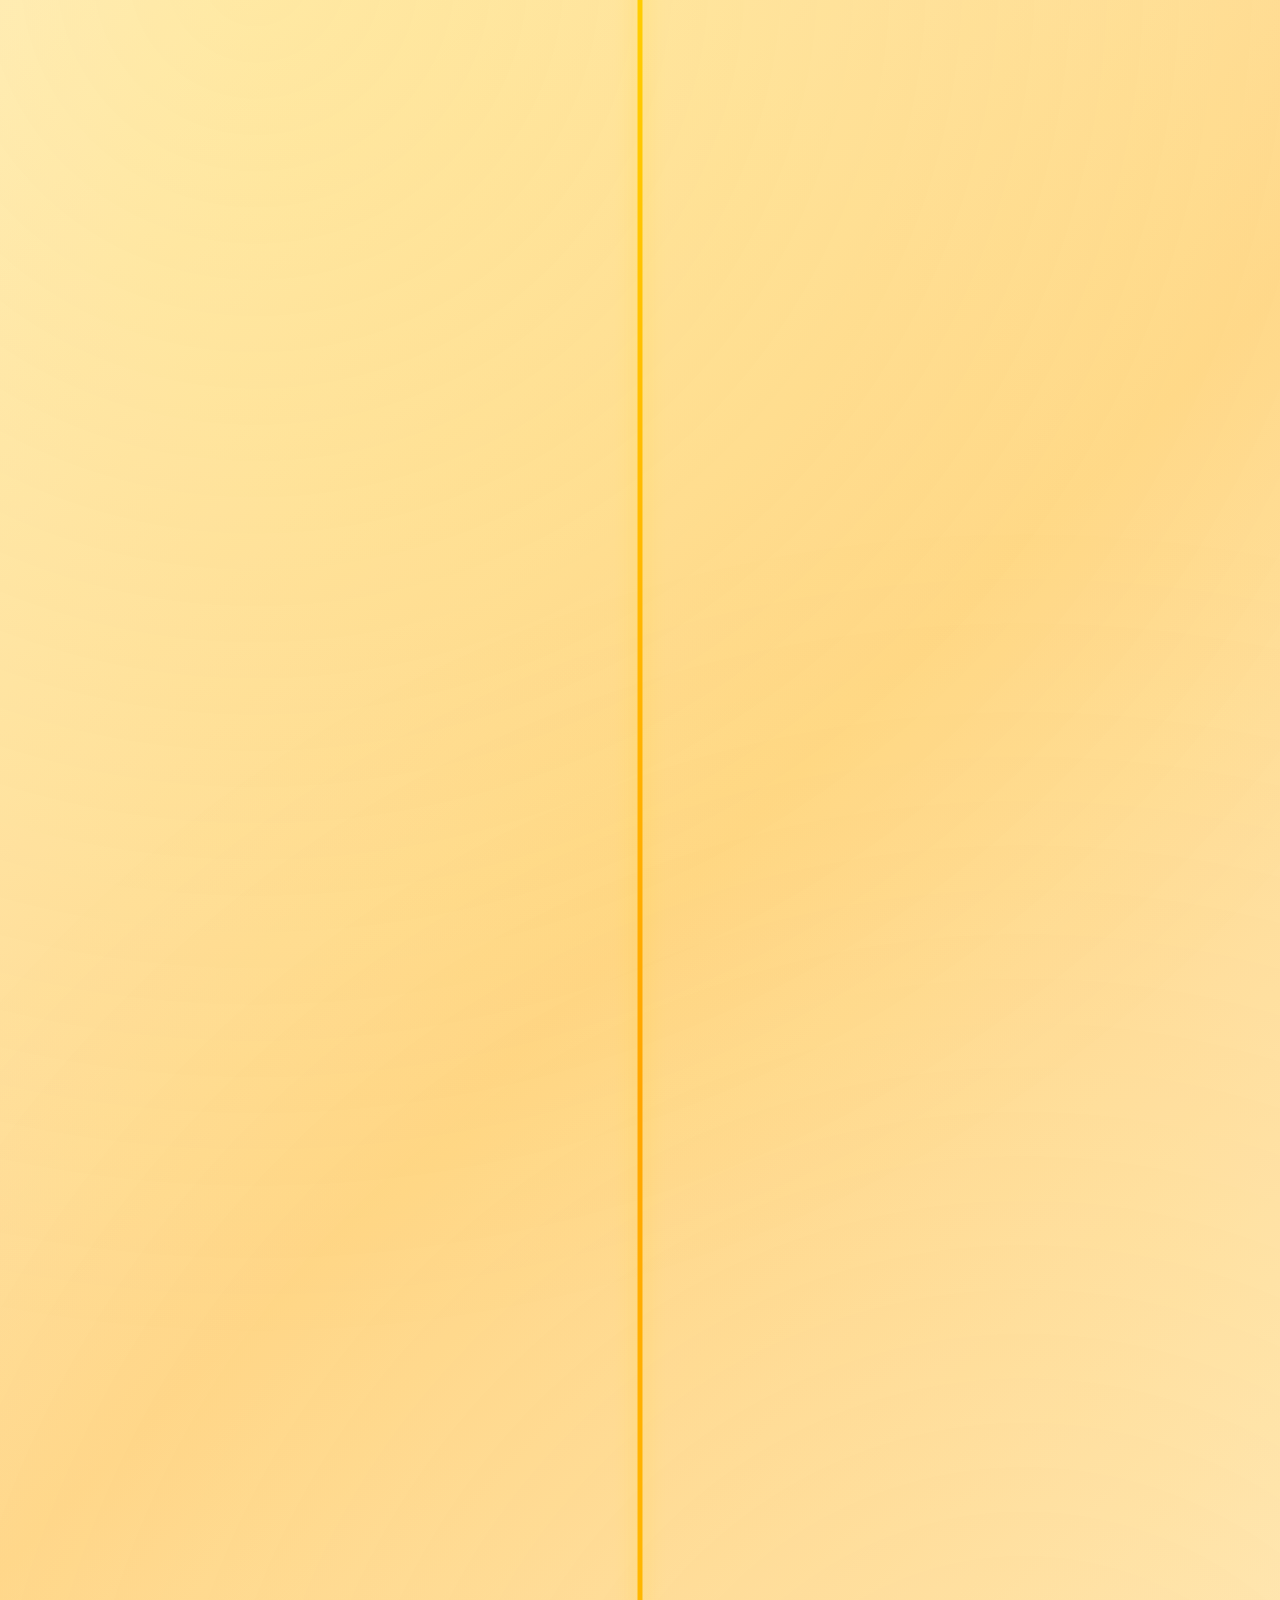
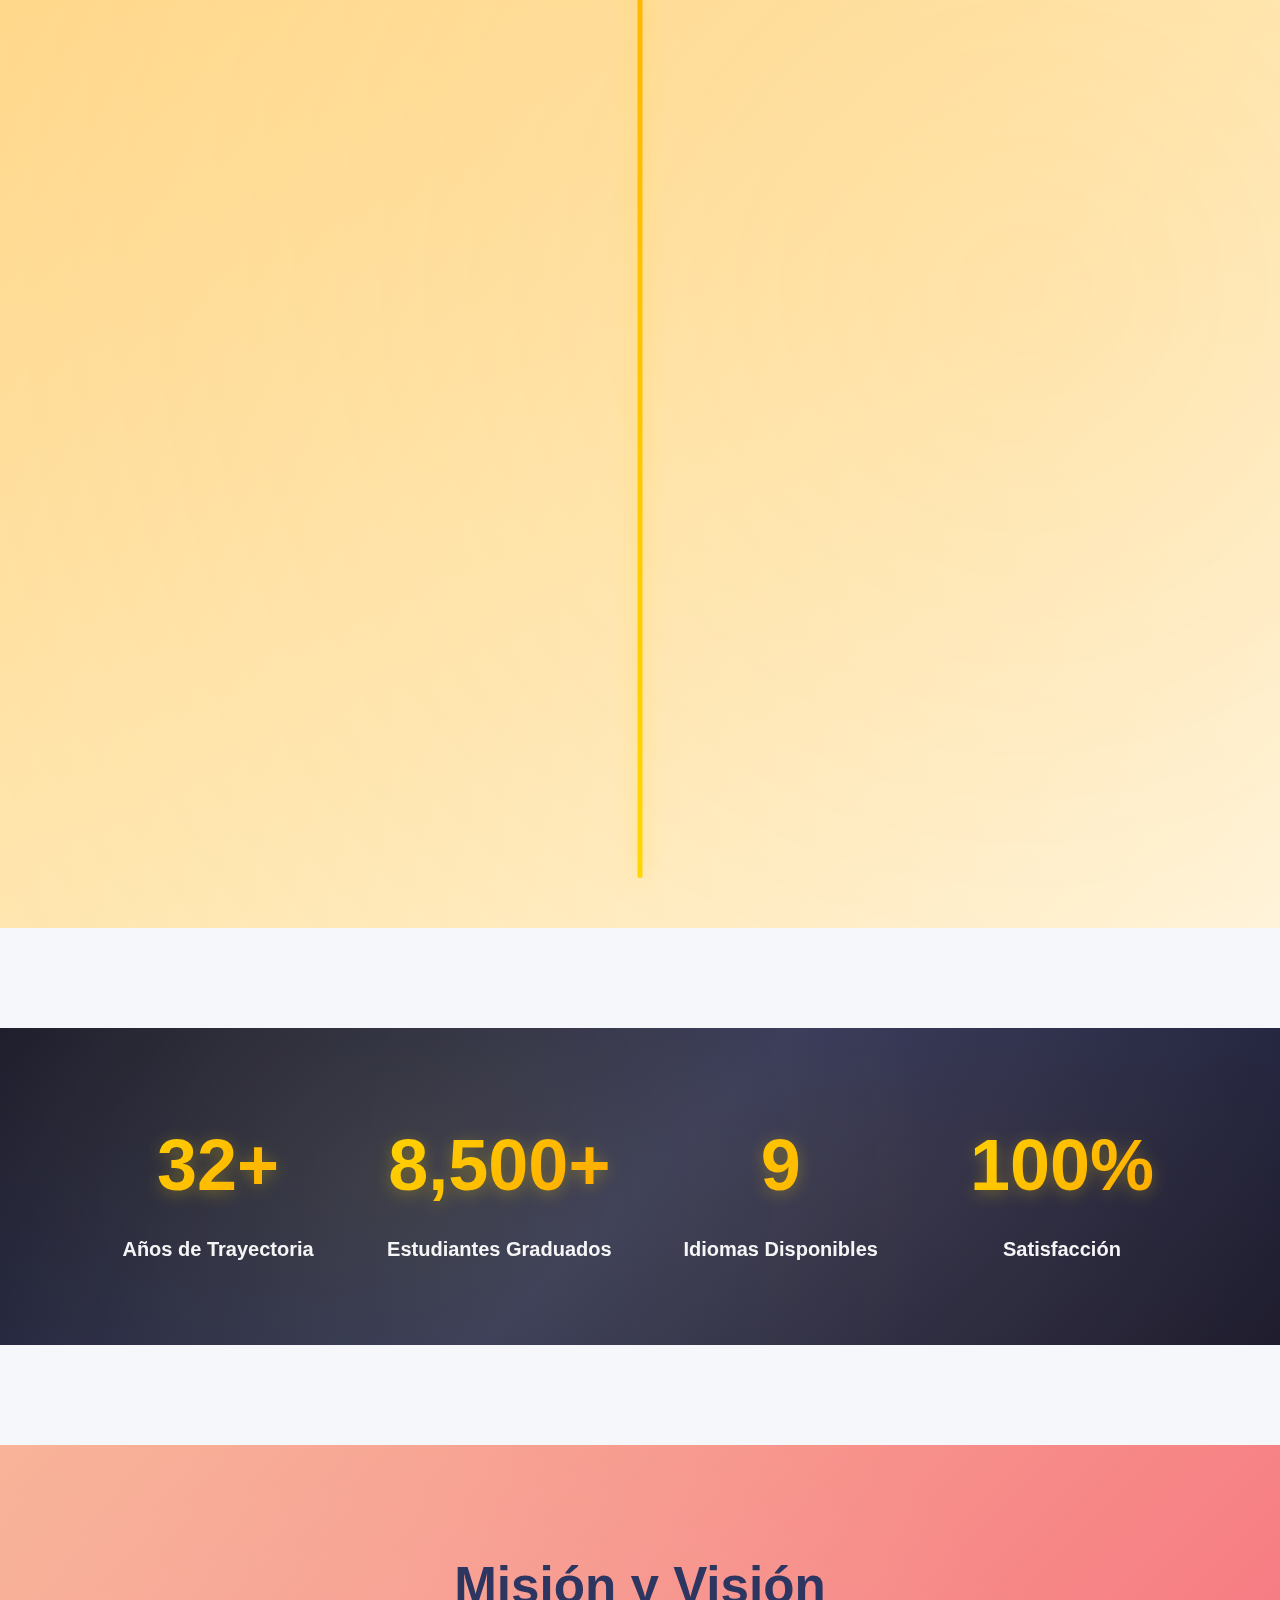
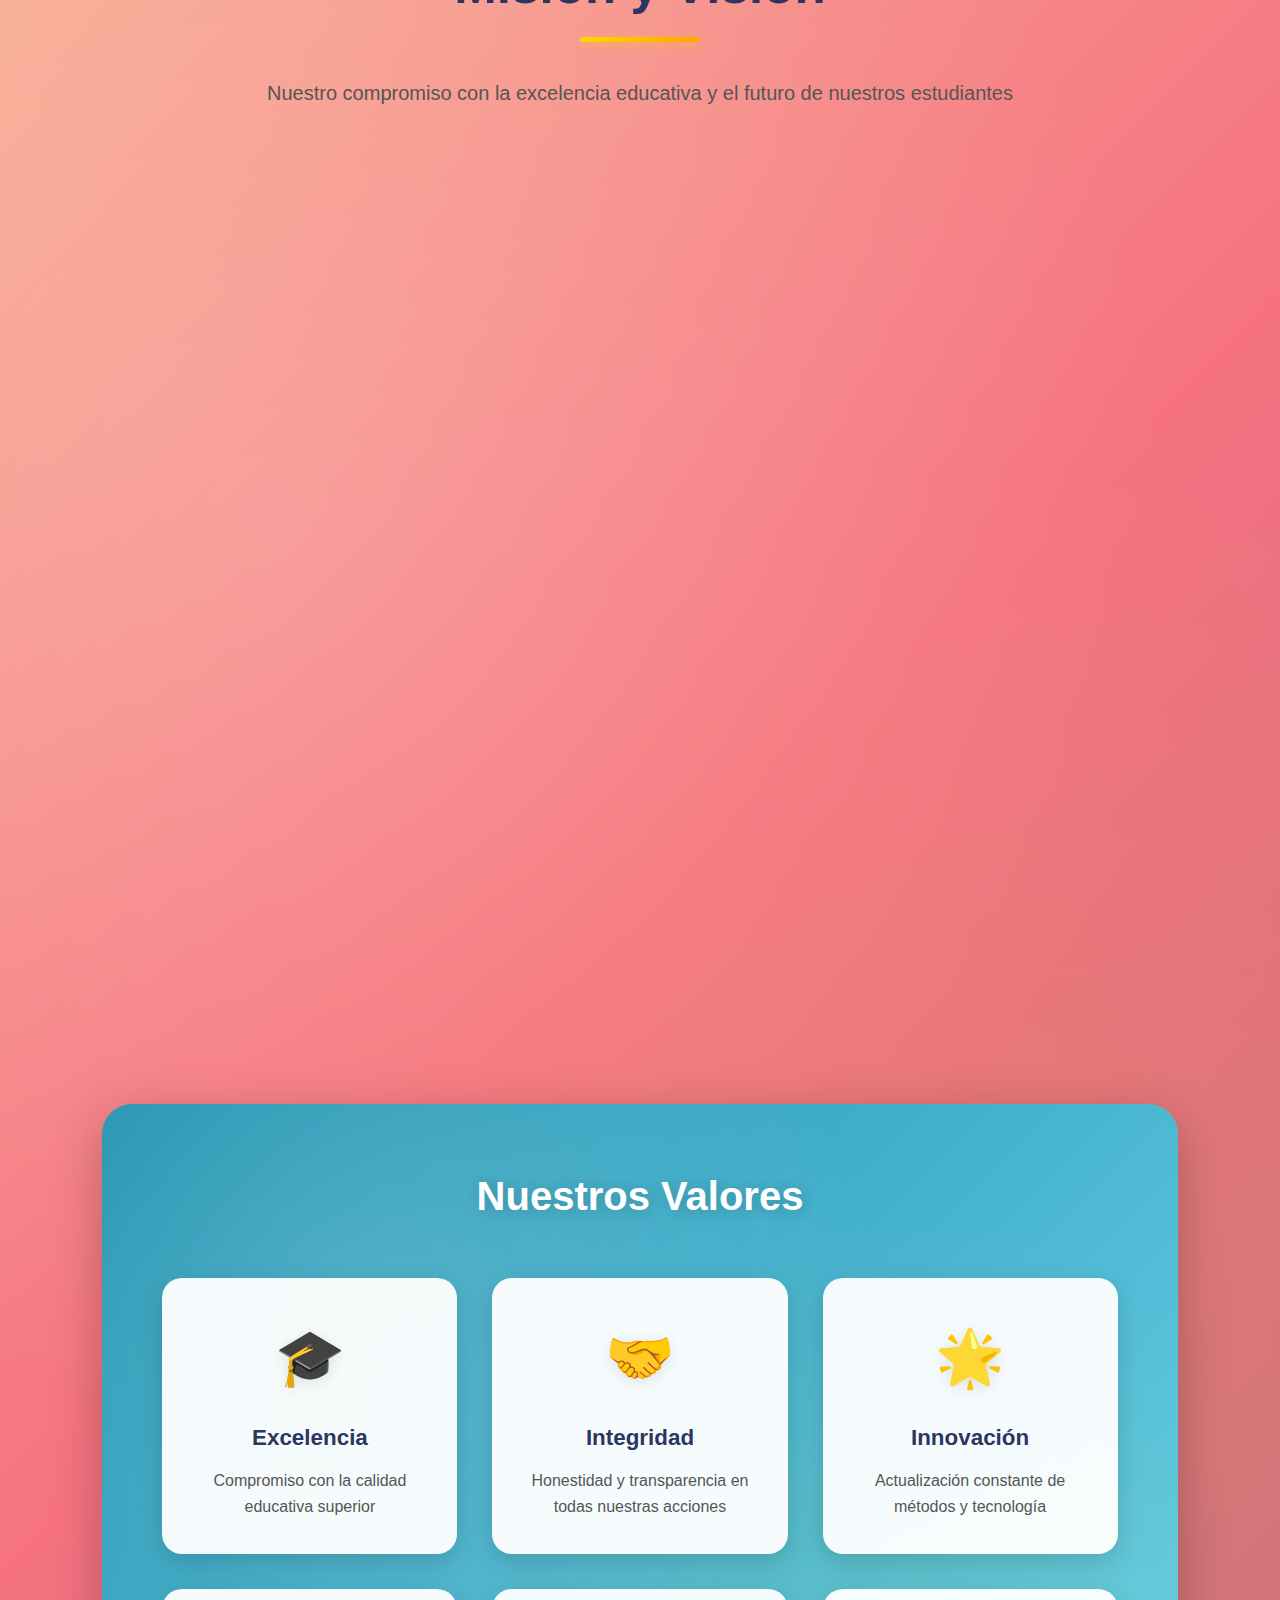
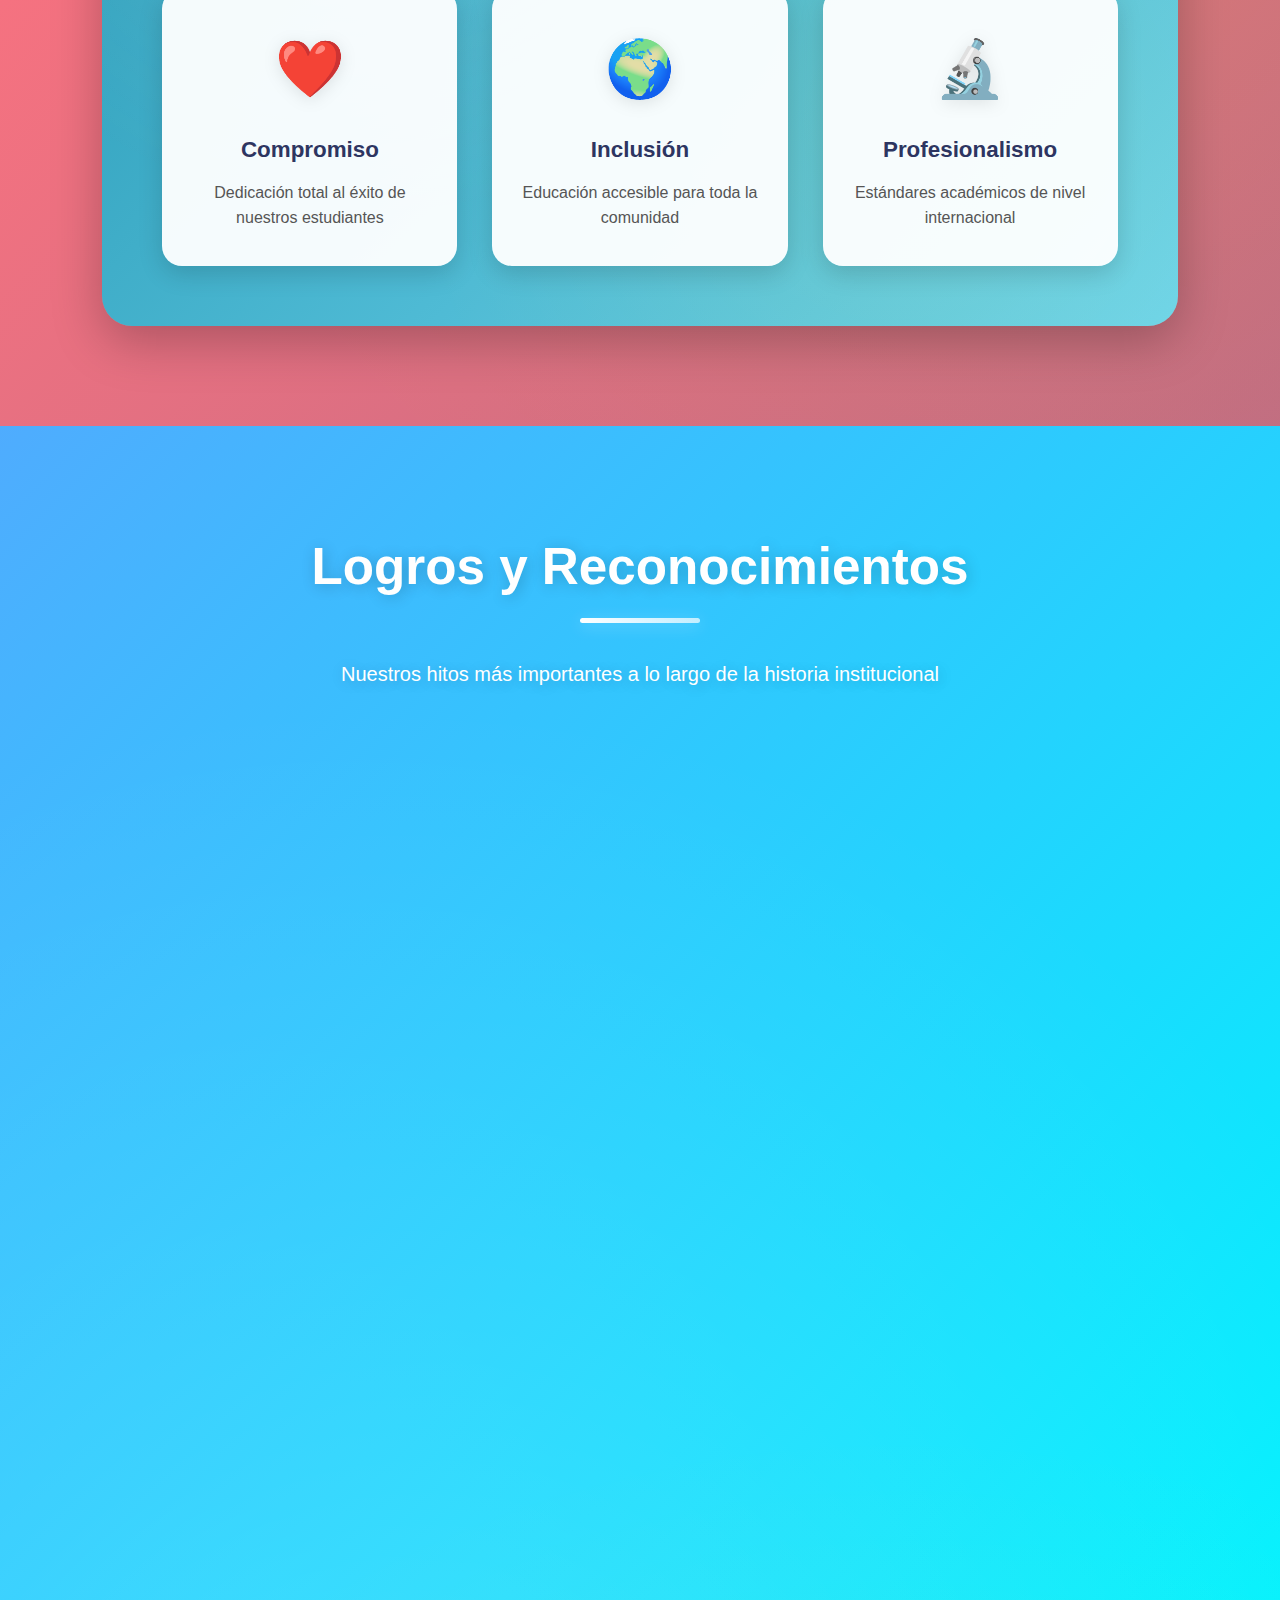
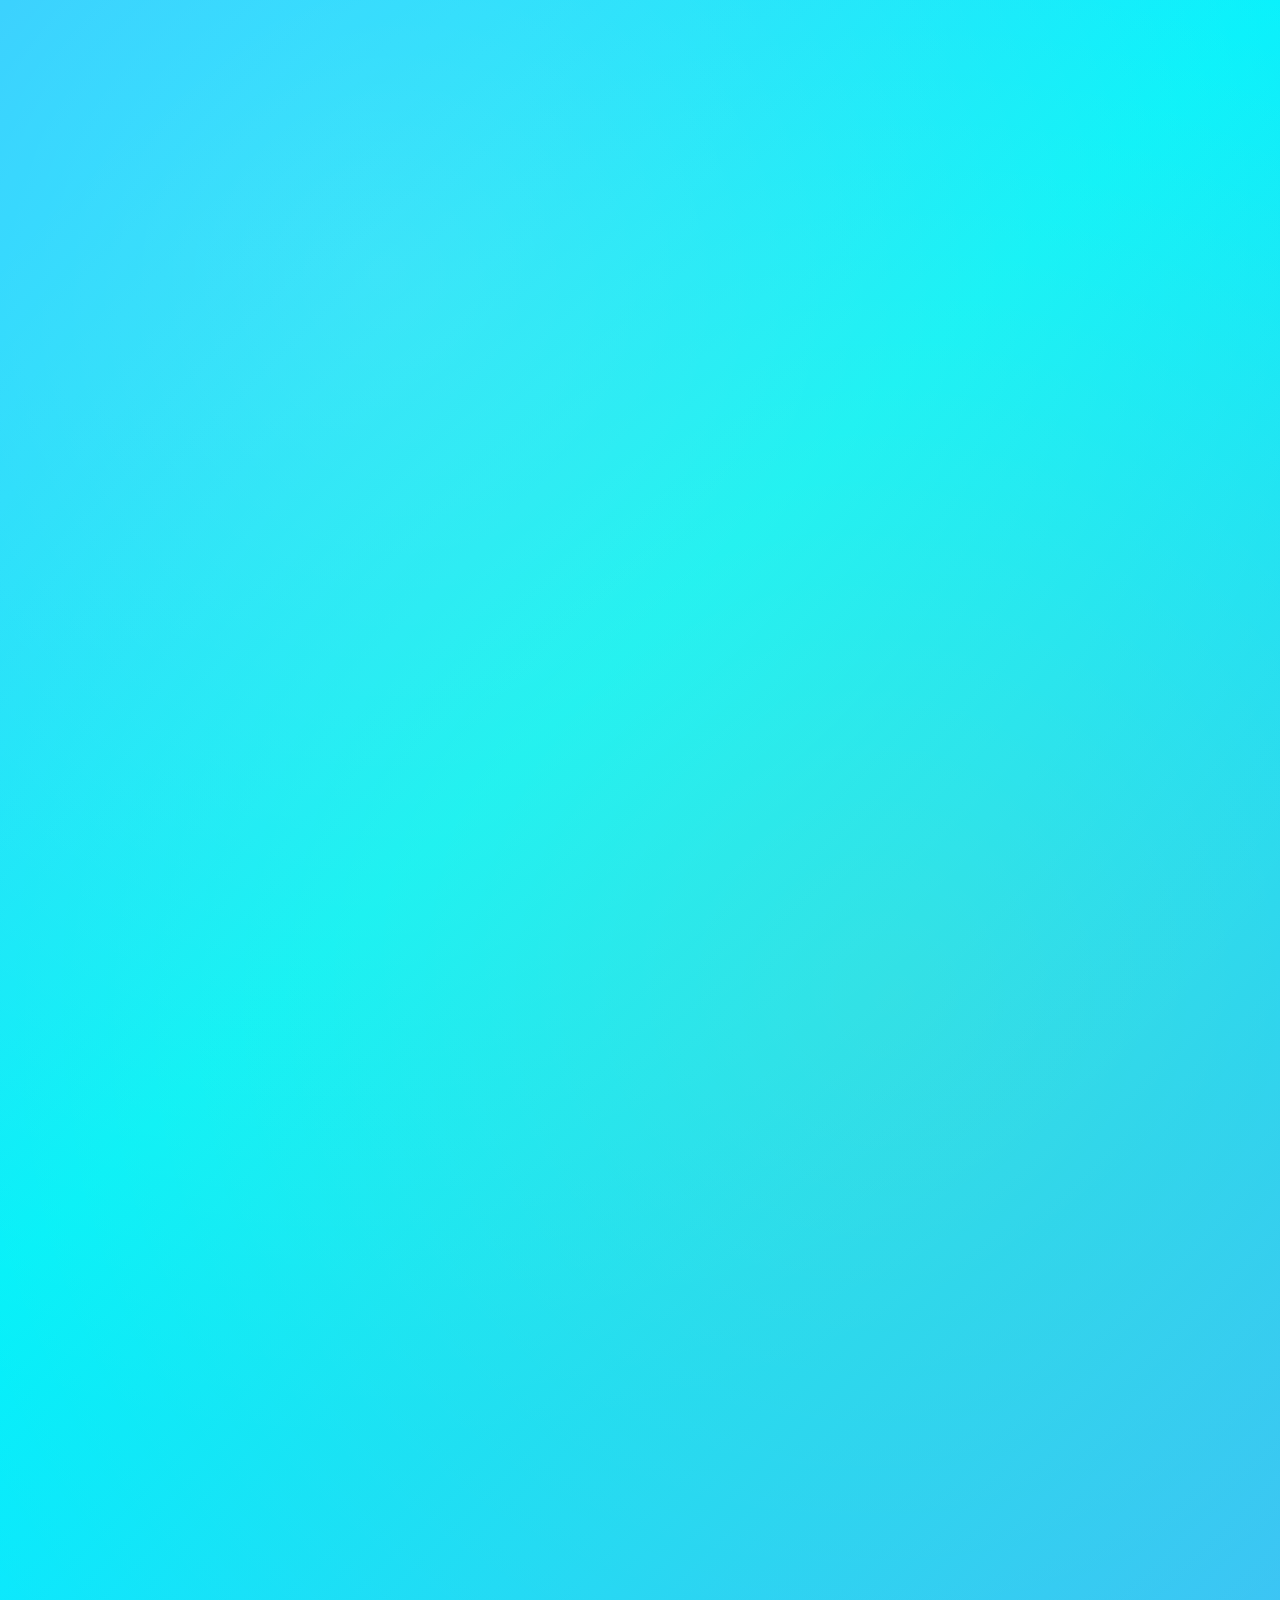
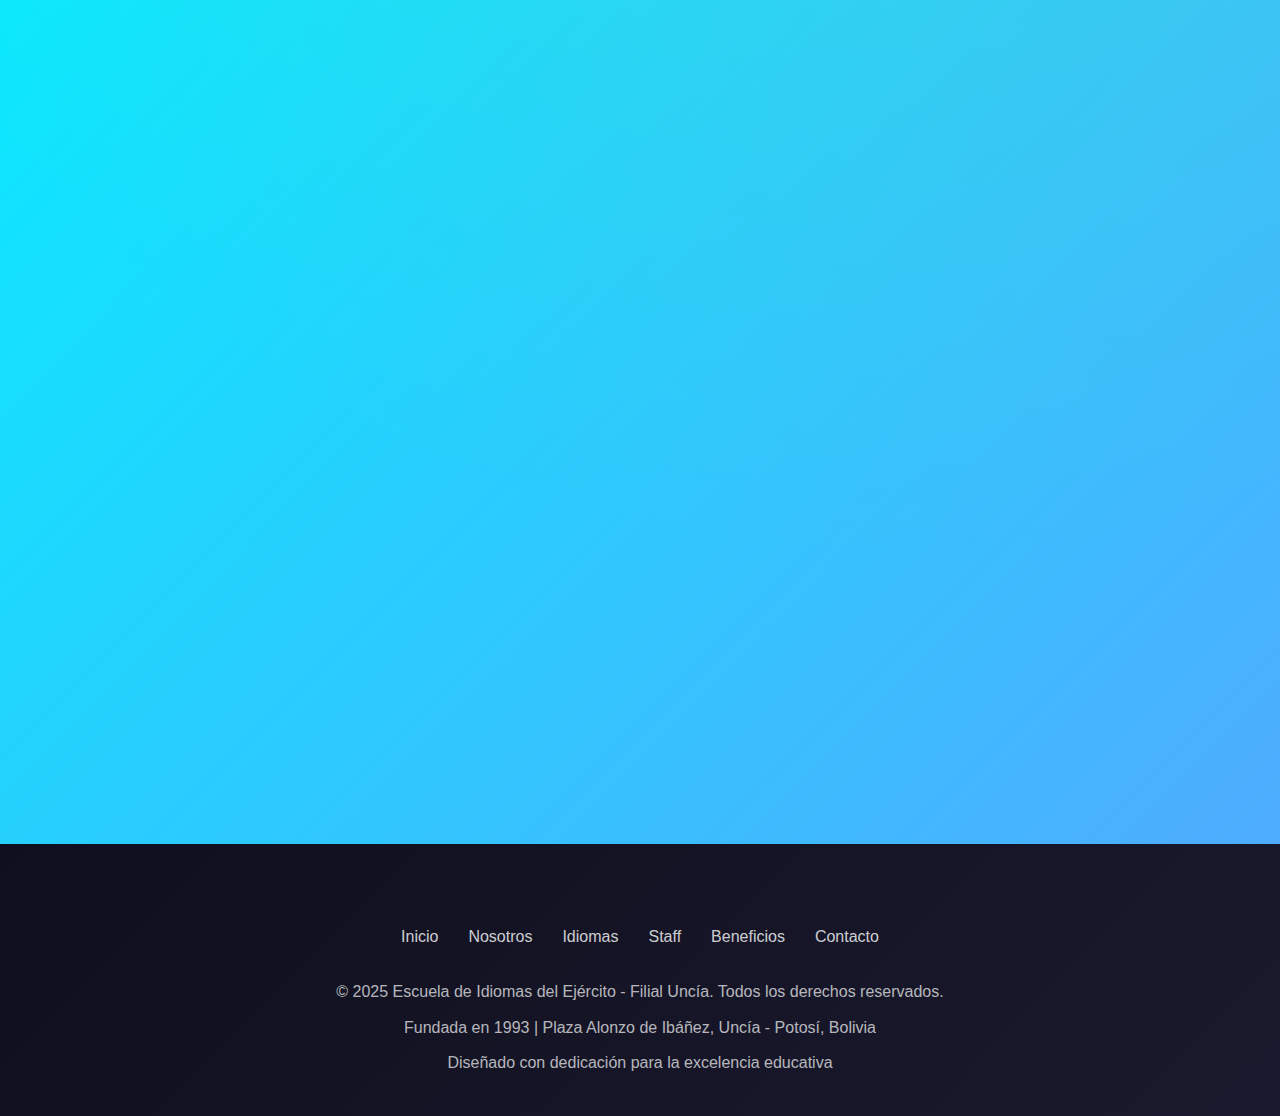
<file: nosotros.html>
<!DOCTYPE html>
<html lang="es">
  <head>
    <meta charset="UTF-8" />
    <meta name="viewport" content="width=device-width, initial-scale=1.0" />
    <title>Sobre Nosotros - EIE-UNCÍA</title>
    <style>
      * {
        margin: 0;
        padding: 0;
        box-sizing: border-box;
      }

      body {
        font-family: "Segoe UI", Tahoma, Geneva, Verdana, sans-serif;
        line-height: 1.6;
        color: #333;
        background: #f5f7fa;
      }

      /* ========== HEADER ========== */
      header {
        position: fixed;
        width: 100%;
        top: 0;
        z-index: 1000;
        background: linear-gradient(
          135deg,
          rgba(20, 30, 70, 0.95),
          rgba(40, 60, 120, 0.95)
        );
        backdrop-filter: blur(10px);
        padding: 15px 8%;
        box-shadow: 0 4px 20px rgba(0, 0, 0, 0.3);
      }

      .header-content {
        display: flex;
        justify-content: space-between;
        align-items: center;
        max-width: 1400px;
        margin: 0 auto;
      }

      .logo-container {
        display: flex;
        align-items: center;
        gap: 15px;
        text-decoration: none;
      }

      .logo-container img {
        width: 50px;
        height: 50px;
        filter: drop-shadow(0 0 10px rgba(255, 215, 0, 0.5));
      }

      .logo-text {
        font-size: 1.4em;
        font-weight: 700;
        background: linear-gradient(135deg, #ffd700, #ffa500);
        -webkit-background-clip: text;
        -webkit-text-fill-color: transparent;
        background-clip: text;
      }

      .nav-links {
        display: flex;
        gap: 30px;
        list-style: none;
      }

      .nav-links a {
        color: #fff;
        text-decoration: none;
        font-weight: 500;
        transition: color 0.3s ease;
      }

      .nav-links a:hover {
        color: #ffd700;
      }

      .btn-volver {
        padding: 10px 25px;
        background: linear-gradient(135deg, #ffd700, #ffa500);
        color: #1a1a2e;
        text-decoration: none;
        border-radius: 25px;
        font-weight: 700;
        transition: all 0.3s ease;
      }

      .btn-volver:hover {
        transform: translateY(-3px);
        box-shadow: 0 8px 20px rgba(255, 215, 0, 0.4);
      }

      /* ========== HERO SECTION - REVITALIZADO ========== */
      .page-hero {
        background: linear-gradient(
            135deg,
            rgba(20, 30, 70, 0.85),
            rgba(74, 95, 217, 0.75)
          ),
          url("img/frontis.jpg") no-repeat center center/cover;
        padding: 320px 8% 320px;
        text-align: center;
        color: #fff;
        position: relative;
        overflow: hidden;
      }

      .page-hero::before {
        content: "";
        position: absolute;
        top: 0;
        left: 0;
        right: 0;
        bottom: 0;
        background: radial-gradient(
            circle at 30% 40%,
            rgba(255, 215, 0, 0.25) 0%,
            transparent 60%
          ),
          radial-gradient(
            circle at 70% 60%,
            rgba(255, 165, 0, 0.2) 0%,
            transparent 60%
          );
        animation: pulse 8s ease-in-out infinite alternate;
      }

      @keyframes pulse {
        0%,
        100% {
          opacity: 0.6;
        }
        50% {
          opacity: 1;
        }
      }

      .page-hero h1 {
        font-size: 3.8em;
        margin-bottom: 20px;
        position: relative;
        z-index: 1;
        text-shadow: 2px 2px 20px rgba(0, 0, 0, 0.3);
        font-weight: 800;
      }

      .page-hero p {
        font-size: 1.4em;
        max-width: 700px;
        margin: 0 auto;
        opacity: 0.95;
        position: relative;
        z-index: 1;
        text-shadow: 1px 1px 10px rgba(0, 0, 0, 0.2);
      }

      /* ========== BREADCRUMB ========== */
      .breadcrumb {
        background: linear-gradient(135deg, #ffffff, #f8f9fa);
        padding: 20px 8%;
        box-shadow: 0 2px 10px rgba(0, 0, 0, 0.05);
      }
      /* ========== NAVEGACIÓN DE SECCIONES ========== */
      .section-nav {
        background: linear-gradient(135deg, #1a1a2e, #2d3561);
        padding: 25px 8%;
        position: sticky;
        top: 80px;
        z-index: 999;
        box-shadow: 0 4px 15px rgba(0, 0, 0, 0.2);
      }

      .section-nav-content {
        max-width: 1400px;
        margin: 0 auto;
        display: flex;
        justify-content: center;
        gap: 25px;
        flex-wrap: wrap;
      }

      .section-nav a {
        color: #fff;
        text-decoration: none;
        padding: 12px 30px;
        border-radius: 25px;
        background: rgba(255, 255, 255, 0.1);
        border: 2px solid rgba(255, 215, 0, 0.3);
        transition: all 0.3s ease;
        font-weight: 600;
        font-size: 1em;
      }

      .section-nav a:hover,
      .section-nav a.active {
        background: linear-gradient(135deg, #ffd700, #ffa500);
        color: #1a1a2e;
        border-color: #ffd700;
        transform: translateY(-3px);
        box-shadow: 0 5px 20px rgba(255, 215, 0, 0.4);
      }

      .breadcrumb-content {
        max-width: 1400px;
        margin: 0 auto;
        display: flex;
        gap: 10px;
        font-size: 0.95em;
        color: #666;
      }

      .breadcrumb a {
        color: #4a5fd9;
        text-decoration: none;
        font-weight: 600;
      }

      .breadcrumb a:hover {
        color: #ffd700;
      }

      /* ========== SECCIÓN HISTORIA COMPLETA - REVITALIZADA ========== */
      .historia-section {
        padding: 100px 8%;
        background: linear-gradient(
          135deg,
          #fff8e7 0%,
          #ffe9b8 25%,
          #ffd98f 50%,
          #ffe9b8 75%,
          #fff8e7 100%
        );
        position: relative;
      }

      .historia-section::before {
        content: "";
        position: absolute;
        top: 0;
        left: 0;
        right: 0;
        bottom: 0;
        background-image: radial-gradient(
            circle at 20% 20%,
            rgba(255, 215, 0, 0.15) 0%,
            transparent 50%
          ),
          radial-gradient(
            circle at 80% 80%,
            rgba(255, 165, 0, 0.12) 0%,
            transparent 50%
          ),
          radial-gradient(
            circle at 50% 50%,
            rgba(255, 200, 100, 0.08) 0%,
            transparent 70%
          );
        pointer-events: none;
      }

      .section-container {
        max-width: 1400px;
        margin: 0 auto;
        position: relative;
        z-index: 1;
      }

      .section-header {
        text-align: center;
        margin-bottom: 70px;
      }

      .section-header h2 {
        font-size: 3.2em;
        color: #2d3561;
        margin-bottom: 15px;
        position: relative;
        display: inline-block;
        font-weight: 800;
      }

      .section-header h2::after {
        content: "";
        position: absolute;
        bottom: -15px;
        left: 50%;
        transform: translateX(-50%);
        width: 120px;
        height: 5px;
        background: linear-gradient(90deg, #ffd700, #ffa500);
        border-radius: 3px;
        box-shadow: 0 3px 10px rgba(255, 215, 0, 0.4);
      }

      .section-header p {
        font-size: 1.25em;
        color: #555;
        margin-top: 35px;
        max-width: 800px;
        margin-left: auto;
        margin-right: auto;
        font-weight: 500;
      }

      .timeline {
        position: relative;
        padding: 50px 0;
      }

      .timeline::before {
        content: "";
        position: absolute;
        left: 50%;
        transform: translateX(-50%);
        width: 5px;
        height: 100%;
        background: linear-gradient(
          180deg,
          #ffd700 0%,
          #ffa500 50%,
          #ffd700 100%
        );
        border-radius: 3px;
        box-shadow: 0 0 20px rgba(255, 215, 0, 0.4);
      }

      .timeline-item {
        display: flex;
        gap: 50px;
        margin-bottom: 80px;
        position: relative;
      }

      .timeline-item:nth-child(even) {
        flex-direction: row-reverse;
      }

      .timeline-content {
        flex: 1;
        background: linear-gradient(
          135deg,
          rgba(255, 255, 255, 0.95),
          rgba(255, 250, 240, 0.95)
        );
        padding: 40px;
        border-radius: 20px;
        box-shadow: 0 8px 30px rgba(0, 0, 0, 0.12);
        position: relative;
        border: 2px solid rgba(255, 215, 0, 0.2);
      }

      .timeline-content::before {
        content: "";
        position: absolute;
        top: 30px;
        width: 0;
        height: 0;
        border: 15px solid transparent;
      }

      .timeline-item:nth-child(odd) .timeline-content::before {
        right: -30px;
        border-left-color: rgba(255, 255, 255, 0.95);
      }

      .timeline-item:nth-child(even) .timeline-content::before {
        left: -30px;
        border-right-color: rgba(255, 255, 255, 0.95);
      }

      .timeline-year {
        position: absolute;
        left: 50%;
        transform: translateX(-50%);
        background: linear-gradient(135deg, #ffd700, #ffa500);
        color: #1a1a2e;
        width: 85px;
        height: 85px;
        border-radius: 50%;
        display: flex;
        align-items: center;
        justify-content: center;
        font-weight: 900;
        font-size: 1.4em;
        box-shadow: 0 8px 25px rgba(255, 215, 0, 0.5);
        z-index: 2;
        border: 4px solid #fef6e7;
      }

      .timeline-content h3 {
        font-size: 1.9em;
        color: #2d3561;
        margin-bottom: 18px;
        font-weight: 700;
      }

      .timeline-content p {
        color: #444;
        font-size: 1.08em;
        line-height: 1.9;
      }

      .timeline-image {
        flex: 1;
        border-radius: 20px;
        overflow: hidden;
        box-shadow: 0 10px 35px rgba(0, 0, 0, 0.2);
        border: 3px solid rgba(255, 215, 0, 0.3);
      }

      .timeline-image img {
        width: 100%;
        height: 350px;
        object-fit: cover;
        transition: transform 0.5s ease;
      }

      .timeline-image:hover img {
        transform: scale(1.1);
      }

      /* ========== ESTADÍSTICAS - REVITALIZADO ========== */
      .stats-banner {
        background: linear-gradient(
          135deg,
          #1a1a2e 0%,
          #2d3561 50%,
          #1a1a2e 100%
        );
        padding: 80px 8%;
        margin: 100px 0;
        position: relative;
        overflow: hidden;
      }

      .stats-banner::before {
        content: "";
        position: absolute;
        top: 0;
        left: 0;
        right: 0;
        bottom: 0;
        background: radial-gradient(
            circle at 30% 50%,
            rgba(255, 215, 0, 0.1) 0%,
            transparent 60%
          ),
          radial-gradient(
            circle at 70% 50%,
            rgba(255, 165, 0, 0.08) 0%,
            transparent 60%
          );
      }

      .stats-grid {
        display: grid;
        grid-template-columns: repeat(auto-fit, minmax(200px, 1fr));
        gap: 50px;
        max-width: 1400px;
        margin: 0 auto;
        position: relative;
        z-index: 1;
      }

      .stat-item {
        text-align: center;
        color: #fff;
      }

      .stat-number {
        font-size: 4.5em;
        font-weight: 900;
        background: linear-gradient(135deg, #ffd700, #ffa500);
        -webkit-background-clip: text;
        -webkit-text-fill-color: transparent;
        background-clip: text;
        margin-bottom: 10px;
        filter: drop-shadow(0 3px 8px rgba(255, 215, 0, 0.3));
      }

      .stat-label {
        font-size: 1.25em;
        opacity: 0.95;
        font-weight: 600;
      }

      /* ========== MISIÓN Y VISIÓN - REVITALIZADO ========== */
      .mision-vision-section {
        padding: 100px 8%;
        background: linear-gradient(
          135deg,
          #f8b195 0%,
          #f67280 50%,
          #c06c84 100%
        );
        position: relative;
        overflow: hidden;
      }

      .mision-vision-section::before {
        content: "";
        position: absolute;
        top: 0;
        left: 0;
        right: 0;
        bottom: 0;
        background: radial-gradient(
            circle at 20% 30%,
            rgba(255, 255, 255, 0.15) 0%,
            transparent 50%
          ),
          radial-gradient(
            circle at 80% 70%,
            rgba(255, 215, 0, 0.1) 0%,
            transparent 50%
          );
      }

      .mision-vision-grid {
        display: grid;
        grid-template-columns: 1fr 1fr;
        gap: 50px;
        max-width: 1400px;
        margin: 0 auto;
        position: relative;
        z-index: 1;
      }

      .mv-card {
        background: rgba(255, 255, 255, 0.97);
        padding: 50px;
        border-radius: 25px;
        box-shadow: 0 15px 40px rgba(0, 0, 0, 0.2);
        position: relative;
        overflow: hidden;
        transition: all 0.4s ease;
      }

      .mv-card::before {
        content: "";
        position: absolute;
        top: 0;
        left: 0;
        right: 0;
        height: 6px;
        background: linear-gradient(90deg, #ffd700, #ffa500);
      }

      .mv-card:hover {
        transform: translateY(-12px);
        box-shadow: 0 25px 60px rgba(0, 0, 0, 0.25);
      }

      .mv-icon {
        width: 85px;
        height: 85px;
        background: linear-gradient(135deg, #ffd700, #ffa500);
        border-radius: 20px;
        display: flex;
        align-items: center;
        justify-content: center;
        font-size: 2.8em;
        margin-bottom: 30px;
        box-shadow: 0 8px 25px rgba(255, 215, 0, 0.4);
      }

      .mv-card h3 {
        font-size: 2.3em;
        color: #2d3561;
        margin-bottom: 25px;
        font-weight: 800;
      }

      .mv-card p {
        font-size: 1.12em;
        color: #444;
        line-height: 1.95;
        margin-bottom: 20px;
      }

      .mv-list {
        list-style: none;
        margin-top: 30px;
      }

      .mv-list li {
        padding: 14px 0;
        padding-left: 38px;
        position: relative;
        color: #333;
        font-size: 1.08em;
        font-weight: 500;
      }

      .mv-list li::before {
        content: "✓";
        position: absolute;
        left: 0;
        color: #ffa500;
        font-weight: bold;
        font-size: 1.4em;
      }

      /* ========== VALORES - REVITALIZADO ========== */
      .valores-section {
        margin-top: 60px;
        background: linear-gradient(135deg, #2193b0 0%, #6dd5ed 100%);
        padding: 60px;
        border-radius: 30px;
        box-shadow: 0 15px 50px rgba(0, 0, 0, 0.25);
        position: relative;
        overflow: hidden;
      }

      .valores-section::before {
        content: "";
        position: absolute;
        top: 0;
        left: 0;
        right: 0;
        bottom: 0;
        background: radial-gradient(
            circle at 25% 25%,
            rgba(255, 255, 255, 0.15) 0%,
            transparent 50%
          ),
          radial-gradient(
            circle at 75% 75%,
            rgba(255, 215, 0, 0.08) 0%,
            transparent 50%
          );
      }

      .valores-section h3 {
        font-size: 2.5em;
        color: #fff;
        margin-bottom: 50px;
        text-align: center;
        font-weight: 800;
        text-shadow: 2px 2px 15px rgba(0, 0, 0, 0.2);
        position: relative;
        z-index: 1;
      }

      .valores-grid {
        display: grid;
        grid-template-columns: repeat(auto-fit, minmax(250px, 1fr));
        gap: 35px;
        position: relative;
        z-index: 1;
      }

      .valor-item {
        text-align: center;
        padding: 35px 25px;
        background: rgba(255, 255, 255, 0.95);
        border-radius: 20px;
        transition: all 0.3s ease;
        box-shadow: 0 8px 25px rgba(0, 0, 0, 0.15);
      }

      .valor-item:hover {
        transform: translateY(-8px);
        background: rgba(255, 255, 255, 1);
        box-shadow: 0 15px 40px rgba(0, 0, 0, 0.25);
      }

      .valor-item .icon {
        font-size: 3.5em;
        margin-bottom: 18px;
        filter: drop-shadow(0 3px 8px rgba(0, 0, 0, 0.1));
      }

      .valor-item h4 {
        font-size: 1.4em;
        color: #2d3561;
        margin-bottom: 12px;
        font-weight: 700;
      }

      .valor-item p {
        font-size: 1em;
        color: #555;
      }

      /* ========== LOGROS - REVITALIZADO ========== */
      .logros-section {
        padding: 100px 8%;
        background: linear-gradient(
          135deg,
          #4facfe 0%,
          #00f2fe 50%,
          #4facfe 100%
        );
        position: relative;
        overflow: hidden;
      }

      .logros-section::before {
        content: "";
        position: absolute;
        top: 0;
        left: 0;
        right: 0;
        bottom: 0;
        background: radial-gradient(
            circle at 30% 40%,
            rgba(255, 255, 255, 0.15) 0%,
            transparent 50%
          ),
          radial-gradient(
            circle at 70% 60%,
            rgba(255, 215, 0, 0.1) 0%,
            transparent 50%
          );
      }

      .logros-section .section-header h2,
      .logros-section .section-header p {
        color: #fff;
        text-shadow: 2px 2px 15px rgba(0, 0, 0, 0.2);
      }

      .logros-section .section-header h2::after {
        background: linear-gradient(90deg, #fff, rgba(255, 255, 255, 0.7));
        box-shadow: 0 3px 15px rgba(255, 255, 255, 0.3);
      }

      .logros-grid {
        display: grid;
        grid-template-columns: repeat(auto-fit, minmax(350px, 1fr));
        gap: 40px;
        max-width: 1400px;
        margin: 0 auto;
        position: relative;
        z-index: 1;
      }

      .logro-card {
        background: rgba(255, 255, 255, 0.97);
        border-radius: 25px;
        overflow: hidden;
        box-shadow: 0 12px 35px rgba(0, 0, 0, 0.2);
        transition: all 0.4s ease;
        position: relative;
      }

      .logro-card:hover {
        transform: translateY(-12px);
        box-shadow: 0 25px 60px rgba(0, 0, 0, 0.3);
      }

      .logro-image {
        width: 100%;
        height: 250px;
        overflow: hidden;
        position: relative;
      }

      .logro-image img {
        width: 100%;
        height: 100%;
        object-fit: cover;
        transition: transform 0.5s ease;
      }

      .logro-card:hover .logro-image img {
        transform: scale(1.15);
      }

      .logro-badge {
        position: absolute;
        top: 20px;
        right: 20px;
        background: linear-gradient(135deg, #ffd700, #ffa500);
        color: #1a1a2e;
        padding: 10px 22px;
        border-radius: 20px;
        font-weight: 800;
        font-size: 0.95em;
        box-shadow: 0 6px 20px rgba(255, 215, 0, 0.5);
      }

      .logro-content {
        padding: 35px;
      }

      .logro-content h3 {
        font-size: 1.7em;
        color: #2d3561;
        margin-bottom: 15px;
        font-weight: 700;
      }

      .logro-content p {
        color: #444;
        font-size: 1.08em;
        line-height: 1.85;
        margin-bottom: 20px;
      }

      .logro-meta {
        display: flex;
        justify-content: space-between;
        align-items: center;
        padding-top: 20px;
        border-top: 2px solid rgba(0, 0, 0, 0.08);
      }

      .logro-year {
        color: #ffa500;
        font-weight: 800;
        font-size: 1.12em;
      }

      .logro-icon {
        font-size: 2.2em;
      }

      /* ========== FOOTER ========== */
      footer {
        background: linear-gradient(135deg, #0f0f1e, #1a1a2e);
        color: #fff;
        padding: 50px 8% 30px;
        text-align: center;
      }

      footer p {
        color: rgba(255, 255, 255, 0.7);
        margin-bottom: 10px;
      }

      .footer-links {
        display: flex;
        justify-content: center;
        gap: 30px;
        margin: 30px 0;
        flex-wrap: wrap;
      }

      .footer-links a {
        color: rgba(255, 255, 255, 0.8);
        text-decoration: none;
        transition: color 0.3s ease;
      }

      .footer-links a:hover {
        color: #ffd700;
      }

      /* ========== RESPONSIVE ========== */
      @media (max-width: 968px) {
        .page-hero h1 {
          font-size: 2.5em;
        }

        .timeline::before {
          left: 30px;
        }

        .timeline-item {
          flex-direction: column !important;
          padding-left: 80px;
        }

        .timeline-year {
          left: 30px;
          transform: translateX(0);
        }

        .timeline-content::before {
          display: none;
        }

        .mision-vision-grid {
          grid-template-columns: 1fr;
        }

        .header-content {
          flex-direction: column;
          gap: 20px;
        }

        .nav-links {
          flex-wrap: wrap;
          justify-content: center;
          gap: 15px;
        }
      }
    </style>
  </head>
  <body>
    <!-- ========== HEADER ========== -->
    <header>
      <div class="header-content">
        <a href="index.html" class="logo-container">
          <img src="img/logo.png" alt="EIE-UNCIA Logo" />
          <div class="logo-text">EIE-UNCÍA</div>
        </a>
        <ul class="nav-links">
          <li><a href="index.html#inicio">Inicio</a></li>
          <li><a href="idiomas.html">Idiomas</a></li>
          <li><a href="staff.html">Staff</a></li>
          <li><a href="beneficios.html">Beneficios</a></li>
          <li><a href="contacto.html">Contacto</a></li>
        </ul>
        <a href="index.html" class="btn-volver">← Volver al Inicio</a>
      </div>
    </header>

    <!-- ========== HERO ========== -->
    <section class="page-hero">
      <h1>Nuestra Historia</h1>
      <p>
        Más de tres décadas formando profesionales en idiomas con excelencia y
        compromiso
      </p>
    </section>

    <!-- ========== BREADCRUMB ========== -->

    <!-- ========== NAVEGACIÓN DE SECCIONES ========== -->
    <nav class="section-nav">
      <div class="section-nav-content">
        <a href="#historia" class="active">📖 Historia Completa</a>
        <a href="#mision">🎯 Misión y Visión</a>
        <a href="#logros">🏆 Logros</a>
      </div>
    </nav>

    <!-- ========== HISTORIA COMPLETA ========== -->
    <section class="historia-section" id="historia">
      <div class="section-container">
        <div class="section-header">
          <h2>Historia Completa</h2>
          <p>
            Un recorrido por más de 30 años de trayectoria educativa en la
            enseñanza de idiomas
          </p>
        </div>

        <div class="timeline">
          <!-- 1993 - Fundación -->
          <div class="timeline-item">
            <div class="timeline-year">1993</div>
            <div class="timeline-content">
              <h3>Fundación de la Institución</h3>
              <p>
                La Escuela de Idiomas del Ejército establece su Filial en Uncía,
                con el lema "Knowing to Teach" (Conocer para Enseñar). Iniciamos
                con cursos de inglés básico, atendiendo a 50 estudiantes en
                nuestras primeras aulas ubicadas en Plaza Alonzo de Ibáñez.
              </p>
            </div>
            <div class="timeline-image">
              <img src="img/frontis.jpg" alt="Fundación 1993" />
            </div>
          </div>

          <!-- 2000 - Expansión -->
          <div class="timeline-item">
            <div class="timeline-year">2000</div>
            <div class="timeline-content">
              <h3>Expansión de Programas</h3>
              <p>
                Ampliamos nuestra oferta educativa incorporando francés y
                portugués. La matrícula alcanza los 200 estudiantes anuales. Se
                implementan laboratorios de idiomas con tecnología audiovisual
                moderna para la época.
              </p>
            </div>
            <div class="timeline-image">
              <img src="img/EIE.jpg" alt="Expansión 2000" />
            </div>
          </div>

          <!-- 2010 - Certificaciones -->
          <div class="timeline-item">
            <div class="timeline-year">2010</div>
            <div class="timeline-content">
              <h3>Certificaciones Internacionales</h3>
              <p>
                Obtenemos acreditación para certificar en exámenes
                internacionales TOEFL y Cambridge. Incorporamos docentes nativos
                y especializados. Más de 1,000 estudiantes graduados hasta la
                fecha.
              </p>
            </div>
            <div class="timeline-image">
              <img src="img/EIE_UNCIA.jpg" alt="Certificaciones 2010" />
            </div>
          </div>

          <!-- 2018 - Modernización -->
          <div class="timeline-item">
            <div class="timeline-year">2018</div>
            <div class="timeline-content">
              <h3>Modernización Digital</h3>
              <p>
                Implementación de plataformas digitales y aulas inteligentes.
                Incorporación de coreano y quechua a nuestra oferta académica.
                Renovación completa de instalaciones con tecnología de punta.
              </p>
            </div>
            <div class="timeline-image">
              <img src="img/frontis.jpg" alt="Modernización 2018" />
            </div>
          </div>

          <!-- 2020 - Virtualización -->
          <div class="timeline-item">
            <div class="timeline-year">2020</div>
            <div class="timeline-content">
              <h3>Educación Híbrida</h3>
              <p>
                Adaptación exitosa a la educación virtual durante la pandemia.
                Implementación de clases sincrónicas y asincrónicas. Expansión
                de idiomas virtuales: chino mandarín, alemán, italiano y
                japonés.
              </p>
            </div>
            <div class="timeline-image">
              <img src="img/EIE.jpg" alt="Virtualización 2020" />
            </div>
          </div>

          <!-- 2025 - Actualidad -->
          <div class="timeline-item">
            <div class="timeline-year">2025</div>
            <div class="timeline-content">
              <h3>Presente y Futuro</h3>
              <p>
                Más de 8,500 estudiantes graduados. 9 idiomas disponibles.
                Reconocimiento como institución líder en la región. Proyectos de
                expansión y nuevas certificaciones internacionales en
                desarrollo.
              </p>
            </div>
            <div class="timeline-image">
              <img src="img/EIE_UNCIA.jpg" alt="Actualidad 2025" />
            </div>
          </div>
        </div>
      </div>
    </section>

    <!-- ========== ESTADÍSTICAS ========== -->
    <section class="stats-banner">
      <div class="stats-grid">
        <div class="stat-item">
          <div class="stat-number">32+</div>
          <div class="stat-label">Años de Trayectoria</div>
        </div>
        <div class="stat-item">
          <div class="stat-number">8,500+</div>
          <div class="stat-label">Estudiantes Graduados</div>
        </div>
        <div class="stat-item">
          <div class="stat-number">9</div>
          <div class="stat-label">Idiomas Disponibles</div>
        </div>
        <div class="stat-item">
          <div class="stat-number">100%</div>
          <div class="stat-label">Satisfacción</div>
        </div>
      </div>
    </section>

    <!-- ========== MISIÓN Y VISIÓN ========== -->
    <section class="mision-vision-section" id="mision">
      <div class="section-container">
        <div class="section-header">
          <h2>Misión y Visión</h2>
          <p>
            Nuestro compromiso con la excelencia educativa y el futuro de
            nuestros estudiantes
          </p>
        </div>

        <div class="mision-vision-grid">
          <div class="mv-card">
            <div class="mv-icon">🎯</div>
            <h3>Nuestra Misión</h3>
            <p>
              Formar profesionales competentes en idiomas extranjeros mediante
              una educación de calidad, con metodologías modernas y docentes
              especializados, contribuyendo al desarrollo personal y profesional
              de nuestros estudiantes.
            </p>
            <ul class="mv-list">
              <li>Proporcionar educación lingüística de excelencia</li>
              <li>Implementar metodologías comunicativas efectivas</li>
              <li>Garantizar certificaciones internacionales reconocidas</li>
              <li>Fomentar el desarrollo integral del estudiante</li>
              <li>Mantener instalaciones y tecnología de vanguardia</li>
            </ul>
          </div>

          <div class="mv-card">
            <div class="mv-icon">🔭</div>
            <h3>Nuestra Visión</h3>
            <p>
              Ser la institución líder en enseñanza de idiomas en la región,
              reconocida por su excelencia académica, innovación educativa y
              compromiso con el desarrollo de profesionales multilingües capaces
              de enfrentar los desafíos globales.
            </p>
            <ul class="mv-list">
              <li>Expandir nuestra oferta académica constantemente</li>
              <li>Implementar tecnologías educativas de última generación</li>
              <li>Establecer convenios internacionales</li>
              <li>Alcanzar 15,000 graduados para 2030</li>
              <li>Abrir nuevas filiales en la región</li>
            </ul>
          </div>
        </div>

        <div class="valores-section">
          <h3>Nuestros Valores</h3>
          <div class="valores-grid">
            <div class="valor-item">
              <div class="icon">🎓</div>
              <h4>Excelencia</h4>
              <p>Compromiso con la calidad educativa superior</p>
            </div>
            <div class="valor-item">
              <div class="icon">🤝</div>
              <h4>Integridad</h4>
              <p>Honestidad y transparencia en todas nuestras acciones</p>
            </div>
            <div class="valor-item">
              <div class="icon">🌟</div>
              <h4>Innovación</h4>
              <p>Actualización constante de métodos y tecnología</p>
            </div>
            <div class="valor-item">
              <div class="icon">❤️</div>
              <h4>Compromiso</h4>
              <p>Dedicación total al éxito de nuestros estudiantes</p>
            </div>
            <div class="valor-item">
              <div class="icon">🌍</div>
              <h4>Inclusión</h4>
              <p>Educación accesible para toda la comunidad</p>
            </div>
            <div class="valor-item">
              <div class="icon">🔬</div>
              <h4>Profesionalismo</h4>
              <p>Estándares académicos de nivel internacional</p>
            </div>
          </div>
        </div>
      </div>
    </section>

    <!-- ========== LOGROS Y RECONOCIMIENTOS ========== -->
    <section class="logros-section" id="logros">
      <div class="section-container">
        <div class="section-header">
          <h2>Logros y Reconocimientos</h2>
          <p>
            Nuestros hitos más importantes a lo largo de la historia
            institucional
          </p>
        </div>

        <div class="logros-grid">
          <!-- Logro 1 -->
          <div class="logro-card">
            <div class="logro-image">
              <img src="img/frontis.jpg" alt="Acreditación Internacional" />
              <div class="logro-badge">2010</div>
            </div>
            <div class="logro-content">
              <h3>Acreditación Internacional</h3>
              <p>
                Primera institución en la región en obtener autorización oficial
                para administrar exámenes internacionales TOEFL y Cambridge
                English, certificando a cientos de estudiantes con validez
                mundial.
              </p>
              <div class="logro-meta">
                <span class="logro-year">📅 Año 2010</span>
                <span class="logro-icon">🎓</span>
              </div>
            </div>
          </div>

          <!-- Logro 2 -->
          <div class="logro-card">
            <div class="logro-image">
              <img src="img/EIE.jpg" alt="Reconocimiento Excelencia" />
              <div class="logro-badge">2015</div>
            </div>
            <div class="logro-content">
              <h3>Reconocimiento a la Excelencia</h3>
              <p>
                Premiados por el Ministerio de Educación como "Institución
                Modelo en Enseñanza de Idiomas" por nuestra metodología
                innovadora y resultados sobresalientes de nuestros estudiantes.
              </p>
              <div class="logro-meta">
                <span class="logro-year">📅 Año 2015</span>
                <span class="logro-icon">🏆</span>
              </div>
            </div>
          </div>

          <!-- Logro 3 -->
          <div class="logro-card">
            <div class="logro-image">
              <img src="img/EIE_UNCIA.jpg" alt="5000 Graduados" />
              <div class="logro-badge">2018</div>
            </div>
            <div class="logro-content">
              <h3>5,000 Estudiantes Graduados</h3>
              <p>
                Alcanzamos el hito de 5,000 estudiantes graduados,
                consolidándonos como la institución líder en formación
                lingüística de la región con presencia en más de 10 países.
              </p>
              <div class="logro-meta">
                <span class="logro-year">📅 Año 2018</span>
                <span class="logro-icon">👥</span>
              </div>
            </div>
          </div>

          <!-- Logro 4 -->
          <div class="logro-card">
            <div class="logro-image">
              <img src="img/frontis.jpg" alt="Infraestructura Moderna" />
              <div class="logro-badge">2019</div>
            </div>
            <div class="logro-content">
              <h3>Modernización de Instalaciones</h3>
              <p>
                Inauguración de nuevas instalaciones completamente equipadas con
                tecnología de punta: aulas inteligentes, laboratorios multimedia
                y biblioteca digital con recursos en 9 idiomas.
              </p>
              <div class="logro-meta">
                <span class="logro-year">📅 Año 2019</span>
                <span class="logro-icon">🏢</span>
              </div>
            </div>
          </div>

          <!-- Logro 5 -->
          <div class="logro-card">
            <div class="logro-image">
              <img src="img/EIE.jpg" alt="Plataforma Virtual" />
              <div class="logro-badge">2020</div>
            </div>
            <div class="logro-content">
              <h3>Plataforma Virtual Propia</h3>
              <p>
                Desarrollo e implementación de nuestra plataforma educativa
                digital, permitiendo educación híbrida de calidad y expandiendo
                nuestra oferta a 6 idiomas adicionales en modalidad virtual.
              </p>
              <div class="logro-meta">
                <span class="logro-year">📅 Año 2020</span>
                <span class="logro-icon">💻</span>
              </div>
            </div>
          </div>

          <!-- Logro 6 -->
          <div class="logro-card">
            <div class="logro-image">
              <img src="img/EIE_UNCIA.jpg" alt="Convenios Internacionales" />
              <div class="logro-badge">2022</div>
            </div>
            <div class="logro-content">
              <h3>Convenios Internacionales</h3>
              <p>
                Establecimiento de acuerdos con instituciones educativas de
                Estados Unidos, Corea del Sur y Francia para intercambios
                culturales, becas y programas de inmersión lingüística.
              </p>
              <div class="logro-meta">
                <span class="logro-year">📅 Año 2022</span>
                <span class="logro-icon">🌍</span>
              </div>
            </div>
          </div>

          <!-- Logro 7 -->
          <div class="logro-card">
            <div class="logro-image">
              <img src="img/frontis.jpg" alt="Certificación ISO" />
              <div class="logro-badge">2023</div>
            </div>
            <div class="logro-content">
              <h3>Certificación ISO 9001</h3>
              <p>
                Obtención de la certificación ISO 9001 en gestión de calidad
                educativa, respaldando nuestros procesos académicos y
                administrativos con estándares internacionales.
              </p>
              <div class="logro-meta">
                <span class="logro-year">📅 Año 2023</span>
                <span class="logro-icon">✅</span>
              </div>
            </div>
          </div>

          <!-- Logro 8 -->
          <div class="logro-card">
            <div class="logro-image">
              <img src="img/EIE.jpg" alt="100% Satisfacción" />
              <div class="logro-badge">2024</div>
            </div>
            <div class="logro-content">
              <h3>100% de Satisfacción</h3>
              <p>
                Por tercer año consecutivo alcanzamos el 100% de satisfacción en
                encuestas estudiantiles, destacando la calidad de nuestros
                docentes y metodología de enseñanza.
              </p>
              <div class="logro-meta">
                <span class="logro-year">📅 Año 2024</span>
                <span class="logro-icon">⭐</span>
              </div>
            </div>
          </div>

          <!-- Logro 9 -->
          <div class="logro-card">
            <div class="logro-image">
              <img src="img/EIE_UNCIA.jpg" alt="Expansión 2025" />
              <div class="logro-badge">2025</div>
            </div>
            <div class="logro-content">
              <h3>Expansión Regional</h3>
              <p>
                Apertura de nuevos programas especializados y proyectos de
                expansión hacia otras ciudades, consolidando nuestro liderazgo
                en educación lingüística de calidad.
              </p>
              <div class="logro-meta">
                <span class="logro-year">📅 Año 2025</span>
                <span class="logro-icon">🚀</span>
              </div>
            </div>
          </div>
        </div>
      </div>
    </section>

    <!-- ========== FOOTER ========== -->
    <footer>
      <div class="footer-links">
        <a href="index.html">Inicio</a>
        <a href="nosotros.html">Nosotros</a>
        <a href="idiomas.html">Idiomas</a>
        <a href="staff.html">Staff</a>
        <a href="beneficios.html">Beneficios</a>
        <a href="contacto.html">Contacto</a>
      </div>
      <p>
        &copy; 2025 Escuela de Idiomas del Ejército - Filial Uncía. Todos los
        derechos reservados.
      </p>
      <p>Fundada en 1993 | Plaza Alonzo de Ibáñez, Uncía - Potosí, Bolivia</p>
      <p>Diseñado con dedicación para la excelencia educativa</p>
    </footer>

    <script>
      // Smooth scroll
      // Smooth scroll con offset para nav sticky
      document.querySelectorAll('a[href^="#"]').forEach((anchor) => {
        anchor.addEventListener("click", function (e) {
          e.preventDefault();
          const target = document.querySelector(this.getAttribute("href"));
          if (target) {
            const offset = 160; // Altura del header + nav
            const targetPosition = target.offsetTop - offset;
            window.scrollTo({
              top: targetPosition,
              behavior: "smooth",
            });
          }
        });
      });

      // Animación de entrada para elementos
      const observer = new IntersectionObserver(
        (entries) => {
          entries.forEach((entry) => {
            if (entry.isIntersecting) {
              entry.target.style.opacity = "1";
              entry.target.style.transform = "translateY(0)";
            }
          });
        },
        { threshold: 0.1 }
      );

      // Aplicar animación a tarjetas
      document
        .querySelectorAll(".timeline-item, .logro-card, .mv-card")
        .forEach((el) => {
          el.style.opacity = "0";
          el.style.transform = "translateY(30px)";
          el.style.transition = "all 0.6s ease";
          observer.observe(el);
        });
      // Activar enlace del nav según scroll
      window.addEventListener("scroll", () => {
        const sections = document.querySelectorAll("section[id]");
        const navLinks = document.querySelectorAll(".section-nav a");

        let current = "";
        sections.forEach((section) => {
          const sectionTop = section.offsetTop;
          if (scrollY >= sectionTop - 250) {
            current = section.getAttribute("id");
          }
        });

        navLinks.forEach((link) => {
          link.classList.remove("active");
          if (link.getAttribute("href") === `#${current}`) {
            link.classList.add("active");
          }
        });
      });
    </script>
  </body>
</html>
</file>
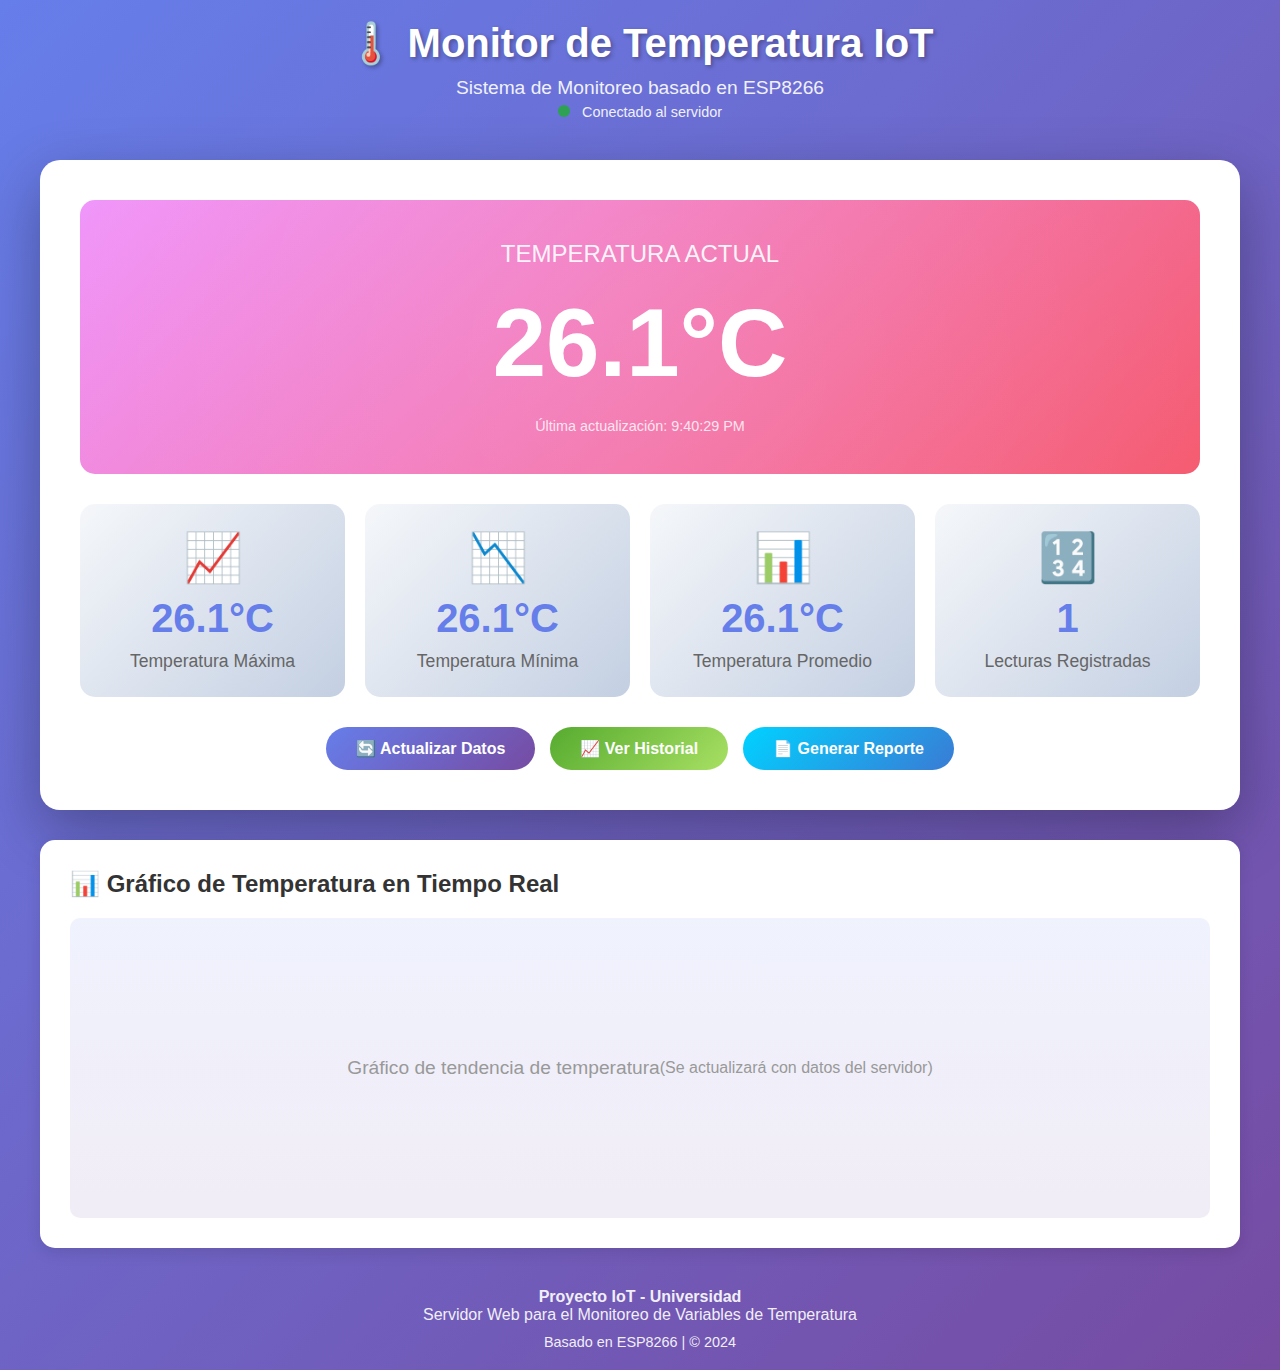
<file: pruebasensor.html>
<!DOCTYPE html>
<html lang="es">
  <head>
    <meta charset="UTF-8" />
    <meta name="viewport" content="width=device-width, initial-scale=1.0" />
    <title>Monitor de Temperatura IoT - ESP8266</title>
    <style>
      * {
        margin: 0;
        padding: 0;
        box-sizing: border-box;
      }

      body {
        font-family: "Segoe UI", Tahoma, Geneva, Verdana, sans-serif;
        background: linear-gradient(135deg, #667eea 0%, #764ba2 100%);
        min-height: 100vh;
        padding: 20px;
        color: #333;
      }

      .container {
        max-width: 1200px;
        margin: 0 auto;
      }

      header {
        text-align: center;
        color: white;
        margin-bottom: 40px;
        animation: fadeIn 1s ease-in;
      }

      header h1 {
        font-size: 2.5em;
        margin-bottom: 10px;
        text-shadow: 2px 2px 4px rgba(0, 0, 0, 0.3);
      }

      header p {
        font-size: 1.2em;
        opacity: 0.9;
      }

      .main-card {
        background: white;
        border-radius: 20px;
        padding: 40px;
        box-shadow: 0 20px 60px rgba(0, 0, 0, 0.3);
        margin-bottom: 30px;
        animation: slideUp 0.8s ease-out;
      }

      .temp-display {
        text-align: center;
        padding: 40px;
        background: linear-gradient(135deg, #f093fb 0%, #f5576c 100%);
        border-radius: 15px;
        color: white;
        margin-bottom: 30px;
        position: relative;
        overflow: hidden;
      }

      .temp-display::before {
        content: "";
        position: absolute;
        top: -50%;
        left: -50%;
        width: 200%;
        height: 200%;
        background: radial-gradient(
          circle,
          rgba(255, 255, 255, 0.1) 0%,
          transparent 70%
        );
        animation: pulse 3s infinite;
      }

      .temp-value {
        font-size: 6em;
        font-weight: bold;
        margin: 20px 0;
        position: relative;
        z-index: 1;
      }

      .temp-label {
        font-size: 1.5em;
        opacity: 0.9;
        position: relative;
        z-index: 1;
      }

      .status-indicator {
        display: inline-block;
        width: 12px;
        height: 12px;
        border-radius: 50%;
        background: #28a745;
        margin-right: 8px;
        animation: blink 1.5s infinite;
      }

      .stats-grid {
        display: grid;
        grid-template-columns: repeat(auto-fit, minmax(250px, 1fr));
        gap: 20px;
        margin-bottom: 30px;
      }

      .stat-card {
        background: linear-gradient(135deg, #f5f7fa 0%, #c3cfe2 100%);
        padding: 25px;
        border-radius: 15px;
        text-align: center;
        transition: transform 0.3s ease;
      }

      .stat-card:hover {
        transform: translateY(-5px);
      }

      .stat-icon {
        font-size: 3em;
        margin-bottom: 10px;
      }

      .stat-value {
        font-size: 2.5em;
        font-weight: bold;
        color: #667eea;
        margin: 10px 0;
      }

      .stat-label {
        color: #666;
        font-size: 1.1em;
      }

      .chart-container {
        background: white;
        border-radius: 15px;
        padding: 30px;
        margin-bottom: 30px;
        box-shadow: 0 5px 15px rgba(0, 0, 0, 0.1);
      }

      .chart-title {
        font-size: 1.5em;
        margin-bottom: 20px;
        color: #333;
      }

      .chart-placeholder {
        height: 300px;
        background: linear-gradient(
          to bottom,
          rgba(102, 126, 234, 0.1) 0%,
          rgba(118, 75, 162, 0.1) 100%
        );
        border-radius: 10px;
        display: flex;
        align-items: center;
        justify-content: center;
        color: #999;
        font-size: 1.2em;
      }

      .controls {
        display: flex;
        justify-content: center;
        gap: 15px;
        margin-top: 20px;
        flex-wrap: wrap;
      }

      .btn {
        padding: 12px 30px;
        border: none;
        border-radius: 25px;
        font-size: 1em;
        font-weight: bold;
        cursor: pointer;
        transition: all 0.3s ease;
        color: white;
      }

      .btn-primary {
        background: linear-gradient(135deg, #667eea 0%, #764ba2 100%);
      }

      .btn-success {
        background: linear-gradient(135deg, #56ab2f 0%, #a8e063 100%);
      }

      .btn-info {
        background: linear-gradient(135deg, #00d2ff 0%, #3a7bd5 100%);
      }

      .btn:hover {
        transform: translateY(-2px);
        box-shadow: 0 5px 15px rgba(0, 0, 0, 0.3);
      }

      .alert {
        padding: 15px 20px;
        border-radius: 10px;
        margin-bottom: 20px;
        display: none;
      }

      .alert-warning {
        background: #fff3cd;
        border-left: 4px solid #ffc107;
        color: #856404;
      }

      .alert-danger {
        background: #f8d7da;
        border-left: 4px solid #dc3545;
        color: #721c24;
      }

      footer {
        text-align: center;
        color: white;
        margin-top: 40px;
        opacity: 0.9;
      }

      .last-update {
        text-align: center;
        color: #666;
        font-size: 0.9em;
        margin-top: 10px;
      }

      @keyframes fadeIn {
        from {
          opacity: 0;
        }
        to {
          opacity: 1;
        }
      }

      @keyframes slideUp {
        from {
          opacity: 0;
          transform: translateY(30px);
        }
        to {
          opacity: 1;
          transform: translateY(0);
        }
      }

      @keyframes blink {
        0%,
        100% {
          opacity: 1;
        }
        50% {
          opacity: 0.3;
        }
      }

      @keyframes pulse {
        0% {
          transform: translate(-50%, -50%) scale(1);
        }
        50% {
          transform: translate(-50%, -50%) scale(1.1);
        }
        100% {
          transform: translate(-50%, -50%) scale(1);
        }
      }

      @media (max-width: 768px) {
        header h1 {
          font-size: 1.8em;
        }
        .temp-value {
          font-size: 4em;
        }
        .main-card {
          padding: 20px;
        }
      }
    </style>
  </head>
  <body>
    <div class="container">
      <header>
        <h1>🌡️ Monitor de Temperatura IoT</h1>
        <p>Sistema de Monitoreo basado en ESP8266</p>
        <p style="font-size: 0.9em; margin-top: 5px">
          <span class="status-indicator"></span>
          <span id="connectionStatus">Conectado al servidor</span>
        </p>
      </header>

      <div class="main-card">
        <div class="alert alert-warning" id="alertWarning">
          ⚠️ <strong>Advertencia:</strong> La temperatura ha superado el umbral
          permitido
        </div>

        <div class="alert alert-danger" id="alertDanger">
          🚨 <strong>Alerta Crítica:</strong> Temperatura en nivel peligroso
        </div>

        <div class="temp-display">
          <div class="temp-label">TEMPERATURA ACTUAL</div>
          <div class="temp-value" id="tempValue">--°C</div>
          <div class="last-update" style="color: white; opacity: 0.8">
            Última actualización: <span id="lastUpdate">--:--:--</span>
          </div>
        </div>

        <div class="stats-grid">
          <div class="stat-card">
            <div class="stat-icon">📈</div>
            <div class="stat-value" id="maxTemp">--°C</div>
            <div class="stat-label">Temperatura Máxima</div>
          </div>

          <div class="stat-card">
            <div class="stat-icon">📉</div>
            <div class="stat-value" id="minTemp">--°C</div>
            <div class="stat-label">Temperatura Mínima</div>
          </div>

          <div class="stat-card">
            <div class="stat-icon">📊</div>
            <div class="stat-value" id="avgTemp">--°C</div>
            <div class="stat-label">Temperatura Promedio</div>
          </div>

          <div class="stat-card">
            <div class="stat-icon">🔢</div>
            <div class="stat-value" id="totalReadings">0</div>
            <div class="stat-label">Lecturas Registradas</div>
          </div>
        </div>

        <div class="controls">
          <button class="btn btn-primary" onclick="actualizarDatos()">
            🔄 Actualizar Datos
          </button>
          <button class="btn btn-success" onclick="verHistorial()">
            📈 Ver Historial
          </button>
          <button class="btn btn-info" onclick="generarReporte()">
            📄 Generar Reporte
          </button>
        </div>
      </div>

      <div class="chart-container">
        <h2 class="chart-title">📊 Gráfico de Temperatura en Tiempo Real</h2>
        <div class="chart-placeholder">
          Gráfico de tendencia de temperatura
          <br /><small>(Se actualizará con datos del servidor)</small>
        </div>
      </div>

      <footer>
        <p><strong>Proyecto IoT - Universidad</strong></p>
        <p>Servidor Web para el Monitoreo de Variables de Temperatura</p>
        <p style="font-size: 0.9em; margin-top: 10px">
          Basado en ESP8266 | © 2024
        </p>
      </footer>
    </div>

    <script>
      // Configuración
      const TEMP_WARNING = 30; // Umbral de advertencia
      const TEMP_DANGER = 35; // Umbral crítico
      const UPDATE_INTERVAL = 3000; // Actualización cada 3 segundos

      // Variables globales
      let temperaturas = [];
      let maxTemp = 0,
        minTemp = 100,
        avgTemp = 0;

      // Función para actualizar datos (conectará con el servidor ESP8266/PHP)
      function actualizarDatos() {
        // Simulación de datos - REEMPLAZAR con fetch al servidor real
        const temp = (Math.random() * 15 + 20).toFixed(1); // 20-35°C

        // Actualizar temperatura actual
        document.getElementById("tempValue").textContent = temp + "°C";
        document.getElementById("lastUpdate").textContent =
          new Date().toLocaleTimeString();

        // Agregar a histórico
        temperaturas.push(parseFloat(temp));
        if (temperaturas.length > 50) temperaturas.shift();

        // Calcular estadísticas
        maxTemp = Math.max(...temperaturas).toFixed(1);
        minTemp = Math.min(...temperaturas).toFixed(1);
        avgTemp = (
          temperaturas.reduce((a, b) => a + b, 0) / temperaturas.length
        ).toFixed(1);

        // Actualizar UI
        document.getElementById("maxTemp").textContent = maxTemp + "°C";
        document.getElementById("minTemp").textContent = minTemp + "°C";
        document.getElementById("avgTemp").textContent = avgTemp + "°C";
        document.getElementById("totalReadings").textContent =
          temperaturas.length;

        // Verificar alertas
        verificarAlertas(parseFloat(temp));

        console.log("📊 Datos actualizados:", temp + "°C");
      }

      // Verificar niveles de temperatura
      function verificarAlertas(temp) {
        const alertWarning = document.getElementById("alertWarning");
        const alertDanger = document.getElementById("alertDanger");

        alertWarning.style.display = "none";
        alertDanger.style.display = "none";

        if (temp >= TEMP_DANGER) {
          alertDanger.style.display = "block";
        } else if (temp >= TEMP_WARNING) {
          alertWarning.style.display = "block";
        }
      }

      // Ver historial
      function verHistorial() {
        alert(
          "Redirigiendo al historial completo...\n(Conectar con ver_datos.php)"
        );
        // window.location.href = 'ver_datos.php';
      }

      // Generar reporte
      function generarReporte() {
        const reporte = `
📊 REPORTE DE TEMPERATURA
========================
Fecha: ${new Date().toLocaleDateString()}
Hora: ${new Date().toLocaleTimeString()}

📈 Temperatura Máxima: ${maxTemp}°C
📉 Temperatura Mínima: ${minTemp}°C
📊 Temperatura Promedio: ${avgTemp}°C
🔢 Total de Lecturas: ${temperaturas.length}

Temperaturas recientes:
${temperaturas
  .slice(-10)
  .map((t, i) => `  ${i + 1}. ${t}°C`)
  .join("\n")}
            `;

        console.log(reporte);
        alert(
          "Reporte generado en consola\n(Aquí se conectará con generador de PDF/Excel)"
        );
      }

      // Actualización automática
      setInterval(actualizarDatos, UPDATE_INTERVAL);

      // Inicializar
      window.onload = function () {
        actualizarDatos();
        console.log("✅ Sistema de monitoreo iniciado");
      };
    </script>
  </body>
</html>
</file>
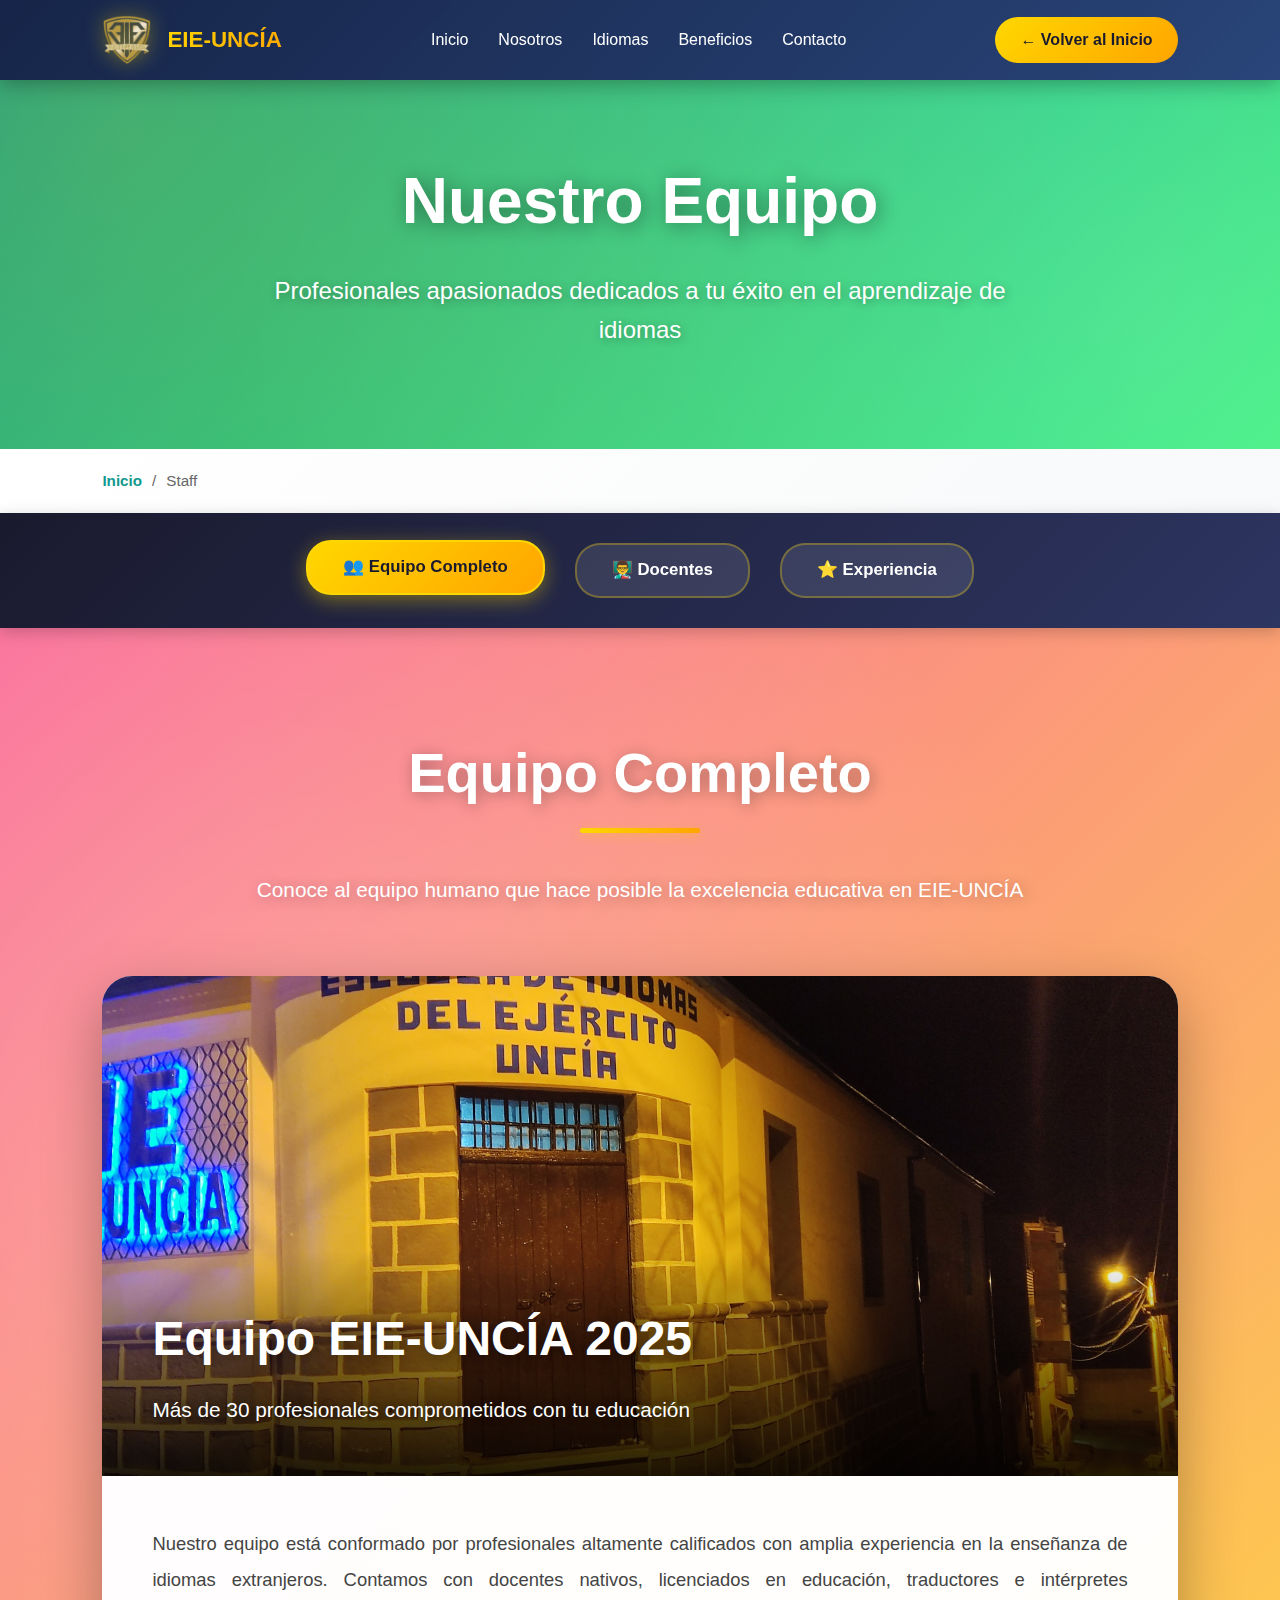
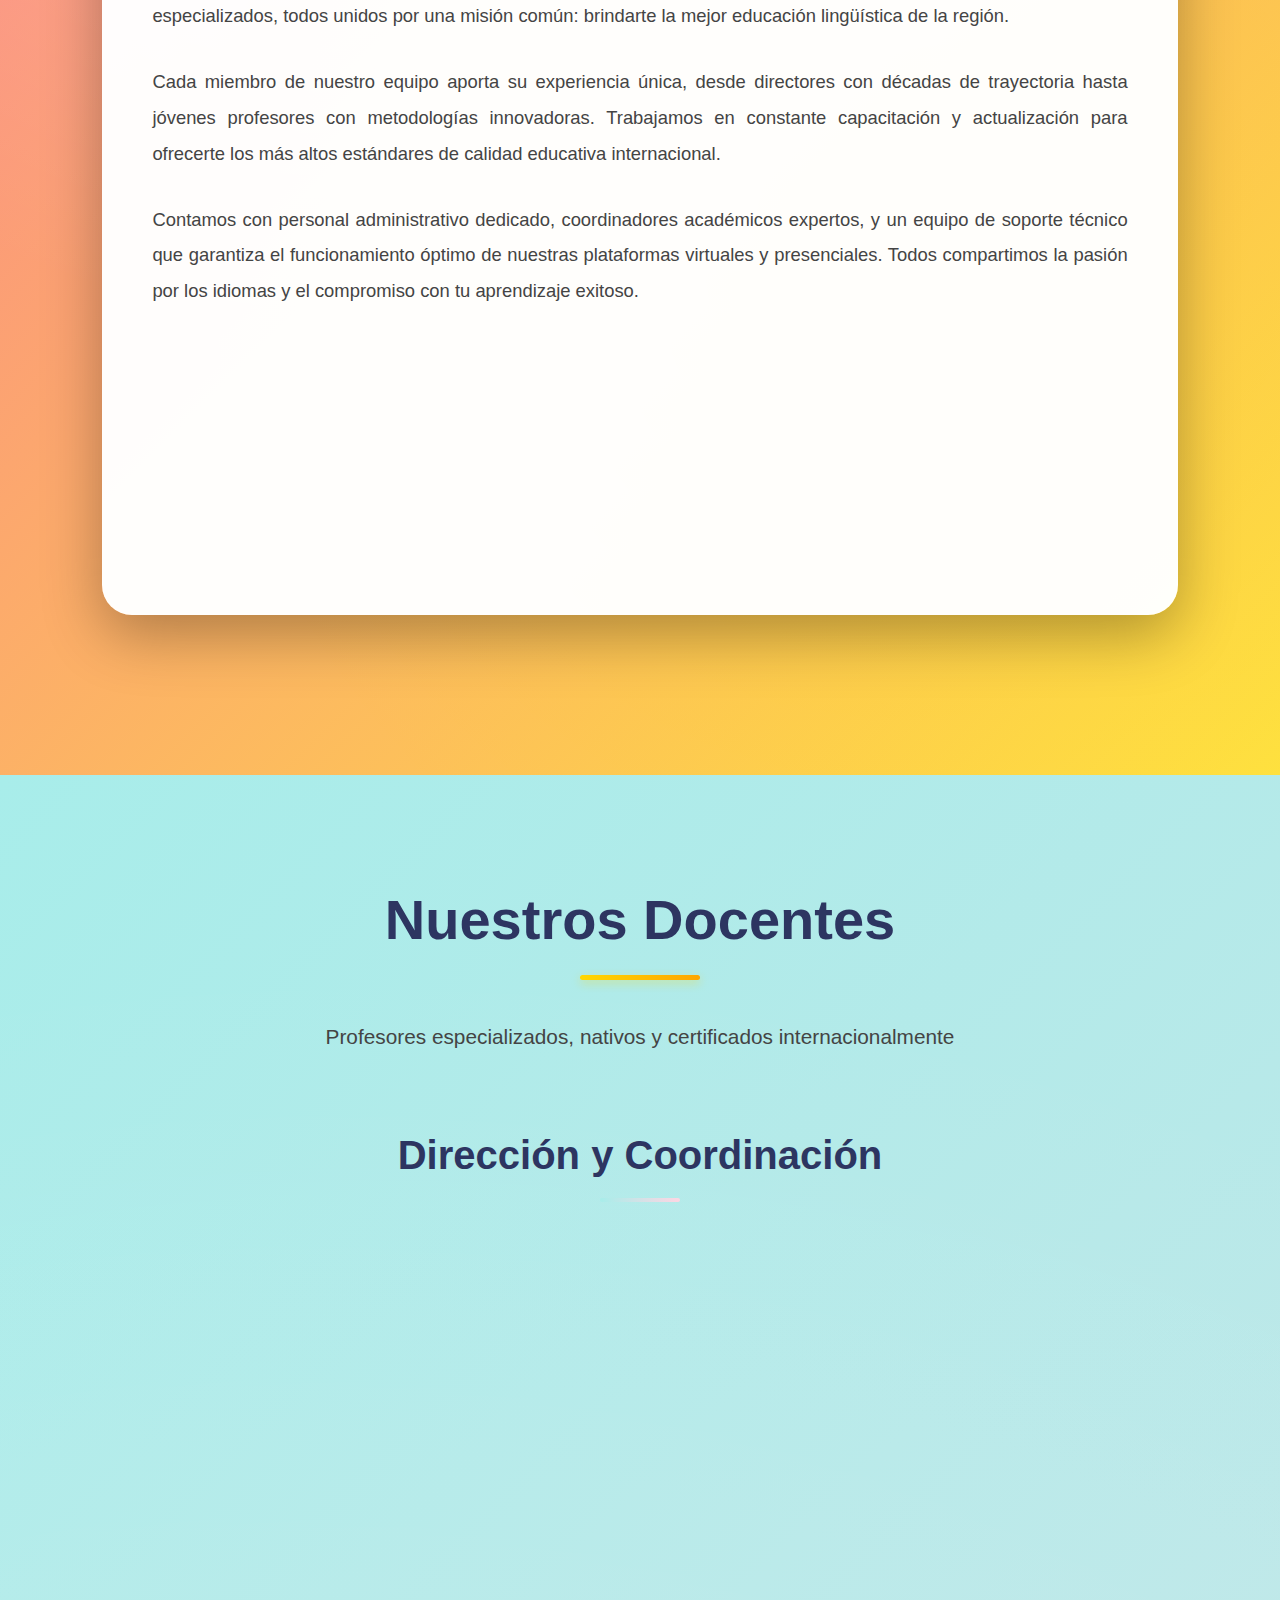
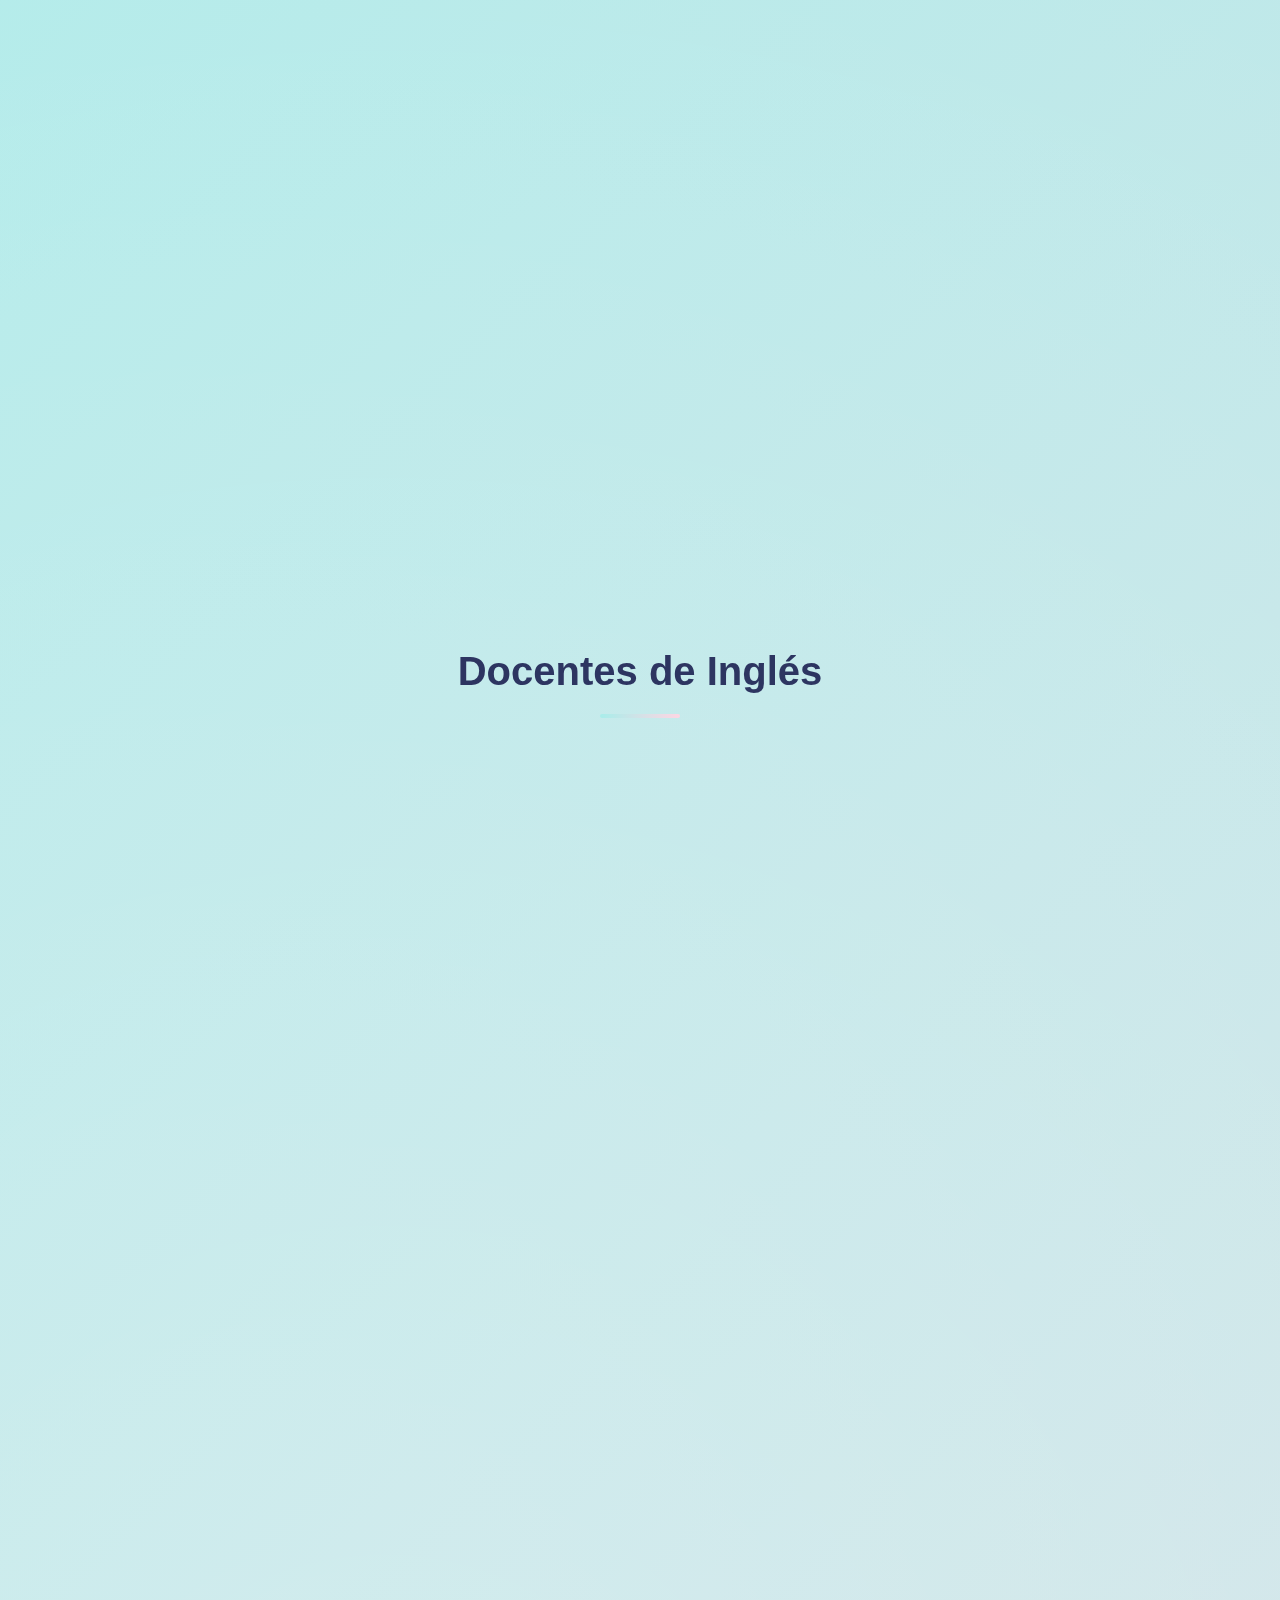
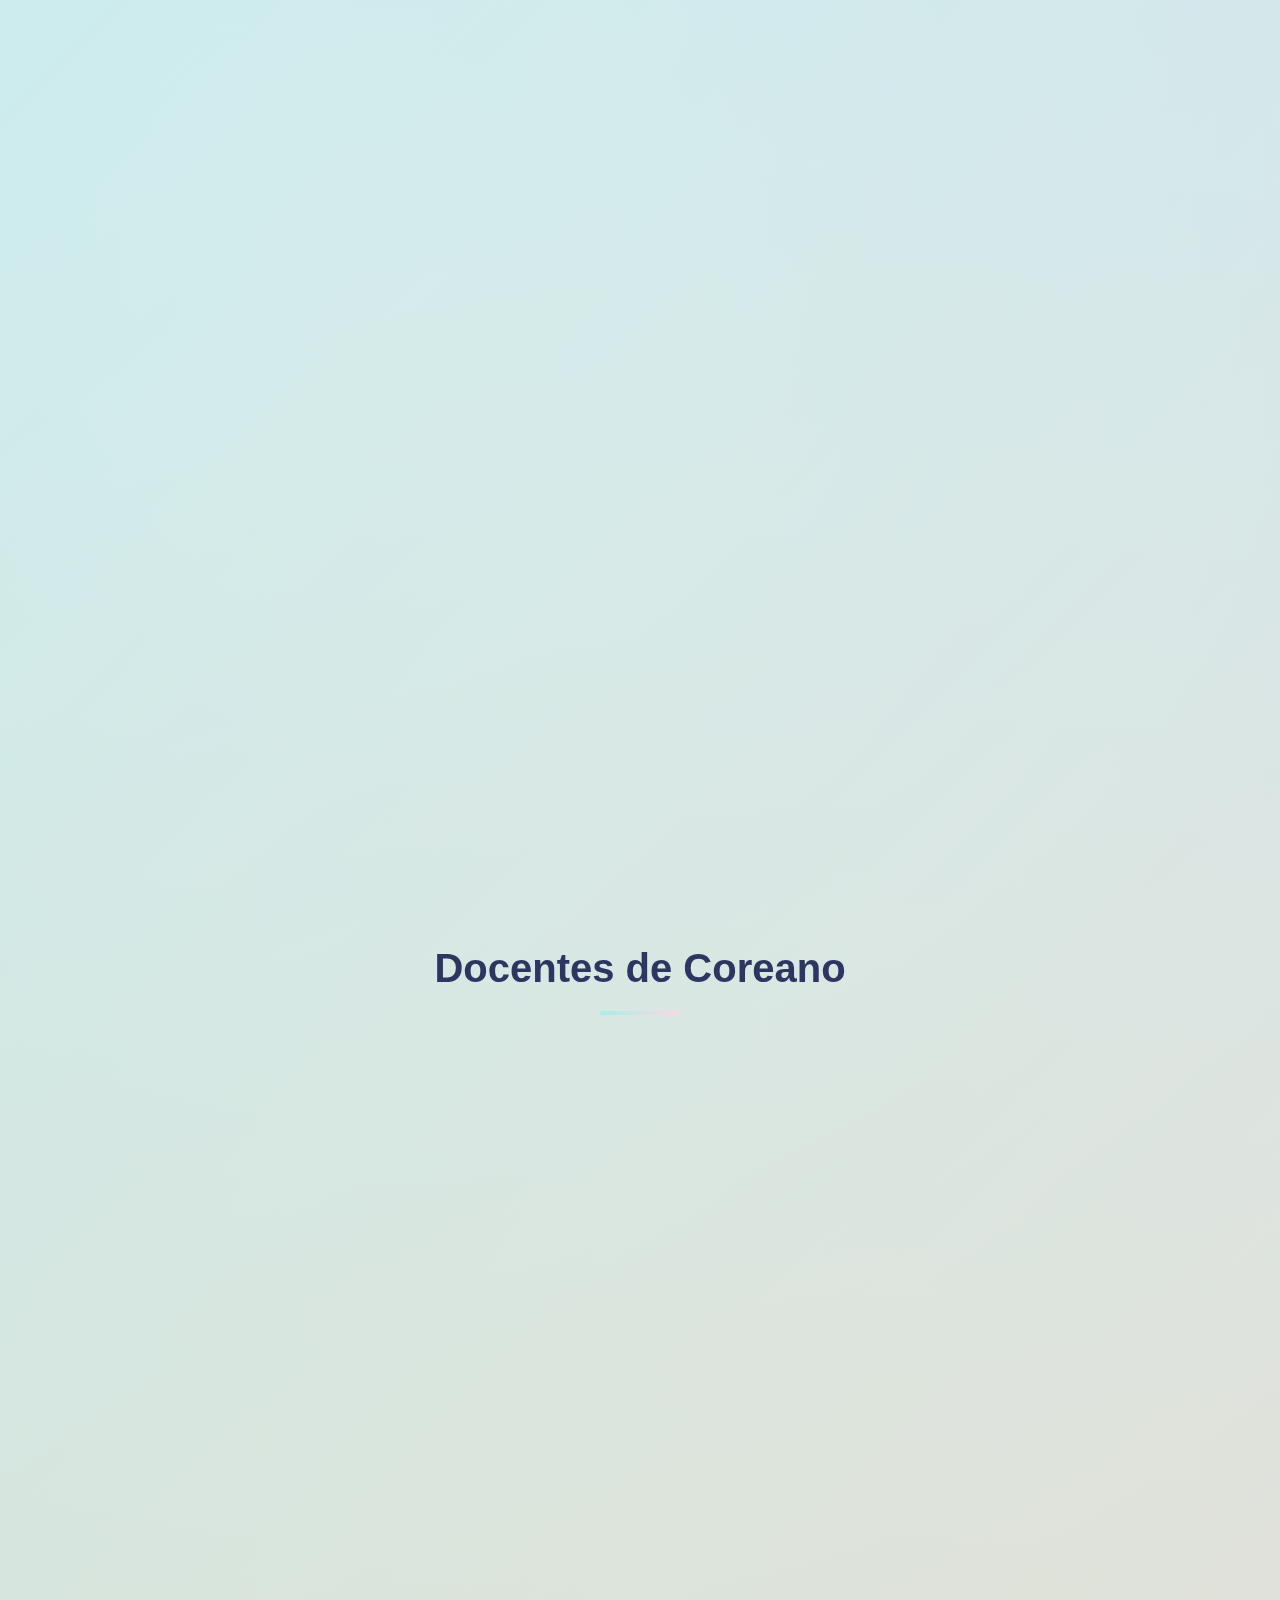
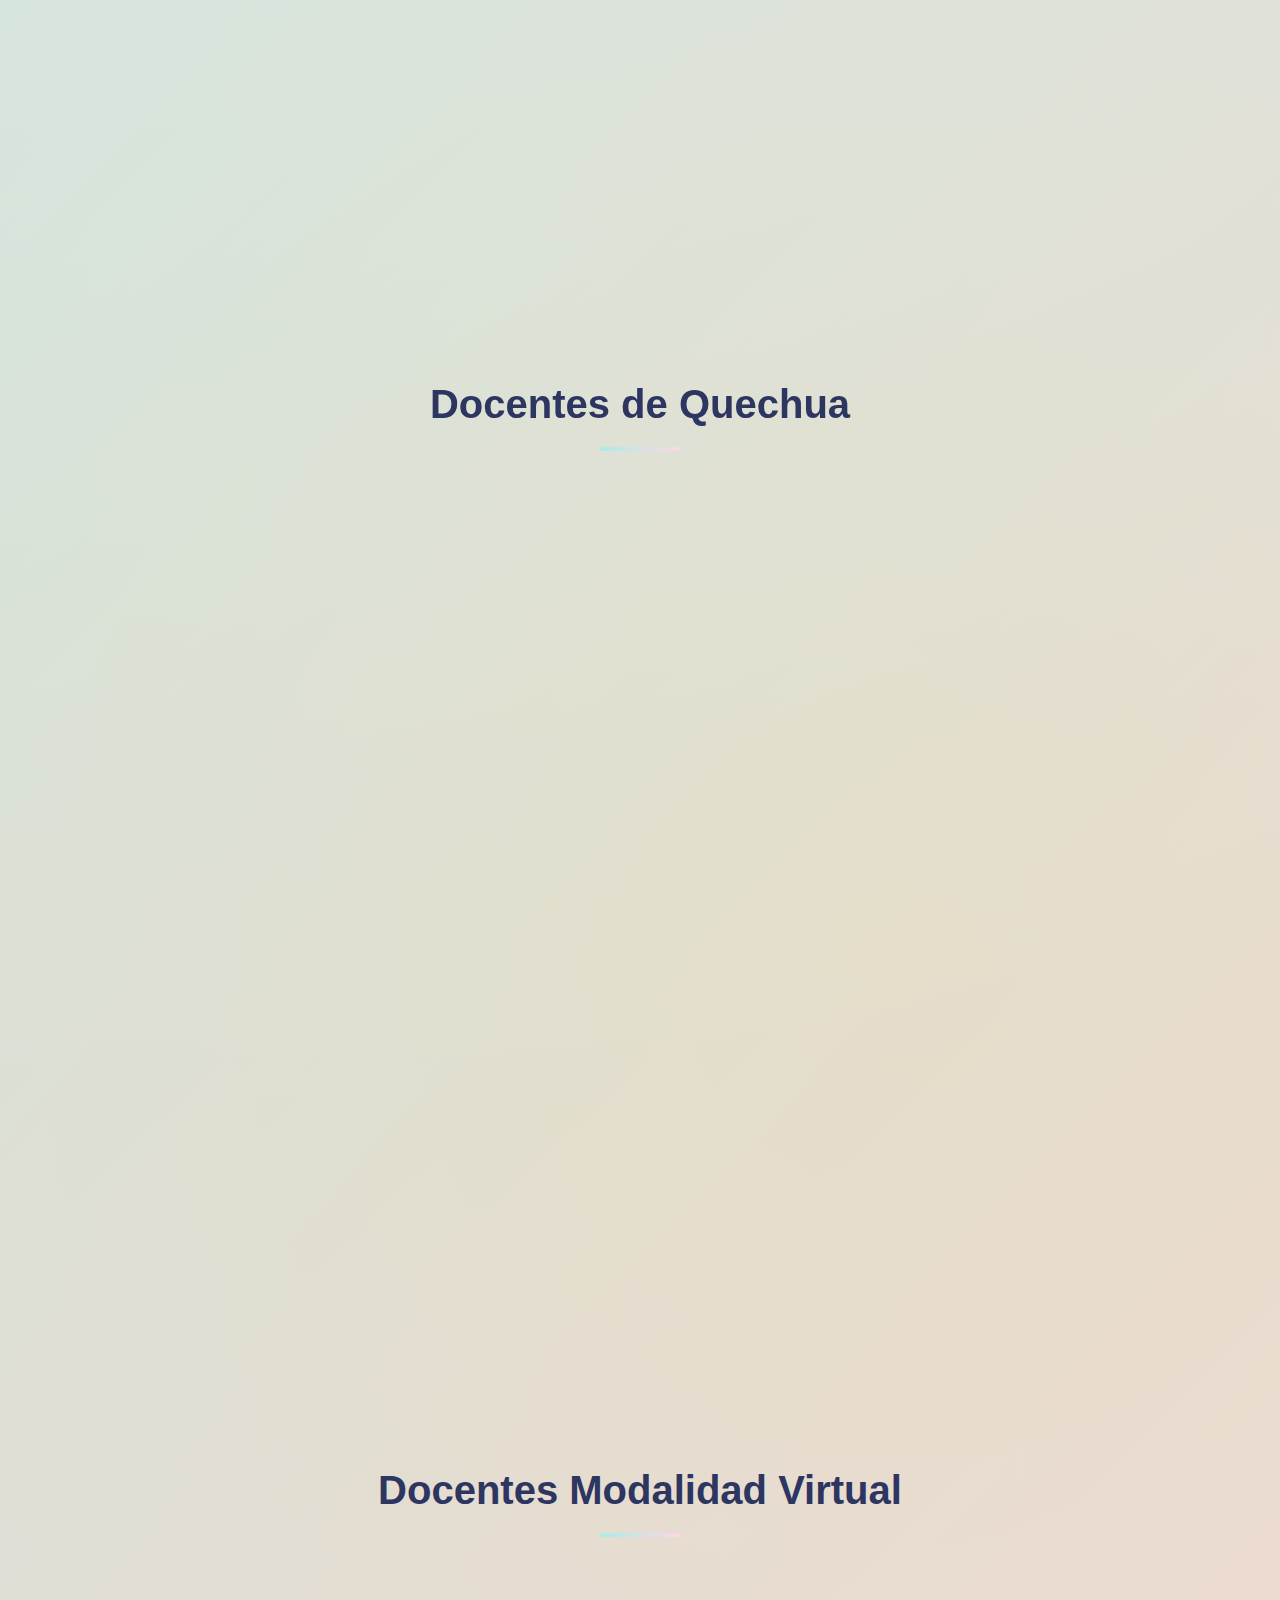
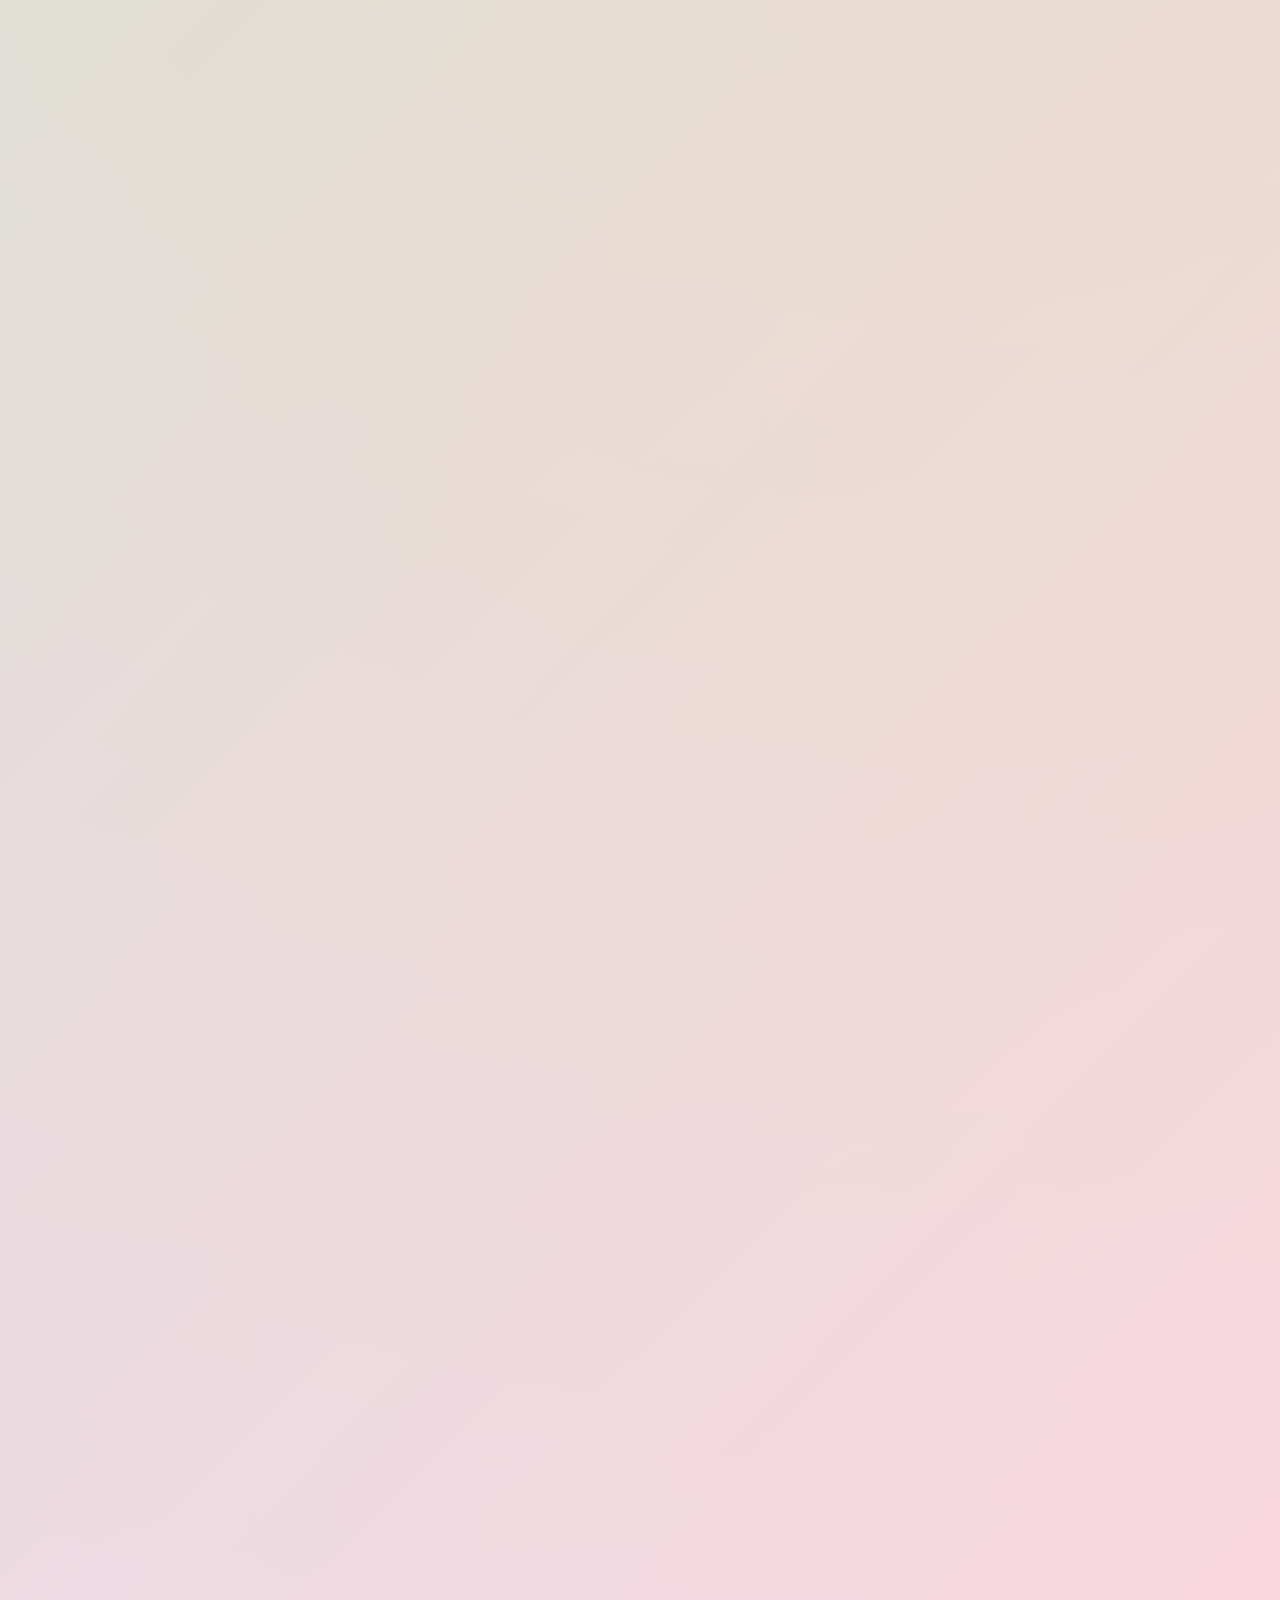
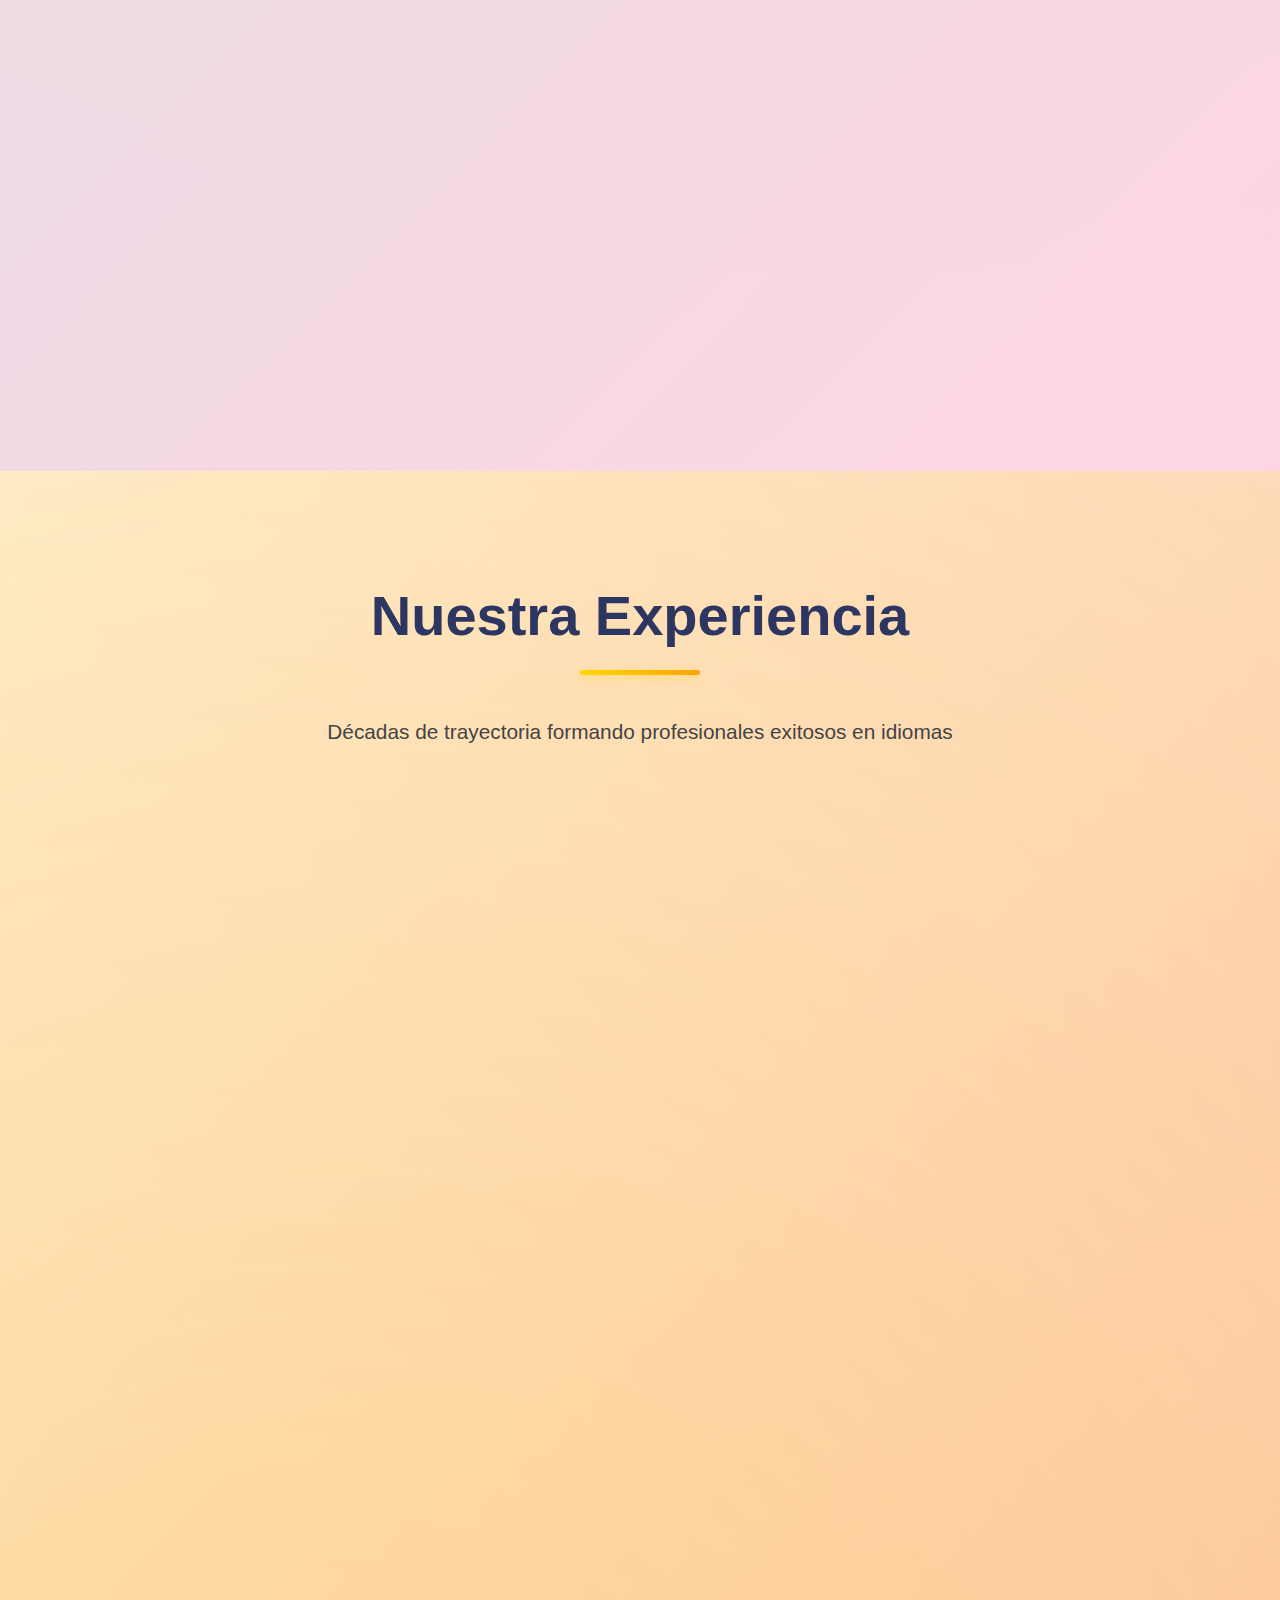
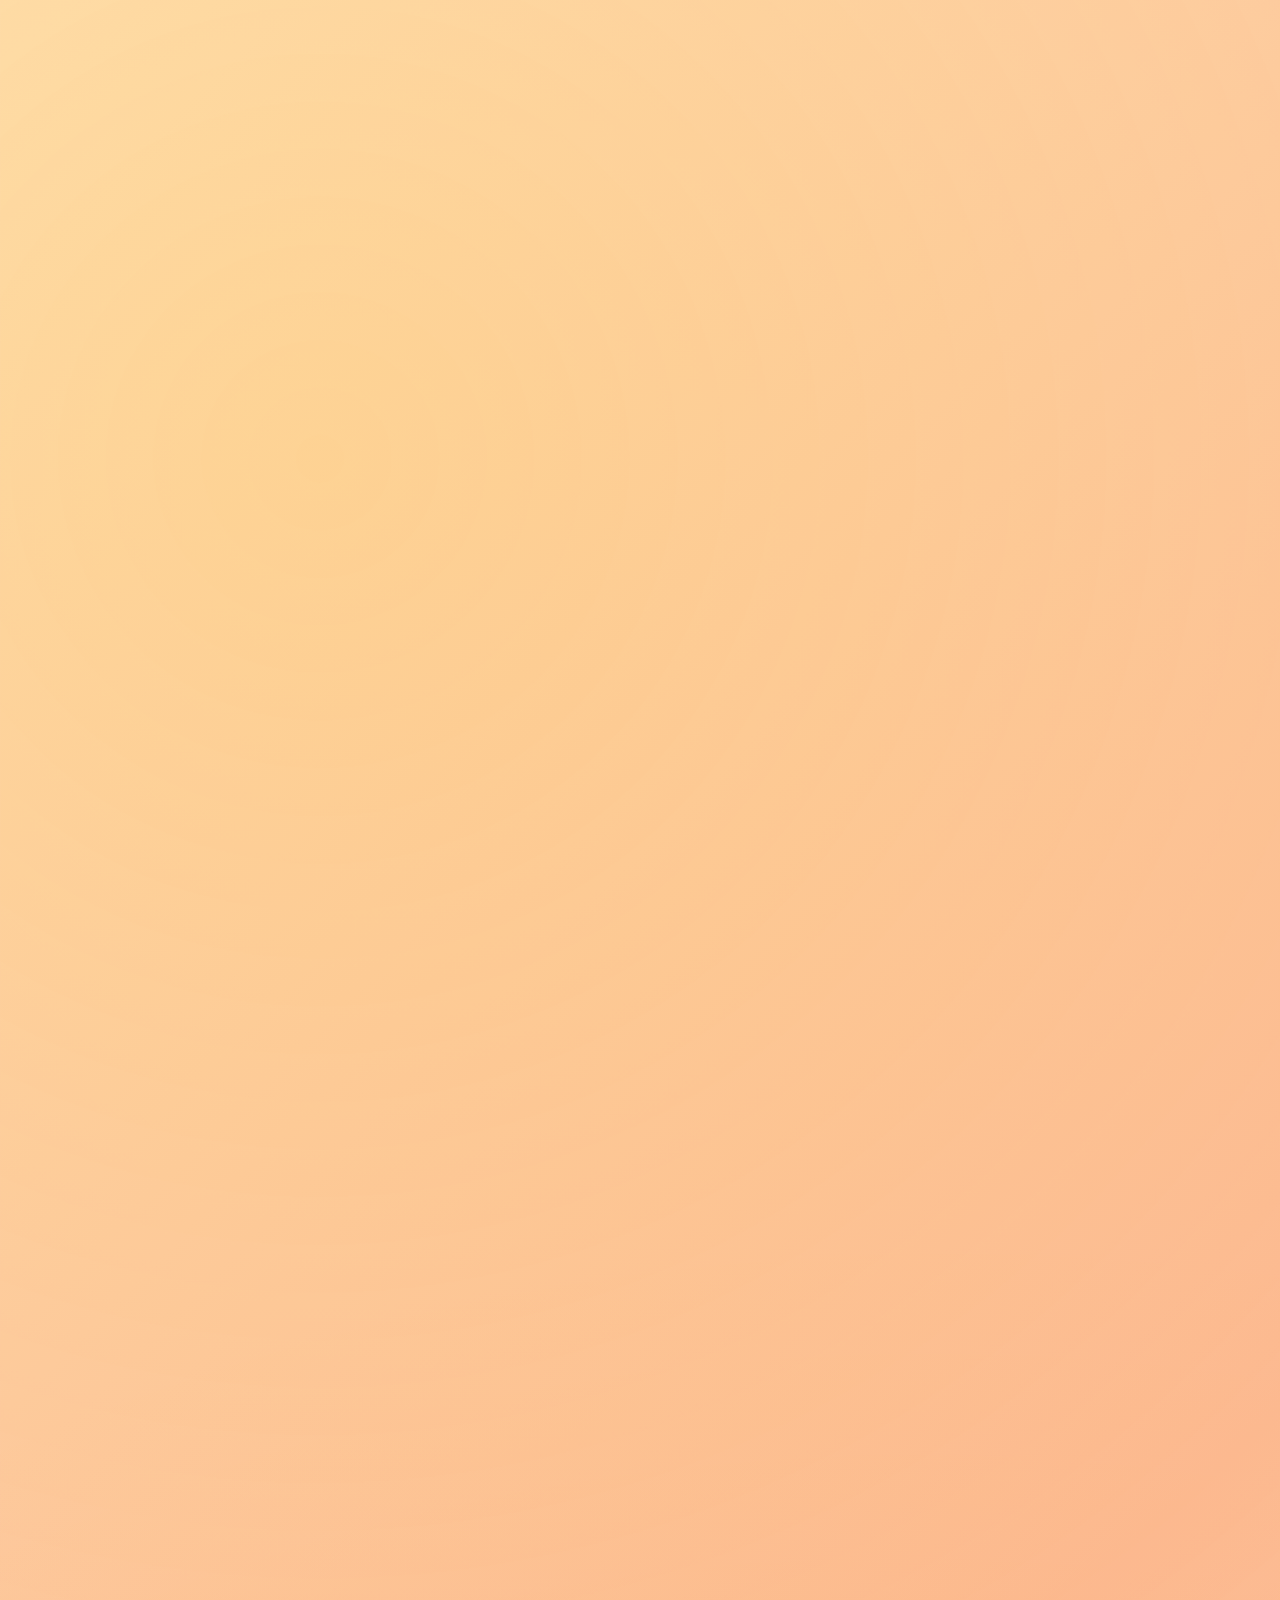
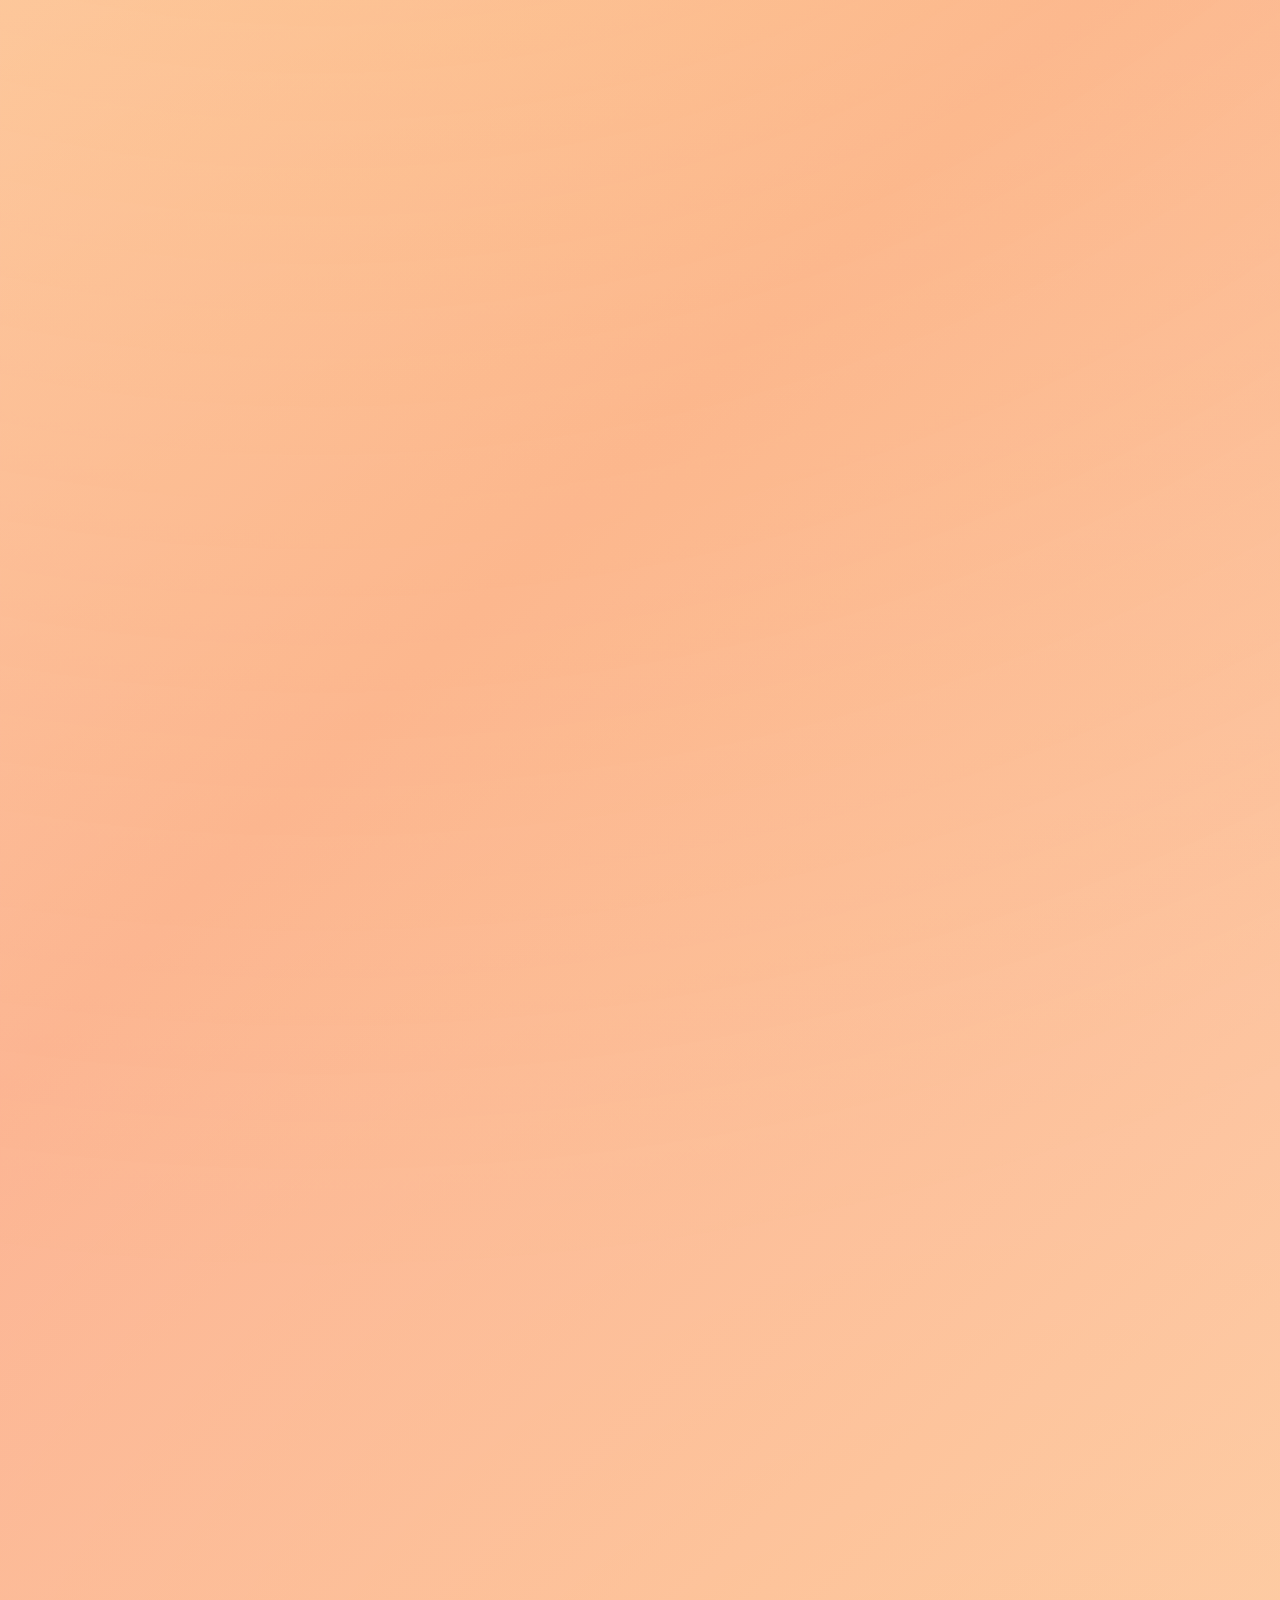
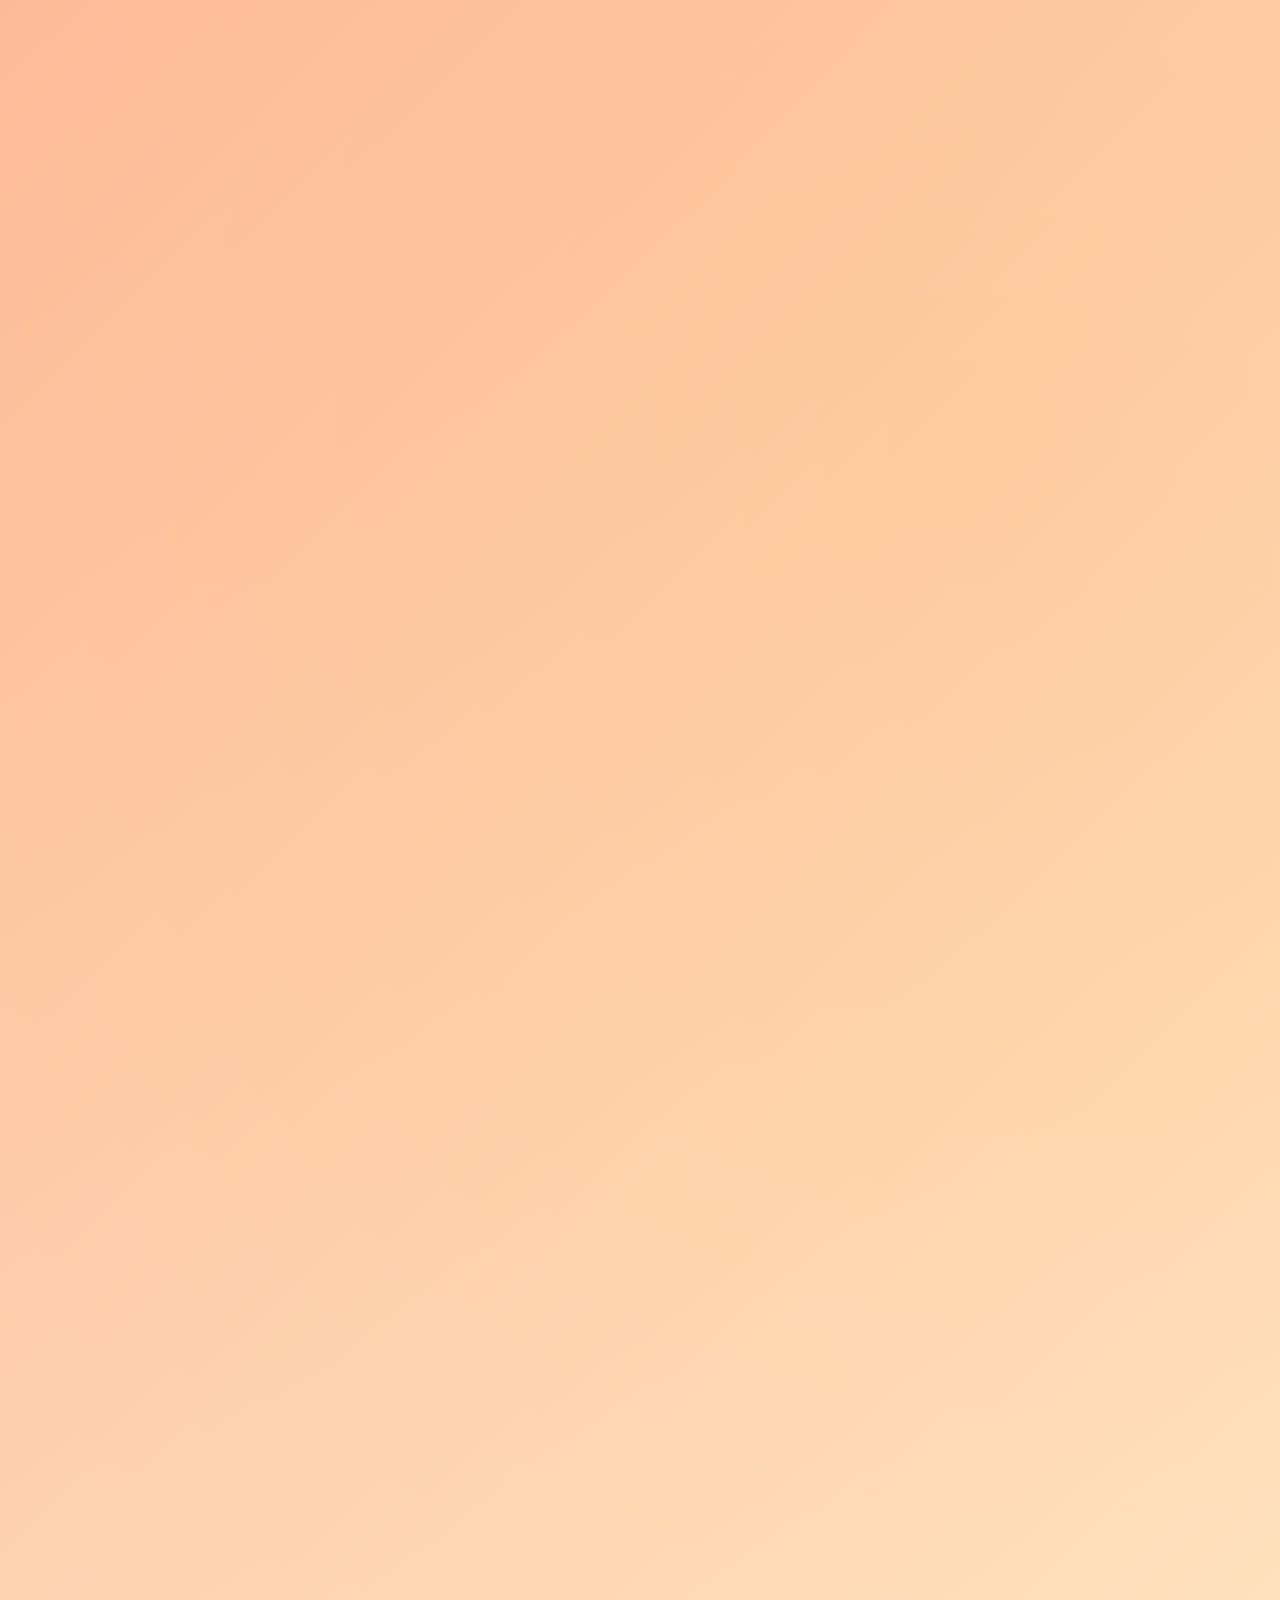
<file: staff.html>
<!DOCTYPE html>
<html lang="es">
  <head>
    <meta charset="UTF-8" />
    <meta name="viewport" content="width=device-width, initial-scale=1.0" />
    <title>Nuestro Equipo - EIE-UNCÍA</title>
    <style>
      * {
        margin: 0;
        padding: 0;
        box-sizing: border-box;
      }

      body {
        font-family: "Segoe UI", Tahoma, Geneva, Verdana, sans-serif;
        line-height: 1.6;
        color: #333;
        background: #f5f7fa;
      }

      /* ========== HEADER ========== */
      header {
        position: fixed;
        width: 100%;
        top: 0;
        z-index: 1000;
        background: linear-gradient(
          135deg,
          rgba(20, 30, 70, 0.95),
          rgba(40, 60, 120, 0.95)
        );
        backdrop-filter: blur(10px);
        padding: 15px 8%;
        box-shadow: 0 4px 20px rgba(0, 0, 0, 0.3);
      }

      .header-content {
        display: flex;
        justify-content: space-between;
        align-items: center;
        max-width: 1400px;
        margin: 0 auto;
      }

      .logo-container {
        display: flex;
        align-items: center;
        gap: 15px;
        text-decoration: none;
      }

      .logo-container img {
        width: 50px;
        height: 50px;
        filter: drop-shadow(0 0 10px rgba(255, 215, 0, 0.5));
      }

      .logo-text {
        font-size: 1.4em;
        font-weight: 700;
        background: linear-gradient(135deg, #ffd700, #ffa500);
        -webkit-background-clip: text;
        -webkit-text-fill-color: transparent;
        background-clip: text;
      }

      .nav-links {
        display: flex;
        gap: 30px;
        list-style: none;
      }

      .nav-links a {
        color: #fff;
        text-decoration: none;
        font-weight: 500;
        transition: color 0.3s ease;
      }

      .nav-links a:hover {
        color: #ffd700;
      }

      .btn-volver {
        padding: 10px 25px;
        background: linear-gradient(135deg, #ffd700, #ffa500);
        color: #1a1a2e;
        text-decoration: none;
        border-radius: 25px;
        font-weight: 700;
        transition: all 0.3s ease;
      }

      .btn-volver:hover {
        transform: translateY(-3px);
        box-shadow: 0 8px 20px rgba(255, 215, 0, 0.4);
      }

      /* ========== HERO ========== */
      .page-hero {
        background: linear-gradient(135deg, #11998e 0%, #38ef7d 100%);
        padding: 150px 8% 100px;
        text-align: center;
        color: #fff;
        position: relative;
        overflow: hidden;
      }

      .page-hero::before {
        content: "";
        position: absolute;
        top: -50%;
        left: -50%;
        right: -50%;
        bottom: -50%;
        background: radial-gradient(
            circle at 30% 40%,
            rgba(255, 215, 0, 0.2) 0%,
            transparent 50%
          ),
          radial-gradient(
            circle at 70% 60%,
            rgba(255, 255, 255, 0.15) 0%,
            transparent 50%
          );
        animation: pulse 8s ease-in-out infinite alternate;
      }

      @keyframes pulse {
        0%,
        100% {
          opacity: 0.7;
        }
        50% {
          opacity: 1;
        }
      }

      .page-hero h1 {
        font-size: 4em;
        margin-bottom: 20px;
        position: relative;
        z-index: 1;
        text-shadow: 3px 3px 20px rgba(0, 0, 0, 0.4);
        font-weight: 900;
      }

      .page-hero p {
        font-size: 1.5em;
        max-width: 800px;
        margin: 0 auto;
        position: relative;
        z-index: 1;
        text-shadow: 2px 2px 10px rgba(0, 0, 0, 0.3);
      }

      /* ========== BREADCRUMB ========== */
      .breadcrumb {
        background: linear-gradient(135deg, #ffffff, #f8f9fa);
        padding: 20px 8%;
        box-shadow: 0 2px 10px rgba(0, 0, 0, 0.05);
      }

      .breadcrumb-content {
        max-width: 1400px;
        margin: 0 auto;
        display: flex;
        gap: 10px;
        font-size: 0.95em;
        color: #666;
      }

      .breadcrumb a {
        color: #11998e;
        text-decoration: none;
        font-weight: 600;
      }

      .breadcrumb a:hover {
        color: #ffd700;
      }

      /* ========== NAVEGACIÓN DE SECCIONES ========== */
      .section-nav {
        background: linear-gradient(135deg, #1a1a2e, #2d3561);
        padding: 30px 8%;
        position: sticky;
        top: 80px;
        z-index: 999;
        box-shadow: 0 4px 15px rgba(0, 0, 0, 0.2);
      }

      .section-nav-content {
        max-width: 1400px;
        margin: 0 auto;
        display: flex;
        justify-content: center;
        gap: 30px;
        flex-wrap: wrap;
      }

      .section-nav a {
        color: #fff;
        text-decoration: none;
        padding: 12px 35px;
        border-radius: 25px;
        background: rgba(255, 255, 255, 0.1);
        border: 2px solid rgba(255, 215, 0, 0.3);
        transition: all 0.3s ease;
        font-weight: 600;
        font-size: 1.05em;
      }

      .section-nav a:hover,
      .section-nav a.active {
        background: linear-gradient(135deg, #ffd700, #ffa500);
        color: #1a1a2e;
        border-color: #ffd700;
        transform: translateY(-3px);
        box-shadow: 0 5px 20px rgba(255, 215, 0, 0.4);
      }

      /* ========== ESTILOS COMUNES ========== */
      .section-container {
        max-width: 1400px;
        margin: 0 auto;
        position: relative;
        z-index: 1;
      }

      .section-header {
        text-align: center;
        margin-bottom: 70px;
      }

      .section-header h2 {
        font-size: 3.5em;
        margin-bottom: 20px;
        position: relative;
        display: inline-block;
        font-weight: 900;
      }

      .section-header h2::after {
        content: "";
        position: absolute;
        bottom: -15px;
        left: 50%;
        transform: translateX(-50%);
        width: 120px;
        height: 5px;
        background: linear-gradient(90deg, #ffd700, #ffa500);
        border-radius: 3px;
        box-shadow: 0 3px 10px rgba(255, 215, 0, 0.4);
      }

      .section-header p {
        font-size: 1.3em;
        margin-top: 35px;
        max-width: 800px;
        margin-left: auto;
        margin-right: auto;
        font-weight: 500;
      }

      /* ========== SECCIÓN: EQUIPO COMPLETO ========== */
      .equipo-section {
        padding: 100px 8%;
        background: linear-gradient(135deg, #fa709a 0%, #fee140 100%);
        position: relative;
        overflow: hidden;
      }

      .equipo-section::before {
        content: "";
        position: absolute;
        top: 0;
        left: 0;
        right: 0;
        bottom: 0;
        background: radial-gradient(
            circle at 25% 30%,
            rgba(255, 255, 255, 0.2) 0%,
            transparent 50%
          ),
          radial-gradient(
            circle at 75% 70%,
            rgba(255, 215, 0, 0.15) 0%,
            transparent 50%
          );
      }

      .equipo-section .section-header h2,
      .equipo-section .section-header p {
        color: #fff;
        text-shadow: 2px 2px 15px rgba(0, 0, 0, 0.3);
      }

      .equipo-hero {
        background: rgba(255, 255, 255, 0.98);
        border-radius: 30px;
        overflow: hidden;
        box-shadow: 0 20px 60px rgba(0, 0, 0, 0.3);
        margin-bottom: 60px;
      }

      .equipo-imagen {
        width: 100%;
        height: 500px;
        overflow: hidden;
        position: relative;
      }

      .equipo-imagen img {
        width: 100%;
        height: 100%;
        object-fit: cover;
        transition: transform 0.6s ease;
      }

      .equipo-hero:hover .equipo-imagen img {
        transform: scale(1.08);
      }

      .equipo-overlay {
        position: absolute;
        bottom: 0;
        left: 0;
        right: 0;
        background: linear-gradient(to top, rgba(0, 0, 0, 0.85), transparent);
        padding: 50px;
        color: #fff;
      }

      .equipo-overlay h3 {
        font-size: 3em;
        margin-bottom: 15px;
        font-weight: 900;
        text-shadow: 2px 2px 15px rgba(0, 0, 0, 0.5);
      }

      .equipo-overlay p {
        font-size: 1.3em;
        text-shadow: 1px 1px 8px rgba(0, 0, 0, 0.5);
      }

      .equipo-content {
        padding: 50px;
      }

      .equipo-content p {
        color: #444;
        font-size: 1.15em;
        line-height: 1.95;
        margin-bottom: 30px;
        text-align: justify;
      }

      .equipo-stats {
        display: grid;
        grid-template-columns: repeat(auto-fit, minmax(200px, 1fr));
        gap: 30px;
        margin-top: 40px;
      }

      .stat-box {
        background: linear-gradient(135deg, #fa709a, #fee140);
        padding: 30px;
        border-radius: 20px;
        text-align: center;
        color: #fff;
        box-shadow: 0 8px 25px rgba(250, 112, 154, 0.4);
        transition: all 0.3s ease;
      }

      .stat-box:hover {
        transform: translateY(-8px);
        box-shadow: 0 15px 40px rgba(250, 112, 154, 0.5);
      }

      .stat-box .number {
        font-size: 3.5em;
        font-weight: 900;
        margin-bottom: 10px;
        text-shadow: 2px 2px 10px rgba(0, 0, 0, 0.3);
      }

      .stat-box .label {
        font-size: 1.1em;
        font-weight: 600;
      }

      /* ========== SECCIÓN: DOCENTES ========== */
      .docentes-section {
        padding: 100px 8%;
        background: linear-gradient(135deg, #a8edea 0%, #fed6e3 100%);
        position: relative;
        overflow: hidden;
      }

      .docentes-section::before {
        content: "";
        position: absolute;
        top: 0;
        left: 0;
        right: 0;
        bottom: 0;
        background: radial-gradient(
            circle at 30% 35%,
            rgba(255, 255, 255, 0.25) 0%,
            transparent 50%
          ),
          radial-gradient(
            circle at 70% 65%,
            rgba(255, 215, 0, 0.12) 0%,
            transparent 50%
          );
      }

      .docentes-section .section-header h2 {
        color: #2d3561;
      }

      .docentes-section .section-header p {
        color: #444;
      }

      .docentes-categoria {
        margin-bottom: 80px;
      }

      .categoria-title {
        font-size: 2.5em;
        color: #2d3561;
        margin-bottom: 40px;
        text-align: center;
        font-weight: 800;
        position: relative;
        display: inline-block;
        width: 100%;
      }

      .categoria-title::before {
        content: "";
        position: absolute;
        left: 50%;
        transform: translateX(-50%);
        bottom: -15px;
        width: 80px;
        height: 4px;
        background: linear-gradient(90deg, #a8edea, #fed6e3);
        border-radius: 2px;
      }

      .docentes-grid {
        display: grid;
        grid-template-columns: repeat(auto-fit, minmax(350px, 1fr));
        gap: 40px;
      }

      .docente-card {
        background: rgba(255, 255, 255, 0.98);
        border-radius: 25px;
        overflow: hidden;
        box-shadow: 0 12px 35px rgba(0, 0, 0, 0.15);
        transition: all 0.4s ease;
        border: 3px solid rgba(255, 215, 0, 0.2);
      }

      .docente-card:hover {
        transform: translateY(-12px);
        box-shadow: 0 20px 50px rgba(0, 0, 0, 0.25);
        border-color: #ffd700;
      }

      .docente-imagen {
        width: 100%;
        height: 280px;
        overflow: hidden;
        position: relative;
      }

      .docente-imagen img {
        width: 100%;
        height: 100%;
        object-fit: cover;
        transition: transform 0.5s ease;
      }

      .docente-card:hover .docente-imagen img {
        transform: scale(1.15);
      }

      .docente-badge {
        position: absolute;
        top: 20px;
        right: 20px;
        background: linear-gradient(135deg, #ffd700, #ffa500);
        color: #1a1a2e;
        padding: 10px 22px;
        border-radius: 20px;
        font-weight: 800;
        font-size: 0.9em;
        box-shadow: 0 5px 20px rgba(255, 215, 0, 0.5);
      }

      .docente-content {
        padding: 35px;
      }

      .docente-content h3 {
        font-size: 1.9em;
        color: #2d3561;
        margin-bottom: 10px;
        font-weight: 800;
      }

      .docente-cargo {
        color: #fa709a;
        font-size: 1.15em;
        font-weight: 700;
        margin-bottom: 20px;
        display: block;
      }

      .docente-content p {
        color: #555;
        font-size: 1.05em;
        line-height: 1.85;
        margin-bottom: 20px;
      }

      .docente-especialidades {
        display: flex;
        flex-wrap: wrap;
        gap: 10px;
        margin-top: 20px;
      }

      .especialidad-tag {
        background: linear-gradient(135deg, #a8edea, #85d8d5);
        color: #1a1a2e;
        padding: 8px 18px;
        border-radius: 15px;
        font-size: 0.9em;
        font-weight: 700;
      }

      .docente-certificaciones {
        margin-top: 25px;
        padding-top: 20px;
        border-top: 2px solid rgba(0, 0, 0, 0.08);
      }

      .docente-certificaciones strong {
        display: block;
        color: #2d3561;
        margin-bottom: 10px;
        font-size: 1.05em;
      }

      .docente-certificaciones ul {
        list-style: none;
        padding-left: 0;
      }

      .docente-certificaciones li {
        padding: 8px 0;
        padding-left: 25px;
        position: relative;
        color: #666;
        font-size: 0.95em;
      }

      .docente-certificaciones li::before {
        content: "✓";
        position: absolute;
        left: 0;
        color: #fa709a;
        font-weight: bold;
      }

      /* ========== SECCIÓN: EXPERIENCIA ========== */
      .experiencia-section {
        padding: 100px 8%;
        background: linear-gradient(
          135deg,
          #ffecd2 0%,
          #fcb69f 50%,
          #ffecd2 100%
        );
        position: relative;
        overflow: hidden;
      }

      .experiencia-section::before {
        content: "";
        position: absolute;
        top: 0;
        left: 0;
        right: 0;
        bottom: 0;
        background: radial-gradient(
            circle at 25% 25%,
            rgba(255, 215, 0, 0.2) 0%,
            transparent 50%
          ),
          radial-gradient(
            circle at 75% 75%,
            rgba(255, 165, 0, 0.15) 0%,
            transparent 50%
          );
      }

      .experiencia-section .section-header h2 {
        color: #2d3561;
      }

      .experiencia-section .section-header p {
        color: #444;
      }

      .experiencia-grid {
        display: grid;
        gap: 60px;
      }

      .experiencia-item {
        background: rgba(255, 255, 255, 0.98);
        border-radius: 30px;
        overflow: hidden;
        box-shadow: 0 20px 50px rgba(0, 0, 0, 0.2);
        transition: all 0.4s ease;
      }

      .experiencia-item:hover {
        transform: translateY(-10px);
        box-shadow: 0 30px 70px rgba(0, 0, 0, 0.3);
      }

      .experiencia-item:nth-child(odd) {
        display: grid;
        grid-template-columns: 1.2fr 1fr;
      }

      .experiencia-item:nth-child(even) {
        display: grid;
        grid-template-columns: 1fr 1.2fr;
      }

      .experiencia-imagen {
        width: 100%;
        height: 450px;
        overflow: hidden;
        position: relative;
      }

      .experiencia-imagen img {
        width: 100%;
        height: 100%;
        object-fit: cover;
        transition: transform 0.6s ease;
      }

      .experiencia-item:hover .experiencia-imagen img {
        transform: scale(1.12);
      }

      .experiencia-content {
        padding: 60px 50px;
        display: flex;
        flex-direction: column;
        justify-content: center;
      }

      .experiencia-badge {
        display: inline-block;
        background: linear-gradient(135deg, #ffd700, #ffa500);
        color: #1a1a2e;
        padding: 10px 25px;
        border-radius: 20px;
        font-weight: 800;
        font-size: 0.95em;
        margin-bottom: 25px;
        width: fit-content;
        box-shadow: 0 5px 15px rgba(255, 215, 0, 0.4);
      }

      .experiencia-content h3 {
        font-size: 2.5em;
        color: #2d3561;
        margin-bottom: 25px;
        font-weight: 900;
        line-height: 1.2;
      }

      .experiencia-content p {
        color: #555;
        font-size: 1.15em;
        line-height: 1.95;
        margin-bottom: 25px;
      }

      .experiencia-highlights {
        list-style: none;
        margin-top: 30px;
      }

      .experiencia-highlights li {
        padding: 15px 0;
        padding-left: 40px;
        position: relative;
        color: #444;
        font-size: 1.1em;
        font-weight: 500;
      }

      .experiencia-highlights li::before {
        content: "★";
        position: absolute;
        left: 0;
        color: #ffd700;
        font-size: 1.5em;
      }

      /* ========== FOOTER ========== */
      footer {
        background: linear-gradient(135deg, #0f0f1e, #1a1a2e);
        color: #fff;
        padding: 50px 8% 30px;
        text-align: center;
      }

      footer p {
        color: rgba(255, 255, 255, 0.7);
        margin-bottom: 10px;
      }

      .footer-links {
        display: flex;
        justify-content: center;
        gap: 30px;
        margin: 30px 0;
        flex-wrap: wrap;
      }

      .footer-links a {
        color: rgba(255, 255, 255, 0.8);
        text-decoration: none;
        transition: color 0.3s ease;
      }

      .footer-links a:hover {
        color: #ffd700;
      }

      /* ========== RESPONSIVE ========== */
      @media (max-width: 968px) {
        .page-hero h1 {
          font-size: 2.8em;
        }

        .equipo-imagen {
          height: 350px;
        }

        .docentes-grid {
          grid-template-columns: 1fr;
        }

        .experiencia-item:nth-child(odd),
        .experiencia-item:nth-child(even) {
          grid-template-columns: 1fr !important;
        }

        .experiencia-imagen {
          height: 300px;
        }

        .experiencia-content {
          padding: 40px 30px;
        }

        .header-content {
          flex-direction: column;
          gap: 20px;
        }

        .nav-links {
          flex-wrap: wrap;
          justify-content: center;
          gap: 15px;
        }

        .section-nav-content {
          gap: 15px;
        }

        .section-nav a {
          padding: 10px 20px;
          font-size: 0.95em;
        }
      }
    </style>
  </head>
  <body>
    <!-- ========== HEADER ========== -->
    <header>
      <div class="header-content">
        <a href="index.html" class="logo-container">
          <img src="img/logo.png" alt="EIE-UNCIA Logo" />
          <div class="logo-text">EIE-UNCÍA</div>
        </a>
        <ul class="nav-links">
          <li><a href="index.html#inicio">Inicio</a></li>
          <li><a href="nosotros.html">Nosotros</a></li>
          <li><a href="idiomas.html">Idiomas</a></li>
          <li><a href="beneficios.html">Beneficios</a></li>
          <li><a href="contacto.html">Contacto</a></li>
        </ul>
        <a href="index.html" class="btn-volver">← Volver al Inicio</a>
      </div>
    </header>

    <!-- ========== HERO ========== -->
    <section class="page-hero">
      <h1>Nuestro Equipo</h1>
      <p>
        Profesionales apasionados dedicados a tu éxito en el aprendizaje de
        idiomas
      </p>
    </section>

    <!-- ========== BREADCRUMB ========== -->
    <div class="breadcrumb">
      <div class="breadcrumb-content">
        <a href="index.html">Inicio</a> / <span>Staff</span>
      </div>
    </div>

    <!-- ========== NAVEGACIÓN DE SECCIONES ========== -->
    <nav class="section-nav">
      <div class="section-nav-content">
        <a href="#equipo" class="active">👥 Equipo Completo</a>
        <a href="#docentes">👨‍🏫 Docentes</a>
        <a href="#experiencia">⭐ Experiencia</a>
      </div>
    </nav>

    <!-- ========== SECCIÓN: EQUIPO COMPLETO ========== -->
    <section class="equipo-section" id="equipo">
      <div class="section-container">
        <div class="section-header">
          <h2>Equipo Completo</h2>
          <p>
            Conoce al equipo humano que hace posible la excelencia educativa en
            EIE-UNCÍA
          </p>
        </div>

        <div class="equipo-hero">
          <div class="equipo-imagen">
            <img src="img/frontis.jpg" alt="Equipo Completo EIE-UNCÍA" />
            <div class="equipo-overlay">
              <h3>Equipo EIE-UNCÍA 2025</h3>
              <p>Más de 30 profesionales comprometidos con tu educación</p>
            </div>
          </div>
          <div class="equipo-content">
            <p>
              Nuestro equipo está conformado por profesionales altamente
              calificados con amplia experiencia en la enseñanza de idiomas
              extranjeros. Contamos con docentes nativos, licenciados en
              educación, traductores e intérpretes especializados, todos unidos
              por una misión común: brindarte la mejor educación lingüística de
              la región.
            </p>
            <p>
              Cada miembro de nuestro equipo aporta su experiencia única, desde
              directores con décadas de trayectoria hasta jóvenes profesores con
              metodologías innovadoras. Trabajamos en constante capacitación y
              actualización para ofrecerte los más altos estándares de calidad
              educativa internacional.
            </p>
            <p>
              Contamos con personal administrativo dedicado, coordinadores
              académicos expertos, y un equipo de soporte técnico que garantiza
              el funcionamiento óptimo de nuestras plataformas virtuales y
              presenciales. Todos compartimos la pasión por los idiomas y el
              compromiso con tu aprendizaje exitoso.
            </p>

            <div class="equipo-stats">
              <div class="stat-box">
                <div class="number">30+</div>
                <div class="label">Profesionales</div>
              </div>
              <div class="stat-box">
                <div class="number">15</div>
                <div class="label">Docentes Certificados</div>
              </div>
              <div class="stat-box">
                <div class="number">8</div>
                <div class="label">Profesores Nativos</div>
              </div>
              <div class="stat-box">
                <div class="number">100%</div>
                <div class="label">Compromiso</div>
              </div>
            </div>
          </div>
        </div>
      </div>
    </section>

    <!-- ========== SECCIÓN: DOCENTES ========== -->
    <section class="docentes-section" id="docentes">
      <div class="section-container">
        <div class="section-header">
          <h2>Nuestros Docentes</h2>
          <p>
            Profesores especializados, nativos y certificados internacionalmente
          </p>
        </div>

        <!-- DIRECCIÓN -->
        <div class="docentes-categoria">
          <h3 class="categoria-title">Dirección y Coordinación</h3>
          <div class="docentes-grid">
            <div class="docente-card">
              <div class="docente-imagen">
                <img src="img/frontis.jpg" alt="Director General" />
                <div class="docente-badge">DIRECTOR</div>
              </div>
              <div class="docente-content">
                <h3>Lic. Juan Carlos Pérez Mamani</h3>
                <span class="docente-cargo">Director General</span>
                <p>
                  Licenciado en Lingüística Aplicada con maestría en Gestión
                  Educativa. Más de 25 años de experiencia en enseñanza de
                  idiomas y administración educativa. Fundador de la metodología
                  institucional enfocada en resultados.
                </p>
                <div class="docente-especialidades">
                  <span class="especialidad-tag">Inglés Avanzado</span>
                  <span class="especialidad-tag">Francés</span>
                  <span class="especialidad-tag">Gestión Educativa</span>
                </div>
                <div class="docente-certificaciones">
                  <strong>Certificaciones:</strong>
                  <ul>
                    <li>TESOL Certificate - Universidad de Cambridge</li>
                    <li>DELF C1 - Alliance Française</li>
                    <li>Maestría en Gestión Educativa - UMSA</li>
                  </ul>
                </div>
              </div>
            </div>

            <div class="docente-card">
              <div class="docente-imagen">
                <img src="img/EIE.jpg" alt="Coordinadora Académica" />
                <div class="docente-badge">COORDINADORA</div>
              </div>
              <div class="docente-content">
                <h3>Lic. María Elena García Flores</h3>
                <span class="docente-cargo">Coordinadora Académica</span>
                <p>
                  Licenciada en Ciencias de la Educación con especialización en
                  Evaluación y Currículo. Experta en diseño de programas
                  académicos y metodologías de enseñanza comunicativa. 18 años
                  de experiencia.
                </p>
                <div class="docente-especialidades">
                  <span class="especialidad-tag">Inglés</span>
                  <span class="especialidad-tag">Portugués</span>
                  <span class="especialidad-tag">Diseño Curricular</span>
                </div>
                <div class="docente-certificaciones">
                  <strong>Certificaciones:</strong>
                  <ul>
                    <li>CELTA - Universidad de Cambridge</li>
                    <li>Celpe-Bras Avanzado</li>
                    <li>Especialista en Evaluación Educativa</li>
                  </ul>
                </div>
              </div>
            </div>
          </div>
        </div>

        <!-- DOCENTES DE INGLÉS -->
        <div class="docentes-categoria">
          <h3 class="categoria-title">Docentes de Inglés</h3>
          <div class="docentes-grid">
            <div class="docente-card">
              <div class="docente-imagen">
                <img src="img/EIE_UNCIA.jpg" alt="Profesor Nativo" />
                <div class="docente-badge">NATIVO USA</div>
              </div>
              <div class="docente-content">
                <h3>Prof. Robert Smith</h3>
                <span class="docente-cargo">Profesor de Inglés - Nativo</span>
                <p>
                  Profesor nativo de Estados Unidos con 12 años de experiencia
                  internacional. Especialista en preparación de exámenes TOEFL e
                  IELTS. Método comunicativo enfocado en fluidez conversacional.
                </p>
                <div class="docente-especialidades">
                  <span class="especialidad-tag">Inglés Nativo</span>
                  <span class="especialidad-tag">TOEFL</span>
                  <span class="especialidad-tag">IELTS</span>
                </div>
                <div class="docente-certificaciones">
                  <strong>Certificaciones:</strong>
                  <ul>
                    <li>TESOL Certificate - Arizona State University</li>
                    <li>IELTS Examiner Certification</li>
                    <li>Bachelor in Education - UCLA</li>
                  </ul>
                </div>
              </div>
            </div>

            <div class="docente-card">
              <div class="docente-imagen">
                <img src="img/frontis.jpg" alt="Profesora Inglés" />
                <div class="docente-badge">CERTIFICADA</div>
              </div>
              <div class="docente-content">
                <h3>Lic. Ana Patricia Condori</h3>
                <span class="docente-cargo">Profesora de Inglés</span>
                <p>
                  Licenciada en Lenguas Extranjeras con especialización en
                  metodología comunicativa. 10 años de experiencia. Experta en
                  gramática avanzada y preparación Cambridge English.
                </p>
                <div class="docente-especialidades">
                  <span class="especialidad-tag">Cambridge English</span>
                  <span class="especialidad-tag">Gramática</span>
                  <span class="especialidad-tag">Writing</span>
                </div>
                <div class="docente-certificaciones">
                  <strong>Certificaciones:</strong>
                  <ul>
                    <li>CAE Certificate (C1) - Cambridge</li>
                    <li>CELTA - British Council</li>
                    <li>Licenciatura en Lenguas - UMSS</li>
                  </ul>
                </div>
              </div>
            </div>

            <div class="docente-card">
              <div class="docente-imagen">
                <img src="img/EIE.jpg" alt="Profesor Inglés" />
                <div class="docente-badge">EXPERTO</div>
              </div>
              <div class="docente-content">
                <h3>Lic. Carlos Quispe Mamani</h3>
                <span class="docente-cargo">Profesor de Inglés</span>
                <p>
                  Traductor e intérprete oficial con maestría en Lingüística
                  Aplicada. Especialista en inglés técnico y académico. 14 años
                  formando profesionales exitosos.
                </p>
                <div class="docente-especialidades">
                  <span class="especialidad-tag">Inglés Técnico</span>
                  <span class="especialidad-tag">Traducción</span>
                  <span class="especialidad-tag">Business English</span>
                </div>
                <div class="docente-certificaciones">
                  <strong>Certificaciones:</strong>
                  <ul>
                    <li>CPE Certificate (C2) - Cambridge</li>
                    <li>Traductor Oficial Jurado</li>
                    <li>Maestría en Lingüística - UMSA</li>
                  </ul>
                </div>
              </div>
            </div>
          </div>
        </div>

        <!-- DOCENTES DE COREANO -->
        <div class="docentes-categoria">
          <h3 class="categoria-title">Docentes de Coreano</h3>
          <div class="docentes-grid">
            <div class="docente-card">
              <div class="docente-imagen">
                <img src="img/EIE_UNCIA.jpg" alt="Profesora Coreana" />
                <div class="docente-badge">NATIVA COREA</div>
              </div>
              <div class="docente-content">
                <h3>Prof. Kim Min-ji (김민지)</h3>
                <span class="docente-cargo">Profesora de Coreano - Nativa</span>
                <p>
                  Profesora nativa de Seúl, Corea del Sur. Licenciada en
                  Educación por Seoul National University. 8 años de experiencia
                  enseñando coreano como lengua extranjera. Especialista en
                  TOPIK.
                </p>
                <div class="docente-especialidades">
                  <span class="especialidad-tag">Coreano Nativo</span>
                  <span class="especialidad-tag">TOPIK</span>
                  <span class="especialidad-tag">Cultura Coreana</span>
                </div>
                <div class="docente-certificaciones">
                  <strong>Certificaciones:</strong>
                  <ul>
                    <li>TOPIK Nivel 6 (Nativo)</li>
                    <li>Certificación en Enseñanza de Coreano - SNU</li>
                    <li>Bachelor in Korean Education - Seoul</li>
                  </ul>
                </div>
              </div>
            </div>

            <div class="docente-card">
              <div class="docente-imagen">
                <img src="img/frontis.jpg" alt="Profesor Coreano" />
                <div class="docente-badge">CERTIFICADO</div>
              </div>
              <div class="docente-content">
                <h3>Lic. Diego Fernández Choque</h3>
                <span class="docente-cargo">Profesor de Coreano</span>
                <p>
                  Becario del gobierno coreano con estudios en Yonsei
                  University. TOPIK nivel 6. Especialista en gramática y
                  preparación de exámenes. 6 años de experiencia docente.
                </p>
                <div class="docente-especialidades">
                  <span class="especialidad-tag">TOPIK II</span>
                  <span class="especialidad-tag">Gramática</span>
                  <span class="especialidad-tag">Hangul</span>
                </div>
                <div class="docente-certificaciones">
                  <strong>Certificaciones:</strong>
                  <ul>
                    <li>TOPIK Nivel 6 (Máximo)</li>
                    <li>Becario Gobierno de Corea 2015-2017</li>
                    <li>Estudios en Yonsei University</li>
                  </ul>
                </div>
              </div>
            </div>
          </div>
        </div>

        <!-- DOCENTES DE QUECHUA -->
        <div class="docentes-categoria">
          <h3 class="categoria-title">Docentes de Quechua</h3>
          <div class="docentes-grid">
            <div class="docente-card">
              <div class="docente-imagen">
                <img src="img/EIE.jpg" alt="Profesor Quechua" />
                <div class="docente-badge">HABLANTE NATIVO</div>
              </div>
              <div class="docente-content">
                <h3>Prof. Carlos Mamani Condori</h3>
                <span class="docente-cargo">Profesor de Quechua - Nativo</span>
                <p>
                  Hablante nativo de Quechua de la comunidad de Llallagua.
                  Licenciado en Lingüística Andina. Más de 15 años preservando y
                  enseñando nuestra lengua ancestral con pasión y compromiso
                  cultural.
                </p>
                <div class="docente-especialidades">
                  <span class="especialidad-tag">Quechua Nativo</span>
                  <span class="especialidad-tag">Cosmovisión Andina</span>
                  <span class="especialidad-tag">Cultura Originaria</span>
                </div>
                <div class="docente-certificaciones">
                  <strong>Certificaciones:</strong>
                  <ul>
                    <li>Licenciatura en Lingüística Andina</li>
                    <li>Hablante Nativo Certificado</li>
                    <li>Investigador de Lenguas Originarias</li>
                  </ul>
                </div>
              </div>
            </div>

            <div class="docente-card">
              <div class="docente-imagen">
                <img src="img/EIE_UNCIA.jpg" alt="Profesora Quechua" />
                <div class="docente-badge">NATIVA</div>
              </div>
              <div class="docente-content">
                <h3>Prof. Juana Quispe Huanca</h3>
                <span class="docente-cargo">Profesora de Quechua - Nativa</span>
                <p>
                  Profesora bilingüe Quechua-Español de comunidad originaria.
                  Especialista en metodología intercultural. 12 años dedicados a
                  la revitalización lingüística de nuestras raíces.
                </p>
                <div class="docente-especialidades">
                  <span class="especialidad-tag">Quechua-Español</span>
                  <span class="especialidad-tag">Educación Intercultural</span>
                  <span class="especialidad-tag">Tradición Oral</span>
                </div>
                <div class="docente-certificaciones">
                  <strong>Certificaciones:</strong>
                  <ul>
                    <li>Profesora de Educación Intercultural</li>
                    <li>Hablante Nativa Certificada</li>
                    <li>Especialista en Revitalización Lingüística</li>
                  </ul>
                </div>
              </div>
            </div>
          </div>
        </div>

        <!-- DOCENTES VIRTUALES -->
        <div class="docentes-categoria">
          <h3 class="categoria-title">Docentes Modalidad Virtual</h3>
          <div class="docentes-grid">
            <div class="docente-card">
              <div class="docente-imagen">
                <img src="img/frontis.jpg" alt="Profesor Francés" />
                <div class="docente-badge">FRANCÉS</div>
              </div>
              <div class="docente-content">
                <h3>Prof. Jean-Pierre Dubois</h3>
                <span class="docente-cargo">Profesor de Francés - Nativo</span>
                <p>
                  Profesor nativo de París, Francia. Certificado Alliance
                  Française. 10 años enseñando francés online. Especialista en
                  preparación DELF/DALF con metodología inmersiva.
                </p>
                <div class="docente-especialidades">
                  <span class="especialidad-tag">Francés Nativo</span>
                  <span class="especialidad-tag">DELF/DALF</span>
                  <span class="especialidad-tag">Cultura Francesa</span>
                </div>
              </div>
            </div>

            <div class="docente-card">
              <div class="docente-imagen">
                <img src="img/EIE.jpg" alt="Profesora Chino" />
                <div class="docente-badge">CHINO</div>
              </div>
              <div class="docente-content">
                <h3>Prof. Li Wei (李伟)</h3>
                <span class="docente-cargo">Profesora de Chino - Nativa</span>
                <p>
                  Profesora nativa de Beijing, China. Licenciada en Enseñanza de
                  Chino como Lengua Extranjera. HSK nivel 6. Experta en
                  caligrafía y preparación HSK online.
                </p>
                <div class="docente-especialidades">
                  <span class="especialidad-tag">Mandarín Nativo</span>
                  <span class="especialidad-tag">HSK</span>
                  <span class="especialidad-tag">Caligrafía</span>
                </div>
              </div>
            </div>

            <div class="docente-card">
              <div class="docente-imagen">
                <img src="img/EIE_UNCIA.jpg" alt="Profesor Alemán" />
                <div class="docente-badge">ALEMÁN</div>
              </div>
              <div class="docente-content">
                <h3>Prof. Klaus Müller</h3>
                <span class="docente-cargo">Profesor de Alemán - Nativo</span>
                <p>
                  Profesor nativo de Berlín, Alemania. Certificado
                  Goethe-Institut. 9 años de experiencia en educación virtual.
                  Especialista en alemán académico y TestDaF.
                </p>
                <div class="docente-especialidades">
                  <span class="especialidad-tag">Alemán Nativo</span>
                  <span class="especialidad-tag">Goethe</span>
                  <span class="especialidad-tag">Alemán Técnico</span>
                </div>
              </div>
            </div>

            <div class="docente-card">
              <div class="docente-imagen">
                <img src="img/frontis.jpg" alt="Profesor Japonés" />
                <div class="docente-badge">JAPONÉS</div>
              </div>
              <div class="docente-content">
                <h3>Prof. Tanaka Yuki (田中 ゆき)</h3>
                <span class="docente-cargo">Profesora de Japonés - Nativa</span>
                <p>
                  Profesora nativa de Tokio, Japón. Certificada en Enseñanza de
                  Japonés. JLPT N1. Especialista en los tres sistemas de
                  escritura y preparación JLPT online.
                </p>
                <div class="docente-especialidades">
                  <span class="especialidad-tag">Japonés Nativo</span>
                  <span class="especialidad-tag">JLPT</span>
                  <span class="especialidad-tag">Kanji</span>
                </div>
              </div>
            </div>

            <div class="docente-card">
              <div class="docente-imagen">
                <img src="img/EIE.jpg" alt="Profesora Italiano" />
                <div class="docente-badge">ITALIANO</div>
              </div>
              <div class="docente-content">
                <h3>Prof. Sofia Rossi</h3>
                <span class="docente-cargo"
                  >Profesora de Italiano - Nativa</span
                >
                <p>
                  Profesora nativa de Roma, Italia. Certificada Universidad de
                  Perugia. Especialista en cultura italiana, arte y preparación
                  CILS/CELI. 7 años en educación digital.
                </p>
                <div class="docente-especialidades">
                  <span class="especialidad-tag">Italiano Nativo</span>
                  <span class="especialidad-tag">CILS/CELI</span>
                  <span class="especialidad-tag">Cultura</span>
                </div>
              </div>
            </div>

            <div class="docente-card">
              <div class="docente-imagen">
                <img src="img/EIE_UNCIA.jpg" alt="Profesor Portugués" />
                <div class="docente-badge">PORTUGUÉS</div>
              </div>
              <div class="docente-content">
                <h3>Prof. João Silva</h3>
                <span class="docente-cargo"
                  >Profesor de Portugués - Nativo</span
                >
                <p>
                  Profesor nativo de São Paulo, Brasil. Certificado Celpe-Bras.
                  Especialista en portugués brasileño para negocios y
                  preparación de certificaciones oficiales.
                </p>
                <div class="docente-especialidades">
                  <span class="especialidad-tag">Portugués Nativo</span>
                  <span class="especialidad-tag">Celpe-Bras</span>
                  <span class="especialidad-tag">Negocios</span>
                </div>
              </div>
            </div>
          </div>
        </div>
      </div>
    </section>

    <!-- ========== SECCIÓN: EXPERIENCIA ========== -->
    <section class="experiencia-section" id="experiencia">
      <div class="section-container">
        <div class="section-header">
          <h2>Nuestra Experiencia</h2>
          <p>
            Décadas de trayectoria formando profesionales exitosos en idiomas
          </p>
        </div>

        <div class="experiencia-grid">
          <!-- Item 1 -->
          <div class="experiencia-item">
            <div class="experiencia-imagen">
              <img src="img/frontis.jpg" alt="32 años de experiencia" />
            </div>
            <div class="experiencia-content">
              <span class="experiencia-badge">1993 - 2025</span>
              <h3>Más de 32 Años Formando Profesionales</h3>
              <p>
                Desde nuestra fundación en 1993, hemos mantenido un compromiso
                inquebrantable con la excelencia educativa. Nuestro equipo
                docente ha evolucionado constantemente, adaptándose a las nuevas
                metodologías y tecnologías sin perder nunca de vista nuestra
                misión fundamental.
              </p>
              <p>
                Generaciones de estudiantes han pasado por nuestras aulas,
                llevando el sello de calidad EIE-UNCÍA a todos los rincones del
                mundo. Nuestros egresados trabajan en empresas multinacionales,
                estudian en universidades prestigiosas y se desempeñan como
                profesionales destacados en sus áreas.
              </p>
              <ul class="experiencia-highlights">
                <li>32 años de trayectoria ininterrumpida</li>
                <li>8,500+ estudiantes graduados exitosamente</li>
                <li>Presencia en más de 15 países</li>
                <li>100% de satisfacción estudiantil</li>
              </ul>
            </div>
          </div>

          <!-- Item 2 -->
          <div class="experiencia-item">
            <div class="experiencia-content">
              <span class="experiencia-badge">METODOLOGÍA</span>
              <h3>Innovación Pedagógica Constante</h3>
              <p>
                Nuestro equipo se mantiene a la vanguardia de las metodologías
                de enseñanza de idiomas. Participamos regularmente en congresos
                internacionales, workshops especializados y programas de
                actualización certificados por instituciones de prestigio
                mundial.
              </p>
              <p>
                La combinación de experiencia acumulada y apertura a la
                innovación nos permite ofrecer programas que integran lo mejor
                de las técnicas tradicionales probadas con las herramientas
                digitales más avanzadas del mercado educativo actual.
              </p>
              <ul class="experiencia-highlights">
                <li>Metodología comunicativa de última generación</li>
                <li>Capacitación docente semestral obligatoria</li>
                <li>Implementación de IA y apps educativas</li>
                <li>Certificaciones internacionales del equipo</li>
              </ul>
            </div>
            <div class="experiencia-imagen">
              <img src="img/EIE.jpg" alt="Metodología innovadora" />
            </div>
          </div>

          <!-- Item 3 -->
          <div class="experiencia-item">
            <div class="experiencia-imagen">
              <img src="img/EIE_UNCIA.jpg" alt="Equipo multicultural" />
            </div>
            <div class="experiencia-content">
              <span class="experiencia-badge">MULTICULTURALIDAD</span>
              <h3>Equipo Multicultural y Diverso</h3>
              <p>
                Contamos con profesores nativos de 8 países diferentes, creando
                un ambiente verdaderamente internacional. Esta diversidad
                cultural enriquece enormemente la experiencia de aprendizaje,
                exponiendo a nuestros estudiantes a diferentes acentos,
                expresiones y perspectivas culturales auténticas.
              </p>
              <p>
                Nuestro equipo boliviano aporta el conocimiento profundo de las
                necesidades locales, mientras que nuestros docentes
                internacionales traen experiencias globales que amplían los
                horizontes de cada estudiante, preparándolos para un mundo cada
                vez más interconectado.
              </p>
              <ul class="experiencia-highlights">
                <li>Profesores de 8 nacionalidades diferentes</li>
                <li>Inmersión cultural auténtica en cada clase</li>
                <li>Intercambios culturales mensuales</li>
                <li>Celebración de festividades internacionales</li>
              </ul>
            </div>
          </div>

          <!-- Item 4 -->
          <div class="experiencia-item">
            <div class="experiencia-content">
              <span class="experiencia-badge">RESULTADOS</span>
              <h3>Tasa de Éxito Sobresaliente</h3>
              <p>
                Nuestro orgullo más grande son los resultados de nuestros
                estudiantes. El 95% de quienes se presentan a certificaciones
                internacionales las aprueban en su primer intento, superando
                ampliamente el promedio nacional. Esta efectividad se debe a la
                dedicación y experiencia de nuestro equipo docente.
              </p>
              <p>
                Seguimos la trayectoria de nuestros egresados y celebramos sus
                logros: becas internacionales obtenidas, ascensos laborales
                conseguidos, negocios expandidos y sueños cumplidos. Cada
                historia de éxito reafirma nuestro compromiso con la excelencia
                educativa.
              </p>
              <ul class="experiencia-highlights">
                <li>95% de aprobación en certificaciones internacionales</li>
                <li>85% de estudiantes obtiene empleo en área lingüística</li>
                <li>200+ becas internacionales conseguidas</li>
                <li>Convenios con 12 universidades extranjeras</li>
              </ul>
            </div>
            <div class="experiencia-imagen">
              <img src="img/frontis.jpg" alt="Resultados exitosos" />
            </div>
          </div>

          <!-- Item 5 -->
          <div class="experiencia-item">
            <div class="experiencia-imagen">
              <img src="img/EIE.jpg" alt="Compromiso continuo" />
            </div>
            <div class="experiencia-content">
              <span class="experiencia-badge">FUTURO</span>
              <h3>Compromiso con el Futuro</h3>
              <p>
                Miramos hacia adelante con la misma pasión del primer día.
                Nuestro equipo está comprometido con la expansión de programas,
                la incorporación de nuevas tecnologías educativas y la apertura
                de oportunidades para más estudiantes en toda la región.
              </p>
              <p>
                Estamos invirtiendo en la formación continua de nuestro equipo,
                en la modernización de instalaciones y en el desarrollo de
                alianzas estratégicas internacionales que beneficien
                directamente a nuestros estudiantes. El futuro de EIE-UNCÍA es
                brillante gracias a nuestro equipo excepcional.
              </p>
              <ul class="experiencia-highlights">
                <li>Plan de expansión a 3 nuevas ciudades</li>
                <li>Incorporación de 4 idiomas adicionales</li>
                <li>Plataforma propia con IA en desarrollo</li>
                <li>Meta: 15,000 graduados para 2030</li>
              </ul>
            </div>
          </div>
        </div>
      </div>
    </section>

    <!-- ========== FOOTER ========== -->
    <footer>
      <div class="footer-links">
        <a href="index.html">Inicio</a>
        <a href="nosotros.html">Nosotros</a>
        <a href="idiomas.html">Idiomas</a>
        <a href="staff.html">Staff</a>
        <a href="beneficios.html">Beneficios</a>
        <a href="contacto.html">Contacto</a>
      </div>
      <p>
        &copy; 2025 Escuela de Idiomas del Ejército - Filial Uncía. Todos los
        derechos reservados.
      </p>
      <p>Fundada en 1993 | Plaza Alonzo de Ibáñez, Uncía - Potosí, Bolivia</p>
      <p>Equipo profesional comprometido con tu éxito</p>
    </footer>

    <script>
      // Smooth scroll para enlaces internos
      document.querySelectorAll('a[href^="#"]').forEach((anchor) => {
        anchor.addEventListener("click", function (e) {
          e.preventDefault();
          const target = document.querySelector(this.getAttribute("href"));
          if (target) {
            const offset = 150;
            const targetPosition = target.offsetTop - offset;
            window.scrollTo({
              top: targetPosition,
              behavior: "smooth",
            });
          }
        });
      });

      // Activar enlace del nav según scroll
      window.addEventListener("scroll", () => {
        const sections = document.querySelectorAll("section[id]");
        const navLinks = document.querySelectorAll(".section-nav a");

        let current = "";
        sections.forEach((section) => {
          const sectionTop = section.offsetTop;
          if (scrollY >= sectionTop - 200) {
            current = section.getAttribute("id");
          }
        });

        navLinks.forEach((link) => {
          link.classList.remove("active");
          if (link.getAttribute("href") === `#${current}`) {
            link.classList.add("active");
          }
        });
      });

      // Animación de entrada para tarjetas
      // Animación de entrada para tarjetas
      const observer = new IntersectionObserver(
        (entries) => {
          entries.forEach((entry) => {
            if (entry.isIntersecting) {
              entry.target.style.opacity = "1";
              entry.target.style.transform = "translateY(0)";
            }
          });
        },
        {
          threshold: 0.1,
        }
      );

      // Aplicar estilos iniciales y observar elementos
      document
        .querySelectorAll(".docente-card, .experiencia-item, .stat-box")
        .forEach((el) => {
          el.style.opacity = "0";
          el.style.transform = "translateY(30px)";
          el.style.transition = "opacity 0.6s ease, transform 0.6s ease";
          observer.observe(el);
        });

      // Efecto parallax para el hero
      window.addEventListener("scroll", () => {
        const scrolled = window.pageYOffset;
        const hero = document.querySelector(".page-hero");
        if (hero) {
          hero.style.transform = `translateY(${scrolled * 0.5}px)`;
        }
      });

      // Preloader opcional (puedes eliminar si no lo necesitas)
      window.addEventListener("load", () => {
        setTimeout(() => {
          document.body.style.opacity = "1";
          document.body.style.transition = "opacity 0.5s ease";
        }, 100);
      });

      // Inicializar el body con opacidad 0 para la transición
      document.body.style.opacity = "0";
    </script>
  </body>
</html>
</file>
